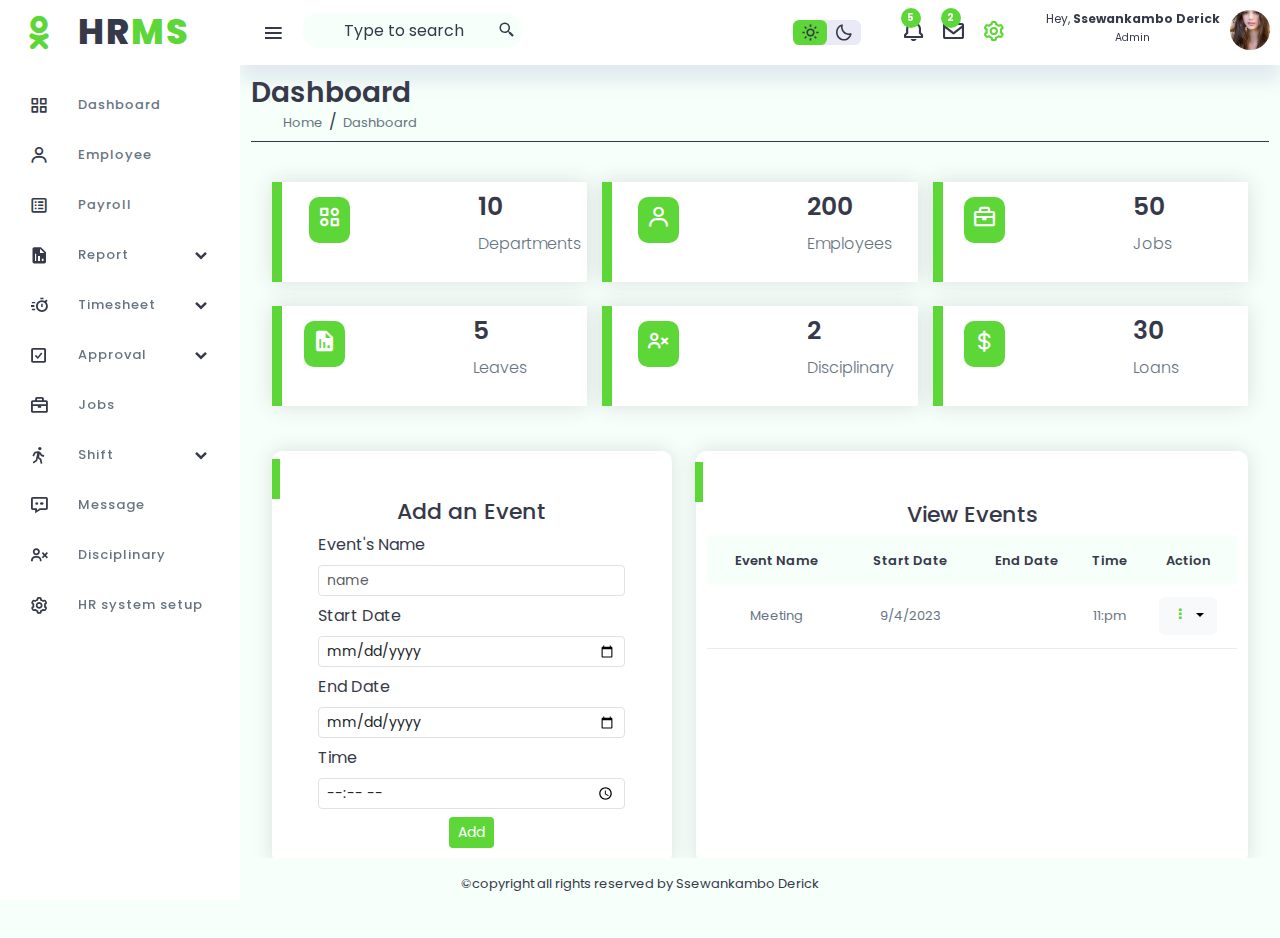
<file: index.html>
<!DOCTYPE html>
<html lang="en">

<head>
    <meta charset="UTF-8">
    <meta name="viewport" content="width=device-width, initial-scale=1.0">
    <title>Document</title>
    <link rel="stylesheet" href="https://cdn.jsdelivr.net/npm/bootstrap@5.2.3/dist/css/bootstrap.min.css">
    <link href='https://unpkg.com/boxicons@2.1.4/css/boxicons.min.css' rel='stylesheet'>
    <link rel="stylesheet" href="./assets/css/style.css">

    <link rel="stylesheet" href="./assets/css/skin/color-3.css">

    <!--========= Style switcher========= -->
    <link rel="stylesheet" href="./assets/css/skin/color-1.css" class="alternate-style" title="color-1" disabled>
    <link rel="stylesheet" href="./assets/css/skin/color-2.css" class="alternate-style" title="color-2" disabled>
    <link rel="stylesheet" href="./assets/css/skin/color-3.css" class="alternate-style" title="color-3" disabled>
    <link rel="stylesheet" href="./assets/css/skin/color-4.css" class="alternate-style" title="color-4" disabled>
    <link rel="stylesheet" href="./assets/css/skin/color-5.css" class="alternate-style" title="color-5" disabled>
</head>

<body>

    <!-- html for sidedar start here -->
    <div class="sidebar">
        <div class="logo-details">
            <i class='bx bxl-ok-ru'></i>
            <span class="logo_name">HR<span style="color: var(--skin-color);">MS</span></span>
        </div>
        <ul class="nav-links">
            <li>
                <a href="#">
                    <i class='bx bx-grid-alt'></i>
                    <span class="link_name">Dashboard</span>
                </a>
                <ul class="sub-menu blank">
                    <li class="no-list"><a href="#" class="link_name">Dashboard</a></li>
                </ul>
            </li>

            <li>
                <a href="#">
                    <i class="bx bx-user icon"></i>
                    <span class="link_name">Employee</span>
                </a>
                <ul class="sub-menu blank">
                    <li class="no-list"><a href="#" class="link_name">Employee</a></li>
                </ul>
            </li>

            <li>
                <a href="#">
                    <i class='bx bx-spreadsheet'></i>
                    <span class="link_name">Payroll</span>
                </a>
                <ul class="sub-menu blank">
                    <li class="no-list"><a href="#" class="link_name">Payroll</a></li>
                </ul>
            </li>

            <li>
                <div class="icon-link">
                    <a href="#">
                        <i class='bx bxs-report'></i>
                        <span class="link_name">Report</span>
                    </a>
                    <i class='bx bxs-chevron-down arrow'></i>
                </div>
                <ul class="sub-menu">
                    <li class="no-list"><a href="#" class="link_name">Report</a></li>
                    <li><a href="#">Monthly Attendance</a></li>
                    <li><a href="#">Leave</a></li>
                    <li><a href="#">Payroll</a></li>
                    <li><a href="#">Timesheet</a></li>

                </ul>
            </li>

            <li>
                <div class="icon-link">
                    <a href="#">
                        <i class='bx bx-timer' ></i>
                        <span class="link_name">Timesheet</span>
                    </a>
                    <i class='bx bxs-chevron-down arrow'></i>
                </div>
                <ul class="sub-menu">
                    <li class="no-list"><a href="#" class="link_name">Timesheet</a></li>
                    <li><a href="#">Manage Leave</a></li>
                    <li><a href="#">Attendance</a></li>

                </ul>
            </li>

            <li>
                <div class="icon-link">
                    <a href="#">
                        <i class='bx bx-check-square' ></i>
                        <span class="link_name">Approval</span>
                    </a>
                    <i class='bx bxs-chevron-down arrow'></i>
                </div>
                <ul class="sub-menu">
                    <li class="no-list"><a href="#" class="link_name">Approval</a></li>
                    <li><a href="#">Answer grievance</a></li>
                    <li><a href="#">Loan Approval</a></li>
                </ul>
            </li>
            <li>
                <a href="#">
                    <i class='bx bx-briefcase'></i>
                    <span class="link_name">Jobs</span>
                </a>
                <ul class="sub-menu blank">
                    <li class="no-list"><a href="#" class="link_name">Jobs</a></li>
                </ul>
            </li>

            <li>
                <div class="icon-link">
                    <a href="#">
                        <i class='bx bx-walk'></i>
                        <span class="link_name">Shift</span>
                    </a>
                    <i class='bx bxs-chevron-down arrow'></i>
                </div>
                <ul class="sub-menu">
                    <li class="no-list"><a href="#" class="link_name">Shift</a></li>
                    <li><a href="#">Add shift</a></li>
                    <li><a href="#">shift Employee</a></li>
                </ul>
            </li>
            <li>
                <a href="#">
                    <i class='bx bx-message-dots' ></i>
                    <span class="link_name">Message</span>
                </a>
                <ul class="sub-menu blank">
                    <li class="no-list"><a href="#" class="link_name">Message</a></li>
                </ul>
            </li>

            <li>
                <a href="#">
                    <i class='bx bx-user-x'></i>
                    <span class="link_name">Disciplinary</span>
                </a>
                <ul class="sub-menu blank">
                    <li class="no-list"><a href="#" class="link_name">Disciplinary</a></li>
                </ul>
            </li>

            <li>
                <a href="#">
                    <i class='bx bx-cog' ></i>
                    <span class="link_name">HR system setup</span>
                </a>
                <ul class="sub-menu blank">
                    <li class="no-list"><a href="#" class="link_name">HR system setup</a></li>
                </ul>
            </li>

        </ul>
    </div>
    <!-- html for sidedar ends here -->
    <section class="content">


        <!-- html for nanbar start here -->
        <nav>
            <div class="two">
                <i class="bx bx-menu"></i>
                <input class="search" type="search" placeholder="Type to search"><i class='bx bx-search-alt-2'></i>
            </div>
            <div class="sec">
                <div class="theme-toggler">
                    <!-- <span class="material-icons-sharp active">light_mode</span> -->
                    <span class="active"><i class="bx bx-sun"></i></span>
                    <!-- <span class="material-icons-sharp">dark_mode</span> -->
                    <span><i class="bx bx-moon"></i></span>
                </div>
                <div class="manage">
                    <div class="notifications">
                        <div class="icon_wrap">
                            <a href="#">
                                <span><i class='bx bx-bell bx-tada'></i></span>
                                <span class="badge">5</span>
                            </a>
                        </div>
                        <div class="notification_dd">
                            <ul class="notification_ul">
                                <li class="starbucks success">
                                    <div class="notify_icon">
                                        <span class="icon"></span>
                                    </div>
                                    <div class="notify_data">
                                        <div class="title">
                                            Lorem, ipsum dolor.
                                        </div>
                                        <div class="sub_title">
                                            Lorem ipsum dolor sit amet consectetur.
                                        </div>
                                    </div>
                                    <div class="notify_status">
                                        <p>11:05am</p>
                                    </div>
                                </li>
                                <li class="baskin_robbins failed">
                                    <div class="notify_icon">
                                        <span class="icon"></span>
                                    </div>
                                    <div class="notify_data">
                                        <div class="title">
                                            Lorem, ipsum dolor.
                                        </div>
                                        <div class="sub_title">
                                            Lorem ipsum dolor sit amet consectetur.
                                        </div>
                                    </div>
                                    <div class="notify_status">
                                        <p>08:00am</p>
                                    </div>
                                </li>
                                <li class="mcd success">
                                    <div class="notify_icon">
                                        <span class="icon"></span>
                                    </div>
                                    <div class="notify_data">
                                        <div class="title">
                                            Lorem, ipsum dolor.
                                        </div>
                                        <div class="sub_title">
                                            Lorem ipsum dolor sit amet consectetur.
                                        </div>
                                    </div>
                                    <div class="notify_status">
                                        <p>9/4/2023</p>
                                    </div>
                                </li>
                                <li class="pizzahut failed">
                                    <div class="notify_icon">
                                        <span class="icon"></span>
                                    </div>
                                    <div class="notify_data">
                                        <div class="title">
                                            Lorem, ipsum dolor.
                                        </div>
                                        <div class="sub_title">
                                            Lorem ipsum dolor sit amet consectetur.
                                        </div>
                                    </div>
                                    <div class="notify_status">
                                        <p>9/4/2023</p>
                                    </div>
                                </li>
                                <li class="kfc success">
                                    <div class="notify_icon">
                                        <span class="icon"></span>
                                    </div>
                                    <div class="notify_data">
                                        <div class="title">
                                            Lorem, ipsum dolor.
                                        </div>
                                        <div class="sub_title">
                                            Lorem ipsum dolor sit amet consectetur.
                                        </div>
                                    </div>
                                    <div class="notify_status">
                                        <p>9/4/2023</p>
                                    </div>
                                </li>
                            </ul>
                        </div>
                    </div>



                    <div class="message">
                        <div class="icon_wrap">
                            <a href="#">
                                <span><i class='bx bx-envelope bx-tada'></i></span>
                                <span class="badge">2</span>
                            </a>
                        </div>
                        <div class="message_dd">
                            <ul class="message_ul">
                                <li class="starbucks success">
                                    <div class="notify_icon email-logo">
                                        <img src="./assets/img/w.png" alt="">
                                    </div>
                                    <div class="notify_data">
                                        <div class="title">
                                            ssewankamboderick@gmail.com
                                        </div>
                                        <div class="sub_title">
                                            Lorem ipsum dolor sit amet consectetur.
                                        </div>
                                    </div>
                                    <div class="notify_status">
                                        <p>11:05am</p>
                                    </div>
                                </li>
                                <li class="baskin_robbins failed">
                                    <div class="notify_icon email-logo">
                                        <img src="./assets/img/w.png" alt="">
                                    </div>
                                    <div class="notify_data">
                                        <div class="title">
                                            ssewankamboderick@gmail.com
                                        </div>
                                        <div class="sub_title">
                                            Lorem ipsum dolor sit amet consectetur.
                                        </div>
                                    </div>
                                    <div class="notify_status">
                                        <p>08:00am</p>
                                    </div>
                                </li>
                                <li class="mcd success">
                                    <div class="notify_icon email-logo">
                                        <img src="./assets/img/w.png" alt="">
                                    </div>
                                    <div class="notify_data">
                                        <div class="title">
                                            rickrambo78@gmail.com
                                        </div>
                                        <div class="sub_title">
                                            Lorem ipsum dolor sit amet consectetur.
                                        </div>
                                    </div>
                                    <div class="notify_status">
                                        <p>9/4/2023</p>
                                    </div>
                                </li>
                                <li class="pizzahut failed">
                                    <div class="notify_icon email-logo">
                                        <img src="./assets/img/w.png" alt="">
                                    </div>
                                    <div class="notify_data">
                                        <div class="title">
                                            ssewankamboderick@gmail.com
                                        </div>
                                        <div class="sub_title">
                                            Lorem ipsum dolor sit amet consectetur.
                                        </div>
                                    </div>
                                    <div class="notify_status">
                                        <p>9/4/2023</p>
                                    </div>
                                </li>
                                <li class="kfc success">
                                    <div class="notify_icon email-logo">
                                        <img src="./assets/img/w.png" alt="">
                                    </div>
                                    <div class="notify_data">
                                        <div class="title">
                                            kikajjosda@gmail.com
                                        </div>
                                        <div class="sub_title">
                                            Lorem ipsum dolor sit amet consectetur.
                                        </div>
                                    </div>
                                    <div class="notify_status">
                                        <p>9/4/2023</p>
                                    </div>
                                </li>
                            </ul>
                        </div>
                    </div>
                    <div>
                        <span class="style-switcher-toggler s-icon"><i class='bx bx-cog bx-spin'></i></span>
                    </div>
                    <div class="style-switcher">
                        <h4>Theme colors</h4>
                        <div class="colors">
                            <span class="color-1" onclick="setActiveStyle('color-1')"></span>
                            <span class="color-2" onclick="setActiveStyle('color-2')"></span>
                            <span class="color-3" onclick="setActiveStyle('color-3')"></span>
                            <span class="color-4" onclick="setActiveStyle('color-4')"></span>
                            <span class="color-5" onclick="setActiveStyle('color-5')"></span>
                        </div>
                    </div>

                </div>
                <div class="profile">
                    <div class="info">
                        <p>Hey, <b>Ssewankambo Derick</b></p>
                        <small class="text-muted1">Admin</small>
                    </div>
                    <div class="profile-photo icon_wrap" style="cursor: pointer;">
                        <img src="./assets/img/face girl.jpg" alt="">
                    </div>

                    <div class="profile_dd">
                        <ul class="profile_ul">
                            <li><a class="logout" href="#"><span class="picon"><i class='bx bxs-user'></i></span>
                                    &nbsp;Profile</a></li>
                            <li><a class="logout" href="#"><span class="picon"><i
                                            class='bx bx-log-out'></i></span>&nbsp;Logout</a></li>
                        </ul>
                    </div>
                </div>
            </div>
        </nav>
        <!-- html for nanbar ends here -->
        <!-- html for main part starts here -->
        <main>
            <div class="container">
                <h1 class="title">Dashboard</h1>
                <ul class="breadcrumbs">
                    <li><a href="#">Home</a></li>
                    <li class="divider">/</li>
                    <li><a href="#" class="active">Dashboard</a></li>
                </ul>
                <div class="hr"></div>

                <div class="mother-card">
                    <div class="child-card">

                        <div class="cards">
                            <div class="cards-body">
                                <div class="both-card-body">
                                    <div class="down">
                                        <div class="back">
                                            <i class='bx bx-category-alt icon'></i>
                                        </div>

                                    </div>
                                    <div class="head">
                                        <h2>10</h2>
                                        <p>Departments</p>
                                    </div>
                                   
                                </div>
                            </div>
                        </div>

                        <div class="cards">
                            <div class="cards-body">
                                <div class="both-card-body">
                                    <div class="down">
                                        <div class="back">
                                            <i class="bx bx-user icon"></i>
                                        </div>

                                    </div>
                                    <div class="head">
                                        <h2>200</h2>
                                        <p>Employees</p>
                                    </div>
                                    
                                </div>
                            </div>
                        </div>

                        <div class="cards">
                            <div class="cards-body">
                                <div class="both-card-body">
                                    <div class="down">
                                        <div class="back">
                                            <i class='bx bx-briefcase icon'></i>
                                        </div>

                                    </div>
                                    <div class="head">
                                        <h2>50</h2>
                                        <p>Jobs</p>
                                    </div>
                                   
                                </div>
                            </div>
                        </div>

                       
                    </div>

                    <div class="child-card">
                        <div class="cards">
                            <div class="cards-body">
                                <div class="both-card-body">
                                    <div class="down">
                                        <div class="back">
                                            <i class='bx bxs-report icon'></i>
                                        </div>

                                    </div>
                                    <div class="head">
                                        <h2>5</h2>
                                        <p>Leaves</p>
                                    </div>
                                   
                                </div>
                            </div>
                        </div>


                        <div class="cards">
                            <div class="cards-body">
                                <div class="both-card-body">
                                    <div class="down">
                                        <div class="back">
                                            <i class='bx bx-user-x icon'></i>
                                        </div>

                                    </div>
                                    <div class="head">
                                        <h2>2</h2>
                                        <p>Disciplinary</p>
                                    </div>
                                    
                                </div>
                            </div>
                        </div>

                        <div class="cards">
                            <div class="cards-body">
                                <div class="both-card-body">
                                    <div class="down">
                                        <div class="back">
                                            <i class='bx bx-dollar icon'></i>
                                        </div>
                                    </div>
                                    <div class="head">
                                        <h2>30</h2>
                                        <p>Loans</p>
                                    </div>
                                    
                                </div>
                            </div>
                        </div>
                    </div>
                </div>

                <div class="calender">
                    <div class="event-form">
                        <div class="color-top"></div>
                        <h2>Add an Event</h2>
                        <form action="#">
                            <div class="mb-2">
                                <label for="title" class="form-label">Event's Name</label>
                                <input class="form-control form-control-sm" type="text" placeholder="name"
                                    aria-label=".form-control-sm example">
                            </div>

                            <div class="mb-2">
                                <label for="start-date" class="form-label">Start Date</label>
                                <input class="form-control form-control-sm" type="date" placeholder="Start date"
                                    aria-label=".form-control-sm example">
                            </div>

                            <div class="mb-2">
                                <label for="end-date" class="form-label">End Date</label>
                                <input class="form-control form-control-sm" type="date" placeholder="End date"
                                    aria-label=".form-control-sm example">
                            </div>

                            <div class="mb-2">
                                <label for="Time" class="form-label">Time</label>
                                <input class="form-control form-control-sm" type="time" placeholder="Time"
                                    aria-label=".form-control-sm example">
                            </div>

                            <div class="mb-2 button">
                                <button class="btn btn-sm"
                                    style="background: var(--skin-color); color: #fff">Add</button>
                            </div>
                        </form>
                    </div>
                    <div class="event-table">
                        <div class="color-top"></div>
                        <h2>View Events</h2>
                        <table>
                            <thead>
                                <tr>
                                    <th>Event Name</th>
                                    <th>Start Date</th>
                                    <th>End Date</th>
                                    <th>Time</th>
                                    <th>Action</th>
                                </tr>
                            </thead>
                            <tbody>
                                <tr>
                                    <td>Meeting</td>
                                    <td>9/4/2023</td>
                                    <td></td>
                                    <td>11:pm</td>
                                    <td>
                                        <div class="dropdown">
                                            <a class="btn btn-light hidden-arrow dropdown-toggle" href="#" role="button"
                                                data-bs-toggle="dropdown" aria-expanded="false">
                                                <i class="bx bx-dots-vertical" style="color: var(--skin-color);"></i>
                                            </a>
                                            <ul class="dropdown-menu">
                                                <li>
                                                    <a href="#" class=" dropdown-item update btn-sm btn "><i
                                                            class="bx bx-edit"></i> Edit</a>
                                                </li>
                                                <li>
                                                    <button type="submit" class="dropdown-item btn-sm btn delete">
                                                        <i class="bx bx-trash"></i>
                                                        Delete
                                                    </button>
                                                </li>
                                            </ul>
                                        </div>
                                    </td>
                                </tr>
                            </tbody>
                        </table>
                    </div>
                </div>
            </div>
        </main>
        <!-- html for main part ends here -->

    </section>
    <!--Html for the footer-->
    <footer class="footer">
        <!-- <div class="hr"></div> -->
        <div class="last">
            <p>&copy;copyright all rights reserved by Ssewankambo Derick</p>
        </div>
    </footer>

    <script src="https://cdnjs.cloudflare.com/ajax/libs/jquery/3.7.0/jquery.min.js"></script>
    <script src="https://cdnjs.cloudflare.com/ajax/libs/popper.js/2.11.6/umd/popper.min.js"></script>
    <script src="https://cdn.jsdelivr.net/npm/bootstrap@5.2.3/dist/js/bootstrap.min.js"></script>
    <script src="./assets/js/sidebar.js"></script>
    <script src="./assets/js/theme-color.js"></script>
    <script src="./assets/js/notification.js"></script>
    <script src="./assets/js/color-picker.js"></script>
</body>

</html>
</file>
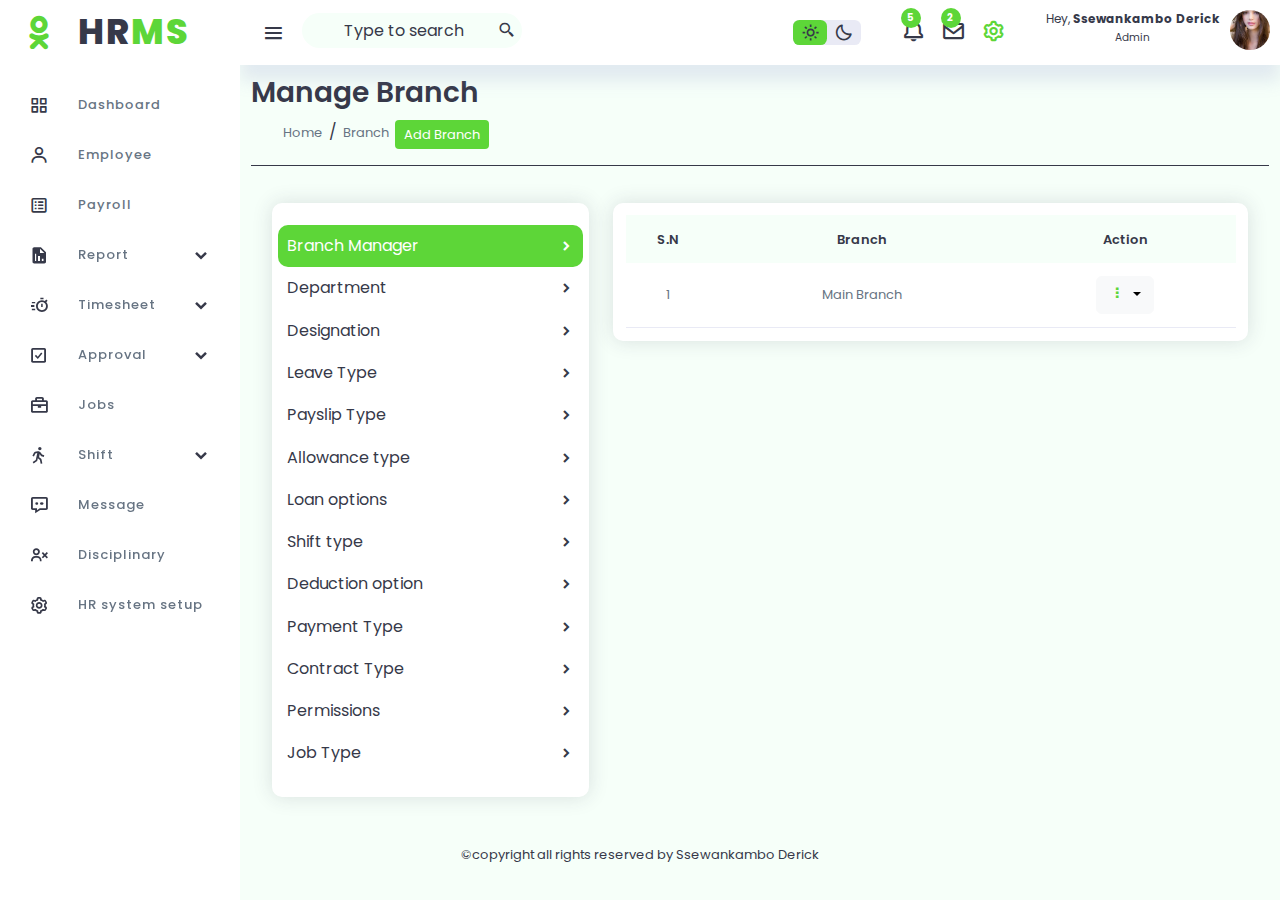
<file: Branch_master.html>
<!DOCTYPE html>
<html lang="en">

<head>
    <meta charset="UTF-8">
    <meta name="viewport" content="width=device-width, initial-scale=1.0">
    <title>Document</title>
    <link rel="stylesheet" href="https://cdn.jsdelivr.net/npm/bootstrap@5.2.3/dist/css/bootstrap.min.css">
    <link href='https://unpkg.com/boxicons@2.1.4/css/boxicons.min.css' rel='stylesheet'>
    <link rel="stylesheet" href="./assets/css/style.css">

    <link rel="stylesheet" href="./assets/css/skin/color-3.css">

    <!--========= Style switcher========= -->
    <link rel="stylesheet" href="./assets/css/skin/color-1.css" class="alternate-style" title="color-1" disabled>
    <link rel="stylesheet" href="./assets/css/skin/color-2.css" class="alternate-style" title="color-2" disabled>
    <link rel="stylesheet" href="./assets/css/skin/color-3.css" class="alternate-style" title="color-3" disabled>
    <link rel="stylesheet" href="./assets/css/skin/color-4.css" class="alternate-style" title="color-4" disabled>
    <link rel="stylesheet" href="./assets/css/skin/color-5.css" class="alternate-style" title="color-5" disabled>
</head>

<body>

    <!-- html for sidedar start here -->
    <div class="sidebar">
        <div class="logo-details">
            <i class='bx bxl-ok-ru'></i>
            <span class="logo_name">HR<span style="color: var(--skin-color);">MS</span></span>
        </div>
        <ul class="nav-links">
            <li>
                <a href="#">
                    <i class='bx bx-grid-alt'></i>
                    <span class="link_name">Dashboard</span>
                </a>
                <ul class="sub-menu blank">
                    <li class="no-list"><a href="#" class="link_name">Dashboard</a></li>
                </ul>
            </li>

            <li>
                <a href="#">
                    <i class="bx bx-user icon"></i>
                    <span class="link_name">Employee</span>
                </a>
                <ul class="sub-menu blank">
                    <li class="no-list"><a href="#" class="link_name">Employee</a></li>
                </ul>
            </li>

            <li>
                <a href="#">
                    <i class='bx bx-spreadsheet'></i>
                    <span class="link_name">Payroll</span>
                </a>
                <ul class="sub-menu blank">
                    <li class="no-list"><a href="#" class="link_name">Payroll</a></li>
                </ul>
            </li>

            <li>
                <div class="icon-link">
                    <a href="#">
                        <i class='bx bxs-report'></i>
                        <span class="link_name">Report</span>
                    </a>
                    <i class='bx bxs-chevron-down arrow'></i>
                </div>
                <ul class="sub-menu">
                    <li class="no-list"><a href="#" class="link_name">Report</a></li>
                    <li><a href="#">Monthly Attendance</a></li>
                    <li><a href="#">Leave</a></li>
                    <li><a href="#">Payroll</a></li>
                    <li><a href="#">Timesheet</a></li>

                </ul>
            </li>

            <li>
                <div class="icon-link">
                    <a href="#">
                        <i class='bx bx-timer' ></i>
                        <span class="link_name">Timesheet</span>
                    </a>
                    <i class='bx bxs-chevron-down arrow'></i>
                </div>
                <ul class="sub-menu">
                    <li class="no-list"><a href="#" class="link_name">Timesheet</a></li>
                    <li><a href="#">Manage Leave</a></li>
                    <li><a href="#">Attendance</a></li>

                </ul>
            </li>

            <li>
                <div class="icon-link">
                    <a href="#">
                        <i class='bx bx-check-square' ></i>
                        <span class="link_name">Approval</span>
                    </a>
                    <i class='bx bxs-chevron-down arrow'></i>
                </div>
                <ul class="sub-menu">
                    <li class="no-list"><a href="#" class="link_name">Approval</a></li>
                    <li><a href="#">Answer grievance</a></li>
                    <li><a href="#">Loan Approval</a></li>
                </ul>
            </li>
            <li>
                <a href="#">
                    <i class='bx bx-briefcase'></i>
                    <span class="link_name">Jobs</span>
                </a>
                <ul class="sub-menu blank">
                    <li class="no-list"><a href="#" class="link_name">Jobs</a></li>
                </ul>
            </li>

            <li>
                <div class="icon-link">
                    <a href="#">
                        <i class='bx bx-walk'></i>
                        <span class="link_name">Shift</span>
                    </a>
                    <i class='bx bxs-chevron-down arrow'></i>
                </div>
                <ul class="sub-menu">
                    <li class="no-list"><a href="#" class="link_name">Shift</a></li>
                    <li><a href="#">Add shift</a></li>
                    <li><a href="#">shift Employee</a></li>
                </ul>
            </li>
            <li>
                <a href="#">
                    <i class='bx bx-message-dots' ></i>
                    <span class="link_name">Message</span>
                </a>
                <ul class="sub-menu blank">
                    <li class="no-list"><a href="#" class="link_name">Message</a></li>
                </ul>
            </li>

            <li>
                <a href="#">
                    <i class='bx bx-user-x'></i>
                    <span class="link_name">Disciplinary</span>
                </a>
                <ul class="sub-menu blank">
                    <li class="no-list"><a href="#" class="link_name">Disciplinary</a></li>
                </ul>
            </li>

            <li>
                <a href="#">
                    <i class='bx bx-cog' ></i>
                    <span class="link_name">HR system setup</span>
                </a>
                <ul class="sub-menu blank">
                    <li class="no-list"><a href="#" class="link_name">HR system setup</a></li>
                </ul>
            </li>

        </ul>
    </div>
    <!-- html for sidedar ends here -->
    <section class="content">


        <!-- html for nanbar start here -->
        <nav>
            <div class="two">
                <i class="bx bx-menu"></i>
                <input class="search" type="search" placeholder="Type to search"><i class='bx bx-search-alt-2'></i>
            </div>
            <div class="sec">
                <div class="theme-toggler">
                    <!-- <span class="material-icons-sharp active">light_mode</span> -->
                    <span class="active"><i class="bx bx-sun"></i></span>
                    <!-- <span class="material-icons-sharp">dark_mode</span> -->
                    <span><i class="bx bx-moon" ></i></span>
                </div>
                <div class="manage">
                    <div class="notifications">
                        <div class="icon_wrap">
                            <a href="#">
                                <span><i class='bx bx-bell bx-tada'></i></span>
                                <span class="badge">5</span>
                            </a>
                        </div>
                        <div class="notification_dd">
                            <ul class="notification_ul">
                                <li class="starbucks success">
                                    <div class="notify_icon">
                                        <span class="icon"></span>
                                    </div>
                                    <div class="notify_data">
                                        <div class="title">
                                            Lorem, ipsum dolor.
                                        </div>
                                        <div class="sub_title">
                                            Lorem ipsum dolor sit amet consectetur.
                                        </div>
                                    </div>
                                    <div class="notify_status">
                                        <p>11:05am</p>
                                    </div>
                                </li>
                                <li class="baskin_robbins failed">
                                    <div class="notify_icon">
                                        <span class="icon"></span>
                                    </div>
                                    <div class="notify_data">
                                        <div class="title">
                                            Lorem, ipsum dolor.
                                        </div>
                                        <div class="sub_title">
                                            Lorem ipsum dolor sit amet consectetur.
                                        </div>
                                    </div>
                                    <div class="notify_status">
                                        <p>08:00am</p>
                                    </div>
                                </li>
                                <li class="mcd success">
                                    <div class="notify_icon">
                                        <span class="icon"></span>
                                    </div>
                                    <div class="notify_data">
                                        <div class="title">
                                            Lorem, ipsum dolor.
                                        </div>
                                        <div class="sub_title">
                                            Lorem ipsum dolor sit amet consectetur.
                                        </div>
                                    </div>
                                    <div class="notify_status">
                                        <p>9/4/2023</p>
                                    </div>
                                </li>
                                <li class="pizzahut failed">
                                    <div class="notify_icon">
                                        <span class="icon"></span>
                                    </div>
                                    <div class="notify_data">
                                        <div class="title">
                                            Lorem, ipsum dolor.
                                        </div>
                                        <div class="sub_title">
                                            Lorem ipsum dolor sit amet consectetur.
                                        </div>
                                    </div>
                                    <div class="notify_status">
                                        <p>9/4/2023</p>
                                    </div>
                                </li>
                                <li class="kfc success">
                                    <div class="notify_icon">
                                        <span class="icon"></span>
                                    </div>
                                    <div class="notify_data">
                                        <div class="title">
                                            Lorem, ipsum dolor.
                                        </div>
                                        <div class="sub_title">
                                            Lorem ipsum dolor sit amet consectetur.
                                        </div>
                                    </div>
                                    <div class="notify_status">
                                        <p>9/4/2023</p>
                                    </div>
                                </li>
                                <li class="show_all">
                                    <p class="link">Show All Activities</p>
                                </li>
                            </ul>
                        </div>
                    </div>



                    <div class="message">
                        <div class="icon_wrap">
                             <a href="#">
                            <span><i class='bx bx-envelope bx-tada'></i></span>
                            <span class="badge">2</span>
                        </a>
                        </div>
                        <div class="message_dd">
                            <ul class="message_ul">
                                 <li class="starbucks success">
                                    <div class="notify_icon">
                                        <span class="icon"></span>
                                    </div>
                                    <div class="notify_data">
                                        <div class="title">
                                            ssewankamboderick@gmail.com
                                        </div>
                                        <div class="sub_title">
                                            Lorem ipsum dolor sit amet consectetur.
                                        </div>
                                    </div>
                                    <div class="notify_status">
                                        <p>11:05am</p>
                                    </div>
                                </li>
                                <li class="baskin_robbins failed">
                                    <div class="notify_icon">
                                        <span class="icon"></span>
                                    </div>
                                    <div class="notify_data">
                                        <div class="title">
                                            ssewankamboderick@gmail.com
                                        </div>
                                        <div class="sub_title">
                                            Lorem ipsum dolor sit amet consectetur.
                                        </div>
                                    </div>
                                    <div class="notify_status">
                                        <p>08:00am</p>
                                    </div>
                                </li>
                                <li class="mcd success">
                                    <div class="notify_icon">
                                        <span class="icon"></span>
                                    </div>
                                    <div class="notify_data">
                                        <div class="title">
                                            rickrambo78@gmail.com
                                        </div>
                                        <div class="sub_title">
                                            Lorem ipsum dolor sit amet consectetur.
                                        </div>
                                    </div>
                                    <div class="notify_status">
                                        <p>9/4/2023</p>
                                    </div>
                                </li>
                                <li class="pizzahut failed">
                                    <div class="notify_icon">
                                        <span class="icon"></span>
                                    </div>
                                    <div class="notify_data">
                                        <div class="title">
                                            ssewankamboderick@gmail.com
                                        </div>
                                        <div class="sub_title">
                                            Lorem ipsum dolor sit amet consectetur.
                                        </div>
                                    </div>
                                    <div class="notify_status">
                                        <p>9/4/2023</p>
                                    </div>
                                </li>
                                <li class="kfc success">
                                    <div class="notify_icon">
                                        <span class="icon"></span>
                                    </div>
                                    <div class="notify_data">
                                        <div class="title">
                                            kikajjosda@gmail.com
                                        </div>
                                        <div class="sub_title">
                                            Lorem ipsum dolor sit amet consectetur.
                                        </div>
                                    </div>
                                    <div class="notify_status">
                                        <p>9/4/2023</p>
                                    </div>
                                </li>
                                <li class="show_all">
                                    <p class="link">Show All Activities</p>
                                </li>
                            </ul>
                        </div>
                    </div>
                    <div>
                        <span class="style-switcher-toggler s-icon"><i class='bx bx-cog bx-spin'></i></span>
                    </div>
                    <div class="style-switcher">
                        <h4>Theme colors</h4>
                        <div class="colors">
                            <span class="color-1" onclick="setActiveStyle('color-1')"></span>
                            <span class="color-2" onclick="setActiveStyle('color-2')"></span>
                            <span class="color-3" onclick="setActiveStyle('color-3')"></span>
                            <span class="color-4" onclick="setActiveStyle('color-4')"></span>
                            <span class="color-5" onclick="setActiveStyle('color-5')"></span>
                        </div>
                    </div>

                </div>
                <div class="profile">
                    <div class="info">
                        <p>Hey, <b>Ssewankambo Derick</b></p>
                        <small class="text-muted1">Admin</small>
                    </div>
                    <div class="profile-photo icon_wrap" style="cursor: pointer;">
                        <img src="./assets/img/face girl.jpg" alt="">
                    </div>

                    <div class="profile_dd">
                        <ul class="profile_ul">
                            <li><a class="logout" href="#"><span class="picon"><i class='bx bxs-user'></i></span>
                                    &nbsp;Profile</a></li>
                            <li><a class="logout" href="#"><span class="picon"><i
                                            class='bx bx-log-out'></i></span>&nbsp;Logout</a></li>
                        </ul>
                    </div>
                </div>
            </div>
        </nav>
        <!-- html for nanbar ends here -->
        <!-- html for main part starts here -->
        <main>
            <div class="container">
                <h1 class="title">Manage Branch</h1>
                <ul class=" emp" style="line-height: none;">
                    <li><a href="#">Home</a></li>
                    <li class="divider">/</li>
                    <li><a href="#" class="active">Branch</a></li>
                    <li><a href="#"  class="btn btn-sm" style="background: var(--skin-color); color: #fff">Add Branch</a></li>
                </ul> 
                <div class="hr"></div>

               <div class="setup">
                <div class="list mt-3">
                    <ul>
                        <li class="active-list">
                            <a  href="#">Branch Manager</a>
                            <i class='bx bxs-chevron-right arrow'></i>
                        </li>
                        <li><a href="#">Department</a>
                        <i class='bx bxs-chevron-right arrow'></i></li>
                        <li><a href="#">Designation</a>
                        <i class='bx bxs-chevron-right arrow'></i></li>
                        <li><a href="#">Leave Type</a>
                        <i class='bx bxs-chevron-right arrow'></i></li>
                        <li><a href="#">Payslip Type</a>
                        <i class='bx bxs-chevron-right arrow'></i></li>
                        <li><a href="#">Allowance type</a>
                        <i class='bx bxs-chevron-right arrow'></i></li>
                        <li><a href="#">Loan options</a>
                        <i class='bx bxs-chevron-right arrow'></i></li>
                        <li><a href="#">Shift type</a>
                        <i class='bx bxs-chevron-right arrow'></i></li>
                        <li><a href="#">Deduction option</a>
                        <i class='bx bxs-chevron-right arrow'></i></li>
                        <li><a href="#">Payment Type</a>
                        <i class='bx bxs-chevron-right arrow'></i></li>
                        <li><a href="#">Contract Type</a>
                        <i class='bx bxs-chevron-right arrow'></i></li>
                        <li><a href="#">Permissions</a>
                        <i class='bx bxs-chevron-right arrow'></i></li>
                        <li><a href="#">Job Type</a>
                        <i class='bx bxs-chevron-right arrow'></i></li>
                    </ul>
                </div>
                <div>
                    <div class="event-table mt-3">                    
                        <table>
                            <thead>
                                <tr>
                                    <th>S.N</th>
                                    <th>Branch</th>
                                    <th>Action</th>
                                </tr>
                            </thead>
                            <tbody>
                                <tr>
                                    <td>1</td>
                                    <td>Main Branch</td>
                                    <td>
    
                                        <div class="dropdown">
                                            <a class="btn btn-light hidden-arrow dropdown-toggle" href="#" role="button" data-bs-toggle="dropdown" aria-expanded="false">
                                                <i class="bx bx-dots-vertical" style="color: var(--skin-color);"></i>
                                            </a>
                                            <ul class="dropdown-menu">
                                                <li>
                                                    <a href="#" class=" dropdown-item update btn-sm btn"><i class="bx bx-edit"></i> Edit</a>
                                                </li>
                                                <li>
                                                    <button type="submit" class="dropdown-item btn-sm btn delete">
                                                        <i class="bx bx-trash"></i>
                                                        Delete
                                                    </button>
                                                </li>
                                              
                                            </ul>
                                        </div>
                                    </td>
                                </tr>
                            </tbody>
                        </table>
                    </div>
                </div>
               </div>

            </div>
        </main>
        <!-- html for main part ends here -->
        
    </section>
    <!--Html for the footer-->
    <footer class="footer">
        <!-- <div class="hr"></div> -->
        <div class="last">
            <p>&copy;copyright all rights reserved by Ssewankambo Derick</p>
        </div>
    </footer>

    <script src="https://cdnjs.cloudflare.com/ajax/libs/jquery/3.7.0/jquery.min.js"></script>
    <script src="https://cdnjs.cloudflare.com/ajax/libs/popper.js/2.11.6/umd/popper.min.js"></script>
    <script src="https://cdn.jsdelivr.net/npm/bootstrap@5.2.3/dist/js/bootstrap.min.js"></script>
    <script src="./assets/js/sidebar.js"></script>
    <script src="./assets/js/theme-color.js"></script>
    <script src="./assets/js/notification.js"></script>
    <script src="./assets/js/color-picker.js"></script>
</body>

</html>
</file>
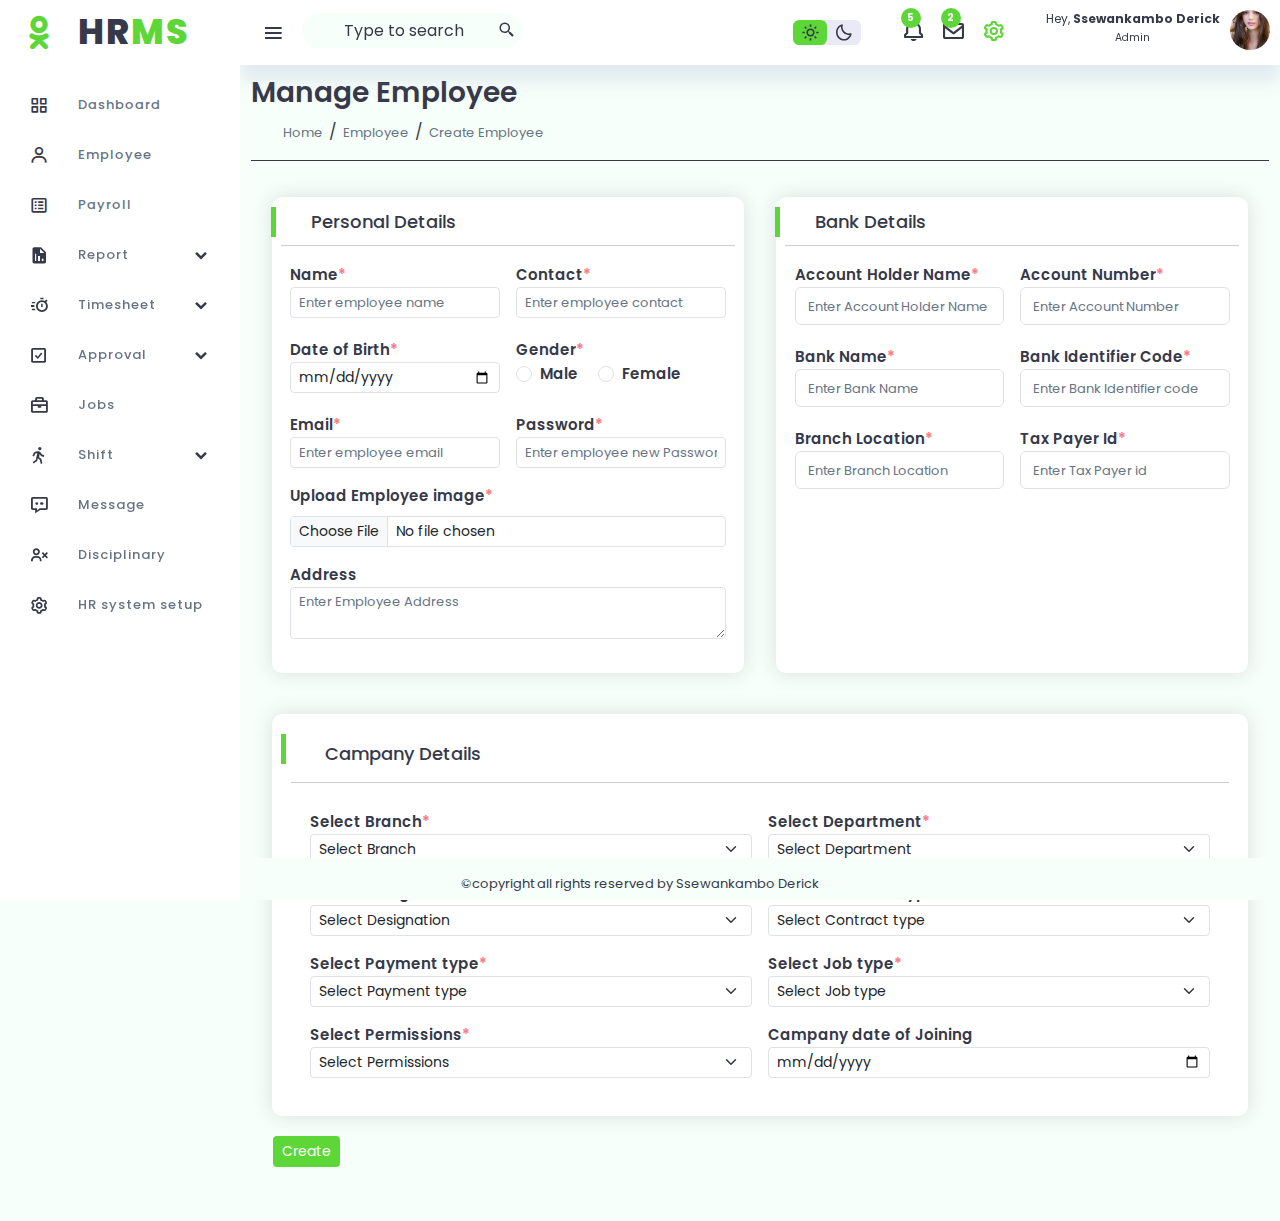
<file: create-employee.html>
<!DOCTYPE html>
<html lang="en">

<head>
    <meta charset="UTF-8">
    <meta name="viewport" content="width=device-width, initial-scale=1.0">
    <title>Document</title>
    <link rel="stylesheet" href="https://cdn.jsdelivr.net/npm/bootstrap@5.2.3/dist/css/bootstrap.min.css">
    <link href='https://unpkg.com/boxicons@2.1.4/css/boxicons.min.css' rel='stylesheet'>
    <link rel="stylesheet" href="./assets/css/style.css">

    <link rel="stylesheet" href="./assets/css/skin/color-3.css">

    <!--========= Style switcher========= -->
    <link rel="stylesheet" href="./assets/css/skin/color-1.css" class="alternate-style" title="color-1" disabled>
    <link rel="stylesheet" href="./assets/css/skin/color-2.css" class="alternate-style" title="color-2" disabled>
    <link rel="stylesheet" href="./assets/css/skin/color-3.css" class="alternate-style" title="color-3" disabled>
    <link rel="stylesheet" href="./assets/css/skin/color-4.css" class="alternate-style" title="color-4" disabled>
    <link rel="stylesheet" href="./assets/css/skin/color-5.css" class="alternate-style" title="color-5" disabled>
</head>

<body>

    <!-- html for sidedar start here -->
    <div class="sidebar">
        <div class="logo-details">
            <i class='bx bxl-ok-ru'></i>
            <span class="logo_name">HR<span style="color: var(--skin-color);">MS</span></span>
        </div>
        <ul class="nav-links">
            <li>
                <a href="#">
                    <i class='bx bx-grid-alt'></i>
                    <span class="link_name">Dashboard</span>
                </a>
                <ul class="sub-menu blank">
                    <li class="no-list"><a href="#" class="link_name">Dashboard</a></li>
                </ul>
            </li>

            <li>
                <a href="#">
                    <i class="bx bx-user icon"></i>
                    <span class="link_name">Employee</span>
                </a>
                <ul class="sub-menu blank">
                    <li class="no-list"><a href="#" class="link_name">Employee</a></li>
                </ul>
            </li>

            <li>
                <a href="#">
                    <i class='bx bx-spreadsheet'></i>
                    <span class="link_name">Payroll</span>
                </a>
                <ul class="sub-menu blank">
                    <li class="no-list"><a href="#" class="link_name">Payroll</a></li>
                </ul>
            </li>

            <li>
                <div class="icon-link">
                    <a href="#">
                        <i class='bx bxs-report'></i>
                        <span class="link_name">Report</span>
                    </a>
                    <i class='bx bxs-chevron-down arrow'></i>
                </div>
                <ul class="sub-menu">
                    <li class="no-list"><a href="#" class="link_name">Report</a></li>
                    <li><a href="#">Monthly Attendance</a></li>
                    <li><a href="#">Leave</a></li>
                    <li><a href="#">Payroll</a></li>
                    <li><a href="#">Timesheet</a></li>

                </ul>
            </li>

            <li>
                <div class="icon-link">
                    <a href="#">
                        <i class='bx bx-timer' ></i>
                        <span class="link_name">Timesheet</span>
                    </a>
                    <i class='bx bxs-chevron-down arrow'></i>
                </div>
                <ul class="sub-menu">
                    <li class="no-list"><a href="#" class="link_name">Timesheet</a></li>
                    <li><a href="#">Manage Leave</a></li>
                    <li><a href="#">Attendance</a></li>

                </ul>
            </li>

            <li>
                <div class="icon-link">
                    <a href="#">
                        <i class='bx bx-check-square' ></i>
                        <span class="link_name">Approval</span>
                    </a>
                    <i class='bx bxs-chevron-down arrow'></i>
                </div>
                <ul class="sub-menu">
                    <li class="no-list"><a href="#" class="link_name">Approval</a></li>
                    <li><a href="#">Answer grievance</a></li>
                    <li><a href="#">Loan Approval</a></li>
                </ul>
            </li>
            <li>
                <a href="#">
                    <i class='bx bx-briefcase'></i>
                    <span class="link_name">Jobs</span>
                </a>
                <ul class="sub-menu blank">
                    <li class="no-list"><a href="#" class="link_name">Jobs</a></li>
                </ul>
            </li>

            <li>
                <div class="icon-link">
                    <a href="#">
                        <i class='bx bx-walk'></i>
                        <span class="link_name">Shift</span>
                    </a>
                    <i class='bx bxs-chevron-down arrow'></i>
                </div>
                <ul class="sub-menu">
                    <li class="no-list"><a href="#" class="link_name">Shift</a></li>
                    <li><a href="#">Add shift</a></li>
                    <li><a href="#">shift Employee</a></li>
                </ul>
            </li>
            <li>
                <a href="#">
                    <i class='bx bx-message-dots' ></i>
                    <span class="link_name">Message</span>
                </a>
                <ul class="sub-menu blank">
                    <li class="no-list"><a href="#" class="link_name">Message</a></li>
                </ul>
            </li>

            <li>
                <a href="#">
                    <i class='bx bx-user-x'></i>
                    <span class="link_name">Disciplinary</span>
                </a>
                <ul class="sub-menu blank">
                    <li class="no-list"><a href="#" class="link_name">Disciplinary</a></li>
                </ul>
            </li>

            <li>
                <a href="#">
                    <i class='bx bx-cog' ></i>
                    <span class="link_name">HR system setup</span>
                </a>
                <ul class="sub-menu blank">
                    <li class="no-list"><a href="#" class="link_name">HR system setup</a></li>
                </ul>
            </li>

        </ul>
    </div>
    <!-- html for sidedar ends here -->
    <section class="content">


        <!-- html for nanbar start here -->
        <nav>
            <div class="two">
                <i class="bx bx-menu"></i>
                <input class="search" type="search" placeholder="Type to search"><i class='bx bx-search-alt-2'></i>
            </div>
            <div class="sec">
                <div class="theme-toggler">
                    <!-- <span class="material-icons-sharp active">light_mode</span> -->
                    <span class="active"><i class="bx bx-sun"></i></span>
                    <!-- <span class="material-icons-sharp">dark_mode</span> -->
                    <span><i class="bx bx-moon"></i></span>
                </div>
                <div class="manage">
                    <div class="notifications">
                        <div class="icon_wrap">
                            <a href="#">
                                <span><i class='bx bx-bell bx-tada'></i></span>
                                <span class="badge">5</span>
                            </a>
                        </div>
                        <div class="notification_dd">
                            <ul class="notification_ul">
                                <li class="starbucks success">
                                    <div class="notify_icon">
                                        <span class="icon"></span>
                                    </div>
                                    <div class="notify_data">
                                        <div class="title">
                                            Lorem, ipsum dolor.
                                        </div>
                                        <div class="sub_title">
                                            Lorem ipsum dolor sit amet consectetur.
                                        </div>
                                    </div>
                                    <div class="notify_status">
                                        <p>11:05am</p>
                                    </div>
                                </li>
                                <li class="baskin_robbins failed">
                                    <div class="notify_icon">
                                        <span class="icon"></span>
                                    </div>
                                    <div class="notify_data">
                                        <div class="title">
                                            Lorem, ipsum dolor.
                                        </div>
                                        <div class="sub_title">
                                            Lorem ipsum dolor sit amet consectetur.
                                        </div>
                                    </div>
                                    <div class="notify_status">
                                        <p>08:00am</p>
                                    </div>
                                </li>
                                <li class="mcd success">
                                    <div class="notify_icon">
                                        <span class="icon"></span>
                                    </div>
                                    <div class="notify_data">
                                        <div class="title">
                                            Lorem, ipsum dolor.
                                        </div>
                                        <div class="sub_title">
                                            Lorem ipsum dolor sit amet consectetur.
                                        </div>
                                    </div>
                                    <div class="notify_status">
                                        <p>9/4/2023</p>
                                    </div>
                                </li>
                                <li class="pizzahut failed">
                                    <div class="notify_icon">
                                        <span class="icon"></span>
                                    </div>
                                    <div class="notify_data">
                                        <div class="title">
                                            Lorem, ipsum dolor.
                                        </div>
                                        <div class="sub_title">
                                            Lorem ipsum dolor sit amet consectetur.
                                        </div>
                                    </div>
                                    <div class="notify_status">
                                        <p>9/4/2023</p>
                                    </div>
                                </li>
                                <li class="kfc success">
                                    <div class="notify_icon">
                                        <span class="icon"></span>
                                    </div>
                                    <div class="notify_data">
                                        <div class="title">
                                            Lorem, ipsum dolor.
                                        </div>
                                        <div class="sub_title">
                                            Lorem ipsum dolor sit amet consectetur.
                                        </div>
                                    </div>
                                    <div class="notify_status">
                                        <p>9/4/2023</p>
                                    </div>
                                </li>
                                <li class="show_all">
                                    <p class="link">Show All Activities</p>
                                </li>
                            </ul>
                        </div>
                    </div>



                    <div class="message">
                        <div class="icon_wrap">
                            <a href="#">
                                <span><i class='bx bx-envelope bx-tada'></i></span>
                                <span class="badge">2</span>
                            </a>
                        </div>
                        <div class="message_dd">
                            <ul class="message_ul">
                                <li class="starbucks success">
                                    <div class="notify_icon">
                                        <span class="icon"></span>
                                    </div>
                                    <div class="notify_data">
                                        <div class="title">
                                            ssewankamboderick@gmail.com
                                        </div>
                                        <div class="sub_title">
                                            Lorem ipsum dolor sit amet consectetur.
                                        </div>
                                    </div>
                                    <div class="notify_status">
                                        <p>11:05am</p>
                                    </div>
                                </li>
                                <li class="baskin_robbins failed">
                                    <div class="notify_icon">
                                        <span class="icon"></span>
                                    </div>
                                    <div class="notify_data">
                                        <div class="title">
                                            ssewankamboderick@gmail.com
                                        </div>
                                        <div class="sub_title">
                                            Lorem ipsum dolor sit amet consectetur.
                                        </div>
                                    </div>
                                    <div class="notify_status">
                                        <p>08:00am</p>
                                    </div>
                                </li>
                                <li class="mcd success">
                                    <div class="notify_icon">
                                        <span class="icon"></span>
                                    </div>
                                    <div class="notify_data">
                                        <div class="title">
                                            rickrambo78@gmail.com
                                        </div>
                                        <div class="sub_title">
                                            Lorem ipsum dolor sit amet consectetur.
                                        </div>
                                    </div>
                                    <div class="notify_status">
                                        <p>9/4/2023</p>
                                    </div>
                                </li>
                                <li class="pizzahut failed">
                                    <div class="notify_icon">
                                        <span class="icon"></span>
                                    </div>
                                    <div class="notify_data">
                                        <div class="title">
                                            ssewankamboderick@gmail.com
                                        </div>
                                        <div class="sub_title">
                                            Lorem ipsum dolor sit amet consectetur.
                                        </div>
                                    </div>
                                    <div class="notify_status">
                                        <p>9/4/2023</p>
                                    </div>
                                </li>
                                <li class="kfc success">
                                    <div class="notify_icon">
                                        <span class="icon"></span>
                                    </div>
                                    <div class="notify_data">
                                        <div class="title">
                                            kikajjosda@gmail.com
                                        </div>
                                        <div class="sub_title">
                                            Lorem ipsum dolor sit amet consectetur.
                                        </div>
                                    </div>
                                    <div class="notify_status">
                                        <p>9/4/2023</p>
                                    </div>
                                </li>
                                <li class="show_all">
                                    <p class="link">Show All Activities</p>
                                </li>
                            </ul>
                        </div>
                    </div>
                    <div>
                        <span class="style-switcher-toggler s-icon"><i class='bx bx-cog bx-spin'></i></span>
                    </div>
                    <div class="style-switcher">
                        <h4>Theme colors</h4>
                        <div class="colors">
                            <span class="color-1" onclick="setActiveStyle('color-1')"></span>
                            <span class="color-2" onclick="setActiveStyle('color-2')"></span>
                            <span class="color-3" onclick="setActiveStyle('color-3')"></span>
                            <span class="color-4" onclick="setActiveStyle('color-4')"></span>
                            <span class="color-5" onclick="setActiveStyle('color-5')"></span>
                        </div>
                    </div>

                </div>
                <div class="profile">
                    <div class="info">
                        <p>Hey, <b>Ssewankambo Derick</b></p>
                        <small class="text-muted1">Admin</small>
                    </div>
                    <div class="profile-photo icon_wrap" style="cursor: pointer;">
                        <img src="./assets/img/face girl.jpg" alt="">
                    </div>

                    <div class="profile_dd">
                        <ul class="profile_ul">
                            <li><a class="logout" href="#"><span class="picon"><i class='bx bxs-user'></i></span>
                                    &nbsp;Profile</a></li>
                            <li><a class="logout" href="#"><span class="picon"><i
                                            class='bx bx-log-out'></i></span>&nbsp;Logout</a></li>
                        </ul>
                    </div>
                </div>
            </div>
        </nav>
        <!-- html for nanbar ends here -->
        <!-- html for main part starts here -->
        <main>
            <div class="container">
                <h1 class="title">Manage Employee</h1>
                <ul class=" emp" style="line-height: none;">
                    <li><a href="#">Home</a></li>
                    <li class="divider">/</li>
                    <li><a href="#" class="active">Employee</a></li>
                    <li class="divider">/</li>
                    <li><a href="#" class="active">Create Employee</a></li>
            
                </ul>
                <div class="hr"></div>

                <div class="create-employee mt-3">
                    <div class="personal-details">
                        <div class="heading">
                            <div class="color-top"></div>
                            <div class="begin">
                                <h2>Personal Details</h2>
                            </div>
                        </div>
                        <hr>
                        <form action="#">
                            <div class="row g-3">
                                <div class="col">
                                    <label for="Name">Name<span>*</span></label>
                                    <input type="text" class="form-control form-control-sm"
                                        placeholder="Enter employee name">
                                </div>
                                <div class="col">
                                    <label for="Contact">Contact<span>*</span></label>
                                    <input type="text" class="form-control form-control-sm"
                                        placeholder="Enter employee contact">
                                </div>
                            </div>
                            <div class="row g-3 mt-1">
                                <div class="col">
                                    <label for="Date of Birth">Date of Birth<span>*</span></label>
                                    <input type="date" class="form-control form-control-sm">
                                </div>
                                <div class="col">
                                    <label for="Contact">Gender<span>*</span></label>
                                    <br>
                                    <div class="form-check form-check-inline">
                                        <input class="form-check-input" type="radio" id="inlineCheckbox1"
                                            value="option1">
                                        <label class="form-check-label" for="inlineCheckbox1">Male</label>
                                    </div>
                                    <div class="form-check form-check-inline">
                                        <input class="form-check-input" type="radio" id="inlineCheckbox2"
                                            value="option2">
                                        <label class="form-check-label" for="inlineCheckbox2">Female</label>
                                    </div>
                                </div>
                            </div>

                            <div class="row g-3 mt-1">
                                <div class="col">
                                    <label for="Email">Email<span>*</span></label>
                                    <input type="text" class="form-control form-control-sm"
                                        placeholder="Enter employee email">
                                </div>
                                <div class="col">
                                    <label for="Password">Password<span>*</span></label>
                                    <input type="password" class="form-control form-control-sm"
                                        placeholder="Enter employee new Password">
                                </div>
                            </div>

                            <div class="mt-3">
                                <label class="form-label" for="Upload">Upload Employee image<span>*</span></label>
                                <input type="file" class="form-control form-control-sm" id="inputGroupFile01">
                            </div>

                            <div class="mb-3 mt-3">
                                <label for="Address">Address</label>
                                <textarea class="form-control form-control-sm" placeholder="Enter Employee Address"
                                    rows="2"></textarea>
                            </div>
                        </form>
                    </div>
                    
                    <div class="personal-details">
                        <div class="heading">
                            <div class="color-top"></div>
                            <div class="begin">
                                <h2>Bank Details</h2>
                            </div>
                        </div>
                        <hr>
                        <form action="#">
                            <div class="row g-3 ">
                                <div class="col">
                                    <label>Account Holder Name<span>*</span></label>
                                    <input type="text" class="form-control" placeholder="Enter Account Holder Name">
                                </div>
                                <div class="col">
                                    <label>Account Number<span>*</span></label>
                                    <input type="text" class="form-control" placeholder="Enter Account Number">
                                </div>
                            </div>

                            <div class="row g-3 mt-1">
                                <div class="col">
                                    <label>Bank Name<span>*</span></label>
                                    <input type="text" class="form-control" placeholder="Enter Bank Name">
                                </div>
                                <div class="col">
                                    <label>Bank Identifier Code<span>*</span></label>
                                    <input type="text" class="form-control" placeholder="Enter Bank Identifier code">
                                </div>
                            </div>

                            <div class="row g-3 mt-1 mb-5">
                                <div class="col">
                                    <label>Branch Location<span>*</span></label>
                                    <input type="text" class="form-control" placeholder="Enter Branch Location">
                                </div>
                                <div class="col">
                                    <label>Tax Payer Id<span>*</span></label>
                                    <input type="text" class="form-control" placeholder="Enter Tax Payer id">
                                </div>
                            </div>
                        </form>
                    </div>
                    
                </div>
                <div class="campany-details">
                <div class="personal-details">
                    <div class="heading">
                        <div class="color-top"></div>
                        <div class="begin">
                            <h2>Campany Details</h2>
                        </div>
                    </div>
                    <hr>
                    <form action="#">
                        
                        <div class="row g-3 mb-3">
                            <div class="col">
                                <label for="branch">Select Branch<span>*</span></label>
                                <select class=" form-select form-select-sm" aria-label="Default select example">
                                    <option selected>Select Branch</option>
                                    <option value="1">One</option>
                                    <option value="2">Two</option>
                                    <option value="3">Three</option>
                                </select>
                            </div>
                            <div class="col">
                                <label for="Department">Select Department<span>*</span></label>
                                <select class="form-select form-select-sm" aria-label="Default select example">
                                    <option selected>Select Department</option>
                                    <option value="1">One</option>
                                    <option value="2">Two</option>
                                    <option value="3">Three</option>
                                </select>
                            </div>
                        </div>
                        <div class="row g-3 mb-3">
                            <div class="col">
                                <label for="branch">Select Designation<span>*</span></label>
                                <select class=" form-select form-select-sm" aria-label="Default select example">
                                    <option selected>Select Designation</option>
                                    <option value="1">One</option>
                                    <option value="2">Two</option>
                                    <option value="3">Three</option>
                                </select>
                            </div>
                            <div class="col">
                                <label for="Department">Select Contract type<span>*</span></label>
                                <select class="form-select form-select-sm" aria-label="Default select example">
                                    <option selected>Select Contract type</option>
                                    <option value="1">One</option>
                                    <option value="2">Two</option>
                                    <option value="3">Three</option>
                                </select>
                            </div>
                        </div>
                        <div class="row g-3 mb-3">
                            <div class="col">
                                <label for="branch">Select Payment type<span>*</span></label>
                                <select class=" form-select form-select-sm" aria-label="Default select example">
                                    <option selected>Select Payment type</option>
                                    <option value="1">One</option>
                                    <option value="2">Two</option>
                                    <option value="3">Three</option>
                                </select>
                            </div>
                            <div class="col">
                                <label for="Department">Select Job type<span>*</span></label>
                                <select class="form-select form-select-sm" aria-label="Default select example">
                                    <option selected>Select Job type</option>
                                    <option value="1">One</option>
                                    <option value="2">Two</option>
                                    <option value="3">Three</option>
                                </select>
                            </div>
                        </div>
                        <div class="row g-3">
                            <div class="col">
                                <label for="branch">Select Permissions<span>*</span></label>
                                <select class=" form-select form-select-sm" aria-label="Default select example">
                                    <option selected>Select Permissions</option>
                                    <option value="1">One</option>
                                    <option value="2">Two</option>
                                    <option value="3">Three</option>
                                </select>
                            </div>

                            <div class="col">
                                <label for="joining-date" >Campany date of Joining</label>
                                <input class="form-control form-control-sm" type="date">
                            </div>
                        </div>
                    </form>
                </div>
            </div>
                <div class="submit" style="margin-left: 22px;">
            <a href="#" class="btn btn-sm" style="background: var(--skin-color); color: #fff">Create</a>
                </div>

            </div>
        </main>
        <!-- html for main part ends here -->

    </section>
    <!--Html for the footer-->
    <footer class="footer">
        <!-- <div class="hr"></div> -->
        <div class="last">
            <p>&copy;copyright all rights reserved by Ssewankambo Derick</p>
        </div>
    </footer>

    <script src="https://cdnjs.cloudflare.com/ajax/libs/jquery/3.7.0/jquery.min.js"></script>
    <script src="https://cdnjs.cloudflare.com/ajax/libs/popper.js/2.11.6/umd/popper.min.js"></script>
    <script src="https://cdn.jsdelivr.net/npm/bootstrap@5.2.3/dist/js/bootstrap.min.js"></script>
    <script src="./assets/js/sidebar.js"></script>
    <script src="./assets/js/theme-color.js"></script>
    <script src="./assets/js/notification.js"></script>
    <script src="./assets/js/color-picker.js"></script>
</body>

</html>
</file>
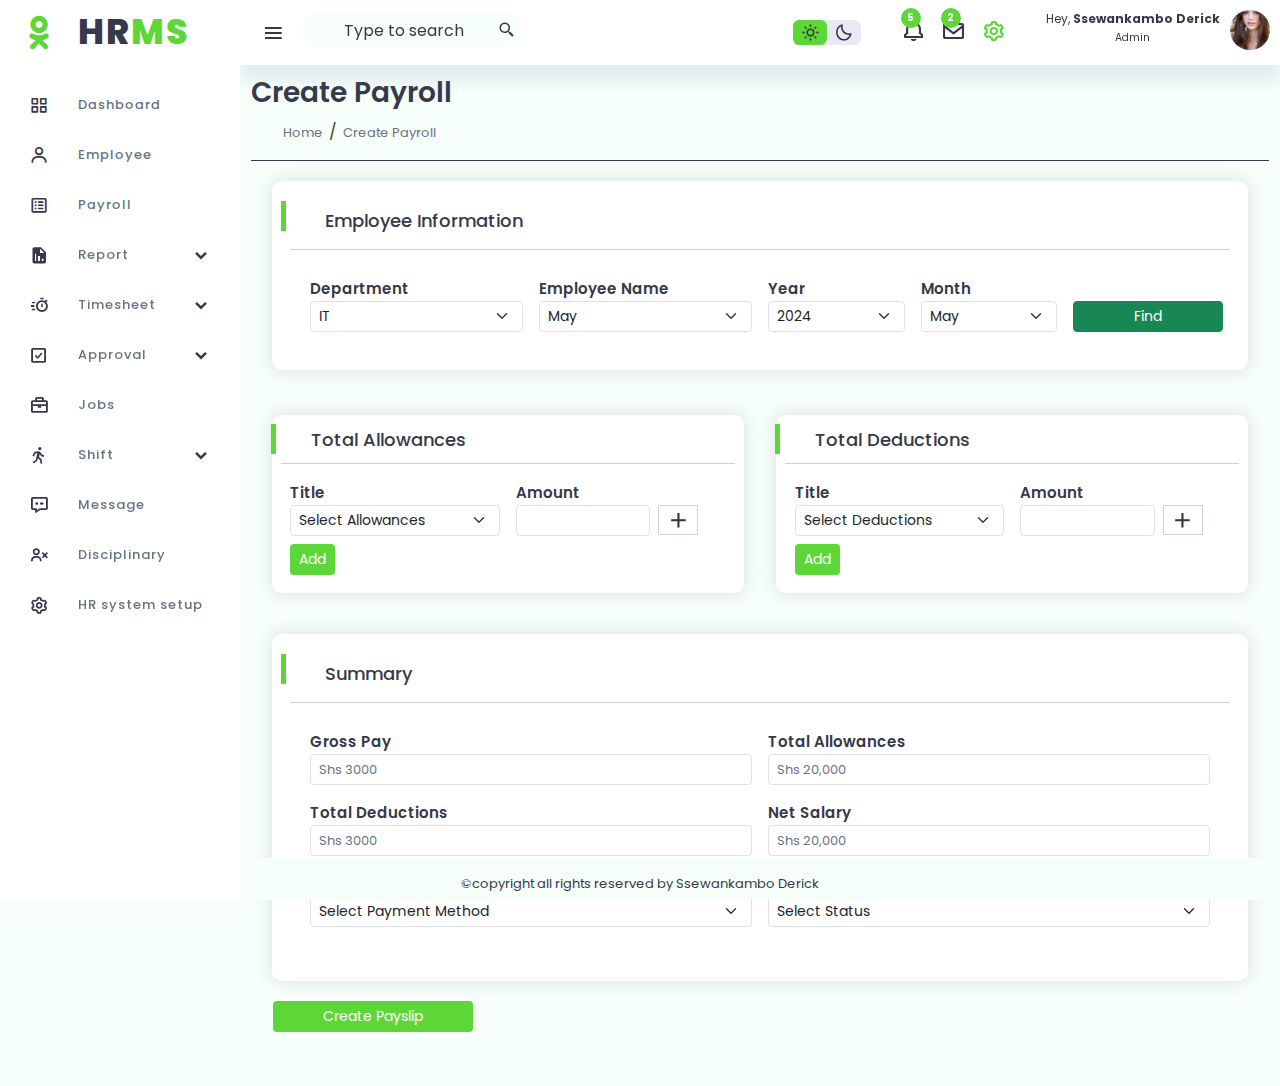
<file: create-payroll.html>
<!DOCTYPE html>
<html lang="en">

<head>
    <meta charset="UTF-8">
    <meta name="viewport" content="width=device-width, initial-scale=1.0">
    <title>Document</title>
    <link rel="stylesheet" href="https://cdn.jsdelivr.net/npm/bootstrap@5.2.3/dist/css/bootstrap.min.css">
    <link href='https://unpkg.com/boxicons@2.1.4/css/boxicons.min.css' rel='stylesheet'>
    <link rel="stylesheet" href="./assets/css/style.css">

    <link rel="stylesheet" href="./assets/css/skin/color-3.css">

    <!--========= Style switcher========= -->
    <link rel="stylesheet" href="./assets/css/skin/color-1.css" class="alternate-style" title="color-1" disabled>
    <link rel="stylesheet" href="./assets/css/skin/color-2.css" class="alternate-style" title="color-2" disabled>
    <link rel="stylesheet" href="./assets/css/skin/color-3.css" class="alternate-style" title="color-3" disabled>
    <link rel="stylesheet" href="./assets/css/skin/color-4.css" class="alternate-style" title="color-4" disabled>
    <link rel="stylesheet" href="./assets/css/skin/color-5.css" class="alternate-style" title="color-5" disabled>
</head>

<body>

    <!-- html for sidedar start here -->
    <div class="sidebar">
        <div class="logo-details">
            <i class='bx bxl-ok-ru'></i>
            <span class="logo_name">HR<span style="color: var(--skin-color);">MS</span></span>
        </div>
        <ul class="nav-links">
            <li>
                <a href="#">
                    <i class='bx bx-grid-alt'></i>
                    <span class="link_name">Dashboard</span>
                </a>
                <ul class="sub-menu blank">
                    <li class="no-list"><a href="#" class="link_name">Dashboard</a></li>
                </ul>
            </li>

            <li>
                <a href="#">
                    <i class="bx bx-user icon"></i>
                    <span class="link_name">Employee</span>
                </a>
                <ul class="sub-menu blank">
                    <li class="no-list"><a href="#" class="link_name">Employee</a></li>
                </ul>
            </li>

            <li>
                <a href="#">
                    <i class='bx bx-spreadsheet'></i>
                    <span class="link_name">Payroll</span>
                </a>
                <ul class="sub-menu blank">
                    <li class="no-list"><a href="#" class="link_name">Payroll</a></li>
                </ul>
            </li>

            <li>
                <div class="icon-link">
                    <a href="#">
                        <i class='bx bxs-report'></i>
                        <span class="link_name">Report</span>
                    </a>
                    <i class='bx bxs-chevron-down arrow'></i>
                </div>
                <ul class="sub-menu">
                    <li class="no-list"><a href="#" class="link_name">Report</a></li>
                    <li><a href="#">Monthly Attendance</a></li>
                    <li><a href="#">Leave</a></li>
                    <li><a href="#">Payroll</a></li>
                    <li><a href="#">Timesheet</a></li>

                </ul>
            </li>

            <li>
                <div class="icon-link">
                    <a href="#">
                        <i class='bx bx-timer'></i>
                        <span class="link_name">Timesheet</span>
                    </a>
                    <i class='bx bxs-chevron-down arrow'></i>
                </div>
                <ul class="sub-menu">
                    <li class="no-list"><a href="#" class="link_name">Timesheet</a></li>
                    <li><a href="#">Manage Leave</a></li>
                    <li><a href="#">Attendance</a></li>

                </ul>
            </li>

            <li>
                <div class="icon-link">
                    <a href="#">
                        <i class='bx bx-check-square'></i>
                        <span class="link_name">Approval</span>
                    </a>
                    <i class='bx bxs-chevron-down arrow'></i>
                </div>
                <ul class="sub-menu">
                    <li class="no-list"><a href="#" class="link_name">Approval</a></li>
                    <li><a href="#">Answer grievance</a></li>
                    <li><a href="#">Loan Approval</a></li>
                </ul>
            </li>
            <li>
                <a href="#">
                    <i class='bx bx-briefcase'></i>
                    <span class="link_name">Jobs</span>
                </a>
                <ul class="sub-menu blank">
                    <li class="no-list"><a href="#" class="link_name">Jobs</a></li>
                </ul>
            </li>

            <li>
                <div class="icon-link">
                    <a href="#">
                        <i class='bx bx-walk'></i>
                        <span class="link_name">Shift</span>
                    </a>
                    <i class='bx bxs-chevron-down arrow'></i>
                </div>
                <ul class="sub-menu">
                    <li class="no-list"><a href="#" class="link_name">Shift</a></li>
                    <li><a href="#">Add shift</a></li>
                    <li><a href="#">shift Employee</a></li>
                </ul>
            </li>
            <li>
                <a href="#">
                    <i class='bx bx-message-dots'></i>
                    <span class="link_name">Message</span>
                </a>
                <ul class="sub-menu blank">
                    <li class="no-list"><a href="#" class="link_name">Message</a></li>
                </ul>
            </li>

            <li>
                <a href="#">
                    <i class='bx bx-user-x'></i>
                    <span class="link_name">Disciplinary</span>
                </a>
                <ul class="sub-menu blank">
                    <li class="no-list"><a href="#" class="link_name">Disciplinary</a></li>
                </ul>
            </li>

            <li>
                <a href="#">
                    <i class='bx bx-cog'></i>
                    <span class="link_name">HR system setup</span>
                </a>
                <ul class="sub-menu blank">
                    <li class="no-list"><a href="#" class="link_name">HR system setup</a></li>
                </ul>
            </li>

        </ul>
    </div>
    <!-- html for sidedar ends here -->
    <section class="content">


        <!-- html for nanbar start here -->
        <nav>
            <div class="two">
                <i class="bx bx-menu"></i>
                <input class="search" type="search" placeholder="Type to search"><i class='bx bx-search-alt-2'></i>
            </div>
            <div class="sec">
                <div class="theme-toggler">
                    <!-- <span class="material-icons-sharp active">light_mode</span> -->
                    <span class="active"><i class="bx bx-sun"></i></span>
                    <!-- <span class="material-icons-sharp">dark_mode</span> -->
                    <span><i class="bx bx-moon"></i></span>
                </div>
                <div class="manage">
                    <div class="notifications">
                        <div class="icon_wrap">
                            <a href="#">
                                <span><i class='bx bx-bell bx-tada'></i></span>
                                <span class="badge">5</span>
                            </a>
                        </div>
                        <div class="notification_dd">
                            <ul class="notification_ul">
                                <li class="starbucks success">
                                    <div class="notify_icon">
                                        <span class="icon"></span>
                                    </div>
                                    <div class="notify_data">
                                        <div class="title">
                                            Lorem, ipsum dolor.
                                        </div>
                                        <div class="sub_title">
                                            Lorem ipsum dolor sit amet consectetur.
                                        </div>
                                    </div>
                                    <div class="notify_status">
                                        <p>11:05am</p>
                                    </div>
                                </li>
                                <li class="baskin_robbins failed">
                                    <div class="notify_icon">
                                        <span class="icon"></span>
                                    </div>
                                    <div class="notify_data">
                                        <div class="title">
                                            Lorem, ipsum dolor.
                                        </div>
                                        <div class="sub_title">
                                            Lorem ipsum dolor sit amet consectetur.
                                        </div>
                                    </div>
                                    <div class="notify_status">
                                        <p>08:00am</p>
                                    </div>
                                </li>
                                <li class="mcd success">
                                    <div class="notify_icon">
                                        <span class="icon"></span>
                                    </div>
                                    <div class="notify_data">
                                        <div class="title">
                                            Lorem, ipsum dolor.
                                        </div>
                                        <div class="sub_title">
                                            Lorem ipsum dolor sit amet consectetur.
                                        </div>
                                    </div>
                                    <div class="notify_status">
                                        <p>9/4/2023</p>
                                    </div>
                                </li>
                                <li class="pizzahut failed">
                                    <div class="notify_icon">
                                        <span class="icon"></span>
                                    </div>
                                    <div class="notify_data">
                                        <div class="title">
                                            Lorem, ipsum dolor.
                                        </div>
                                        <div class="sub_title">
                                            Lorem ipsum dolor sit amet consectetur.
                                        </div>
                                    </div>
                                    <div class="notify_status">
                                        <p>9/4/2023</p>
                                    </div>
                                </li>
                                <li class="kfc success">
                                    <div class="notify_icon">
                                        <span class="icon"></span>
                                    </div>
                                    <div class="notify_data">
                                        <div class="title">
                                            Lorem, ipsum dolor.
                                        </div>
                                        <div class="sub_title">
                                            Lorem ipsum dolor sit amet consectetur.
                                        </div>
                                    </div>
                                    <div class="notify_status">
                                        <p>9/4/2023</p>
                                    </div>
                                </li>
                                <li class="show_all">
                                    <p class="link">Show All Activities</p>
                                </li>
                            </ul>
                        </div>
                    </div>



                    <div class="message">
                        <div class="icon_wrap">
                            <a href="#">
                                <span><i class='bx bx-envelope bx-tada'></i></span>
                                <span class="badge">2</span>
                            </a>
                        </div>
                        <div class="message_dd">
                            <ul class="message_ul">
                                <li class="starbucks success">
                                    <div class="notify_icon">
                                        <span class="icon"></span>
                                    </div>
                                    <div class="notify_data">
                                        <div class="title">
                                            ssewankamboderick@gmail.com
                                        </div>
                                        <div class="sub_title">
                                            Lorem ipsum dolor sit amet consectetur.
                                        </div>
                                    </div>
                                    <div class="notify_status">
                                        <p>11:05am</p>
                                    </div>
                                </li>
                                <li class="baskin_robbins failed">
                                    <div class="notify_icon">
                                        <span class="icon"></span>
                                    </div>
                                    <div class="notify_data">
                                        <div class="title">
                                            ssewankamboderick@gmail.com
                                        </div>
                                        <div class="sub_title">
                                            Lorem ipsum dolor sit amet consectetur.
                                        </div>
                                    </div>
                                    <div class="notify_status">
                                        <p>08:00am</p>
                                    </div>
                                </li>
                                <li class="mcd success">
                                    <div class="notify_icon">
                                        <span class="icon"></span>
                                    </div>
                                    <div class="notify_data">
                                        <div class="title">
                                            rickrambo78@gmail.com
                                        </div>
                                        <div class="sub_title">
                                            Lorem ipsum dolor sit amet consectetur.
                                        </div>
                                    </div>
                                    <div class="notify_status">
                                        <p>9/4/2023</p>
                                    </div>
                                </li>
                                <li class="pizzahut failed">
                                    <div class="notify_icon">
                                        <span class="icon"></span>
                                    </div>
                                    <div class="notify_data">
                                        <div class="title">
                                            ssewankamboderick@gmail.com
                                        </div>
                                        <div class="sub_title">
                                            Lorem ipsum dolor sit amet consectetur.
                                        </div>
                                    </div>
                                    <div class="notify_status">
                                        <p>9/4/2023</p>
                                    </div>
                                </li>
                                <li class="kfc success">
                                    <div class="notify_icon">
                                        <span class="icon"></span>
                                    </div>
                                    <div class="notify_data">
                                        <div class="title">
                                            kikajjosda@gmail.com
                                        </div>
                                        <div class="sub_title">
                                            Lorem ipsum dolor sit amet consectetur.
                                        </div>
                                    </div>
                                    <div class="notify_status">
                                        <p>9/4/2023</p>
                                    </div>
                                </li>
                                <li class="show_all">
                                    <p class="link">Show All Activities</p>
                                </li>
                            </ul>
                        </div>
                    </div>
                    <div>
                        <span class="style-switcher-toggler s-icon"><i class='bx bx-cog bx-spin'></i></span>
                    </div>
                    <div class="style-switcher">
                        <h4>Theme colors</h4>
                        <div class="colors">
                            <span class="color-1" onclick="setActiveStyle('color-1')"></span>
                            <span class="color-2" onclick="setActiveStyle('color-2')"></span>
                            <span class="color-3" onclick="setActiveStyle('color-3')"></span>
                            <span class="color-4" onclick="setActiveStyle('color-4')"></span>
                            <span class="color-5" onclick="setActiveStyle('color-5')"></span>
                        </div>
                    </div>

                </div>
                <div class="profile">
                    <div class="info">
                        <p>Hey, <b>Ssewankambo Derick</b></p>
                        <small class="text-muted1">Admin</small>
                    </div>
                    <div class="profile-photo icon_wrap" style="cursor: pointer;">
                        <img src="./assets/img/face girl.jpg" alt="">
                    </div>

                    <div class="profile_dd">
                        <ul class="profile_ul">
                            <li><a class="logout" href="#"><span class="picon"><i class='bx bxs-user'></i></span>
                                    &nbsp;Profile</a></li>
                            <li><a class="logout" href="#"><span class="picon"><i
                                            class='bx bx-log-out'></i></span>&nbsp;Logout</a></li>
                        </ul>
                    </div>
                </div>
            </div>
        </nav>
        <!-- html for nanbar ends here -->
        <!-- html for main part starts here -->
        <main>
            <div class="container">
                <h1 class="title">Create Payroll</h1>
                <ul class=" emp" style="line-height: none;">
                    <li><a href="#">Home</a></li>
                    <li class="divider">/</li>
                    <li><a href="#" class="active">Create Payroll</a></li>
                </ul>
                <div class="hr"></div>
                <div class="campany-details">
                    <div class="personal-details">
                        <div class="heading">
                            <div class="color-top"></div>
                            <div class="begin">
                                <h2>Employee Information</h2>
                            </div>
                        </div>
                        <hr>
                        <form action="#">

                            <div class="row g-3">
                                <div class="col-md-3">
                                    <label>Department</label>
                                    <select class=" form-select form-select-sm" aria-label="Default select example">
                                        <option value="May">IT</option>
                                    </select>
                                </div>
                                <div class="col-md-3">
                                    <label>Employee Name</label>
                                    <select class=" form-select form-select-sm" aria-label="Default select example">
                                        <option value="May">May</option>
                                    </select>
                                </div>
                                <div class="col-md-2">
                                    <label>Year</label>
                                    <select class=" form-select form-select-sm" aria-label="Default select example">
                                        <option value="May">2024</option>
                                    </select>
                                </div>
                                <div class="col-md-2">
                                    <label>Month</label>
                                    <select class=" form-select form-select-sm" aria-label="Default select example">
                                        <option value="May">May</option>
                                    </select>
                                </div>
                                <div class="col-md-2">
                                    <a href="#" style="width: 150px; position: relative; top: 24px;" class="btn btn-sm btn-success">Find</a>
                                </div>
                            </div>

                    </div>
                    </form>
                </div>

                <div class="create-employee mt-1">
                    <div class="personal-details">
                        <div class="heading">
                            <div class="color-top"></div>
                            <div class="begin">
                                <h2>Total Allowances</h2>
                            </div>
                        </div>
                        <hr>
                        <form action="#">
                            <div id="dynamicRows" class="allowances"> <!-- Added "allowances" class -->
                                <!-- The first row (fixed) -->
                                <div class="row g-3">
                                    <div class="col-md-6">
                                        <label for="branch">Title</label>
                                        <select class="form-select form-select-sm" aria-label="Default select example">
                                            <option selected>Select Allowances</option>
                                            <option value="2000">Shs 2000</option>
                                        </select>
                                    </div>
                                    <div class="col-md-4">
                                        <label>Amount</label>
                                        <input type="text" class="form-control form-control-sm">
                                    </div>
                                    <div class="col-md-2 plus">
                                        <a href="#" class="add-row allowances"> <!-- Added "add-row" and "allowances" class -->
                                            <i style="font-size: 25px;" class="bx bx-plus"></i>
                                        </a>
                                    </div>
                                </div>
                            </div>
                            <div class="col-md-2 mt-2">
                                <a href="#" style="color: var(--white); background: var(--skin-color);" class="btn btn-sm">Add</a>
                            </div>
                        </form>
                    </div>
                
                    <div class="personal-details">
                        <div class="heading">
                            <div class="color-top"></div>
                            <div class="begin">
                                <h2>Total Deductions</h2>
                            </div>
                        </div>
                        <hr>
                        <form action="#">
                            <div id="dynamicRows" class="deductions"> <!-- Added "deductions" class -->
                                <!-- The first row (fixed) -->
                                <div class="row g-3">
                                    <div class="col-md-6">
                                        <label for "branch">Title</label>
                                        <select class="form-select form-select-sm" aria-label="Default select example">
                                            <option selected>Select Deductions</option>
                                            <option value="2000">Shs 2000</option>
                                        </select>
                                    </div>
                                    <div class="col-md-4">
                                        <label>Amount</label>
                                        <input type="text" class="form-control form-control-sm">
                                    </div>
                                    <div class="col-md-2 plus">
                                        <a href="#" class="add-row deductions"> <!-- Added "add-row" and "deductions" class -->
                                            <i style="font-size: 25px;" class="bx bx-plus"></i>
                                        </a>
                                    </div>
                                </div>
                            </div>
                            <div class="col-md-2 mt-2">
                                <a href="#" style="color: var(--white); background: var(--skin-color);" class="btn btn-sm">Add</a>
                            </div>
                        </form>
                    </div>
                </div>
        
                <div class="campany-details">
                    <div class="personal-details">
                        <div class="heading">
                            <div class="color-top"></div>
                            <div class="begin">
                                <h2>Summary</h2>
                            </div>
                        </div>
                        <hr>
                        <form action="#">
                            <div class="row g-3 mb-3">
                                <div class="col">
                                    <label>Gross Pay</label>
                                    <input type="text" class="form-control form-control-sm" placeholder="Shs 3000">
                                </div>
                                <div class="col">
                                    <label>Total Allowances</label>
                                    <input type="text" class="form-control form-control-sm" placeholder="Shs 20,000">
                                </div>
                            </div>
                            <div class="row g-3 mb-3">
                                <div class="col">
                                    <label>Total Deductions</label>
                                    <input type="text" class="form-control form-control-sm" placeholder="Shs 3000">
                                </div>
                                <div class="col">
                                    <label>Net Salary</label>
                                    <input type="text" class="form-control form-control-sm" placeholder="Shs 20,000">
                                </div>
                            </div>
                            <div class="row g-3 mb-3">
                                <div class="col">
                                    <label for="branch">Payment Method</label>
                                    <select class=" form-select form-select-sm" aria-label="Default select example">
                                        <option selected>Select Payment Method</option>
                                        <option value="1">Bank</option>
                                    </select>
                                </div>
                                <div class="col">
                                    <label for="Department">Status<span>*</span></label>
                                    <select class="form-select form-select-sm" aria-label="Default select example">
                                        <option selected>Select Status</option>
                                        <option value="1">Paid</option>
                                        <option value="2">Pending</option>
                                    </select>
                                </div>
                            </div>

                    </div>
                    </form>
                </div>
                <div class="submit" style="margin-left: 22px;">
                    <a href="#" class="btn btn-sm" style="background: var(--skin-color); color: #fff; width: 200px;">Create Payslip</a>
                </div>
            </div>
           

            </div>
        </main>
        <!-- html for main part ends here -->

    </section>
    <!--Html for the footer-->
    <footer class="footer">
        <!-- <div class="hr"></div> -->
        <div class="last">
            <p>&copy;copyright all rights reserved by Ssewankambo Derick</p>
        </div>
    </footer>

    <script src="https://cdnjs.cloudflare.com/ajax/libs/jquery/3.7.0/jquery.min.js"></script>
    <script src="https://cdnjs.cloudflare.com/ajax/libs/popper.js/2.11.6/umd/popper.min.js"></script>
    <script src="https://cdn.jsdelivr.net/npm/bootstrap@5.2.3/dist/js/bootstrap.min.js"></script>
    <script src="./assets/js/sidebar.js"></script>
    <script src="./assets/js/theme-color.js"></script>
    <script src="./assets/js/notification.js"></script>
    <script src="./assets/js/color-picker.js"></script>
    <script>
    $(document).ready(function () {
        // Add a new row in the "Total Allowances" section
        $(document).on('click', '.add-row.allowances', function (event) {
            event.preventDefault(); // Prevent the default link behavior
            var html_code = '<div class="row g-3">';
            html_code += '<div class="col-md-6">';
            html_code += '<label for="branch">Title</label>';
            html_code += '<select class="form-select form-select-sm" aria-label="Default select example">';
            html_code += '<option selected>Select Allowances</option>';
            html_code += '<option value="2000">Shs 2000</option>';
            html_code += '</select>';
            html_code += '</div>';
            html_code += '<div class="col-md-4">';
            html_code += '<label>Amount</label>';
            html_code += '<input type="text" class="form-control form-control-sm">';
            html_code += '</div>';
            html_code += '<div class="col-md-2 plus">';
            html_code += '<a href="#" class="remove-row allowances"><i style="font-size: 25px;" class="bx bx-trash"></i></a>';
            html_code += '</div>';
            html_code += '</div>';
    
            $('#dynamicRows.allowances').append(html_code);
        });
    
        // Remove a row in the "Total Allowances" section
        $(document).on('click', '.remove-row.allowances', function (event) {
            event.preventDefault(); // Prevent the default link behavior
            if ($('#dynamicRows.allowances > .row.g-3').length > 1) {
                $(this).closest('.row.g-3').remove();
            }
        });
    
        // Add a new row in the "Total Deductions" section
        $(document).on('click', '.add-row.deductions', function (event) {
            event.preventDefault(); // Prevent the default link behavior
            var html_code = '<div class="row g-3">';
            html_code += '<div class="col-md-6">';
            html_code += '<label for="branch">Title</label>';
            html_code += '<select class="form-select form-select-sm" aria-label="Default select example">';
            html_code += '<option selected>Select Deductions</option>';
            html_code += '<option value="2000">Shs 2000</option>';
            html_code += '</select>';
            html_code += '</div>';
            html_code += '<div class="col-md-4">';
            html_code += '<label>Amount</label>';
            html_code += '<input type="text" class="form-control form-control-sm">';
            html_code += '</div>';
            html_code += '<div class="col-md-2 plus">';
            html_code += '<a href="#" class="remove-row deductions"><i style="font-size: 25px;" class="bx bx-trash"></i></a>';
            html_code += '</div>';
            html_code += '</div>';
    
            $('#dynamicRows.deductions').append(html_code);
        });
    
        // Remove a row in the "Total Deductions" section
        $(document).on('click', '.remove-row.deductions', function (event) {
            event.preventDefault(); // Prevent the default link behavior
            if ($('#dynamicRows.deductions > .row.g-3').length > 1) {
                $(this).closest('.row.g-3').remove();
            }
        });
    });
</script>    
</body>

</html>
</file>
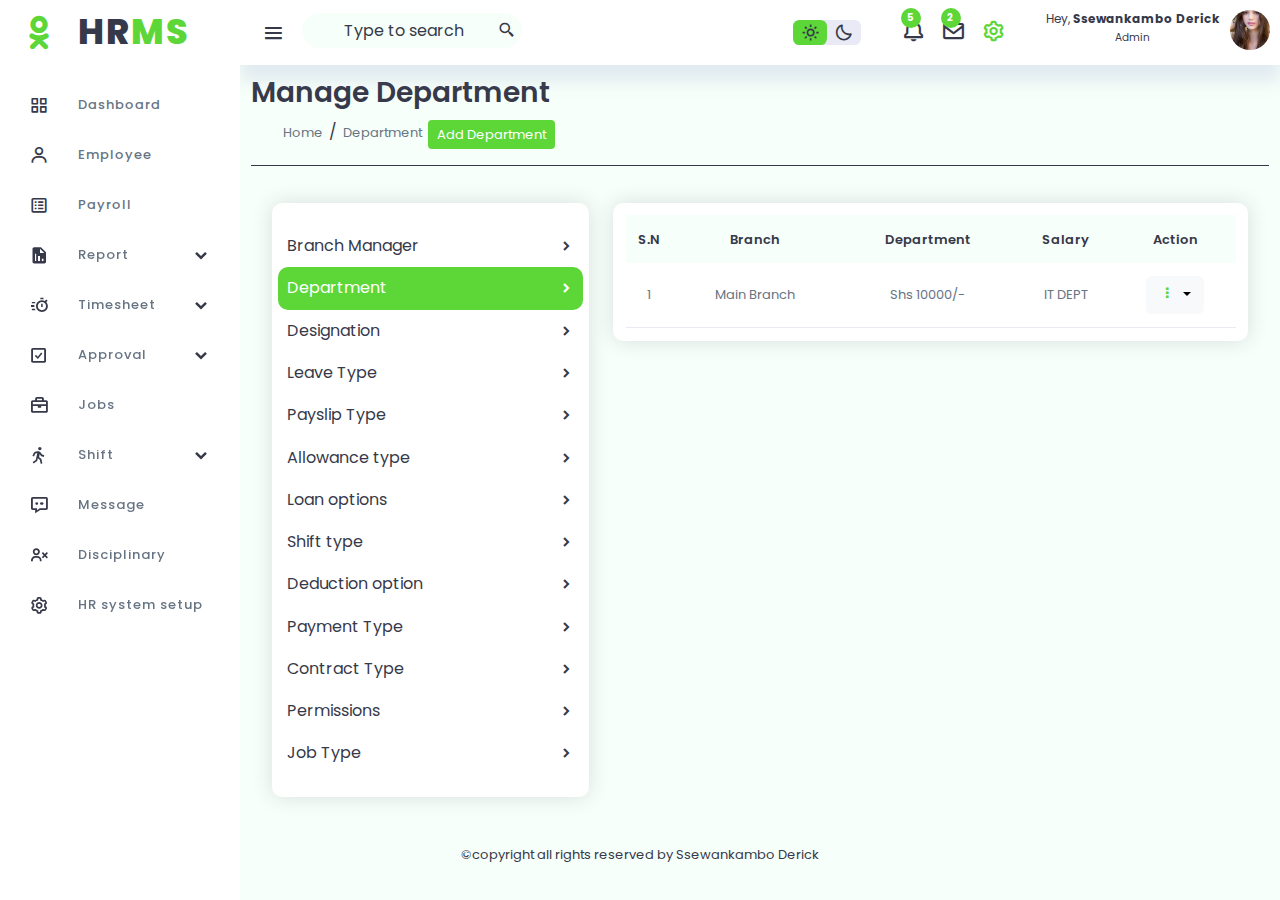
<file: Department.html>
<!DOCTYPE html>
<html lang="en">

<head>
    <meta charset="UTF-8">
    <meta name="viewport" content="width=device-width, initial-scale=1.0">
    <title>Document</title>
    <link rel="stylesheet" href="https://cdn.jsdelivr.net/npm/bootstrap@5.2.3/dist/css/bootstrap.min.css">
    <link href='https://unpkg.com/boxicons@2.1.4/css/boxicons.min.css' rel='stylesheet'>
    <link rel="stylesheet" href="./assets/css/style.css">

    <link rel="stylesheet" href="./assets/css/skin/color-3.css">

    <!--========= Style switcher========= -->
    <link rel="stylesheet" href="./assets/css/skin/color-1.css" class="alternate-style" title="color-1" disabled>
    <link rel="stylesheet" href="./assets/css/skin/color-2.css" class="alternate-style" title="color-2" disabled>
    <link rel="stylesheet" href="./assets/css/skin/color-3.css" class="alternate-style" title="color-3" disabled>
    <link rel="stylesheet" href="./assets/css/skin/color-4.css" class="alternate-style" title="color-4" disabled>
    <link rel="stylesheet" href="./assets/css/skin/color-5.css" class="alternate-style" title="color-5" disabled>
</head>

<body>

    <!-- html for sidedar start here -->
    <div class="sidebar">
        <div class="logo-details">
            <i class='bx bxl-ok-ru'></i>
            <span class="logo_name">HR<span style="color: var(--skin-color);">MS</span></span>
        </div>
        <ul class="nav-links">
            <li>
                <a href="#">
                    <i class='bx bx-grid-alt'></i>
                    <span class="link_name">Dashboard</span>
                </a>
                <ul class="sub-menu blank">
                    <li class="no-list"><a href="#" class="link_name">Dashboard</a></li>
                </ul>
            </li>

            <li>
                <a href="#">
                    <i class="bx bx-user icon"></i>
                    <span class="link_name">Employee</span>
                </a>
                <ul class="sub-menu blank">
                    <li class="no-list"><a href="#" class="link_name">Employee</a></li>
                </ul>
            </li>

            <li>
                <a href="#">
                    <i class='bx bx-spreadsheet'></i>
                    <span class="link_name">Payroll</span>
                </a>
                <ul class="sub-menu blank">
                    <li class="no-list"><a href="#" class="link_name">Payroll</a></li>
                </ul>
            </li>

            <li>
                <div class="icon-link">
                    <a href="#">
                        <i class='bx bxs-report'></i>
                        <span class="link_name">Report</span>
                    </a>
                    <i class='bx bxs-chevron-down arrow'></i>
                </div>
                <ul class="sub-menu">
                    <li class="no-list"><a href="#" class="link_name">Report</a></li>
                    <li><a href="#">Monthly Attendance</a></li>
                    <li><a href="#">Leave</a></li>
                    <li><a href="#">Payroll</a></li>
                    <li><a href="#">Timesheet</a></li>

                </ul>
            </li>

            <li>
                <div class="icon-link">
                    <a href="#">
                        <i class='bx bx-timer' ></i>
                        <span class="link_name">Timesheet</span>
                    </a>
                    <i class='bx bxs-chevron-down arrow'></i>
                </div>
                <ul class="sub-menu">
                    <li class="no-list"><a href="#" class="link_name">Timesheet</a></li>
                    <li><a href="#">Manage Leave</a></li>
                    <li><a href="#">Attendance</a></li>

                </ul>
            </li>

            <li>
                <div class="icon-link">
                    <a href="#">
                        <i class='bx bx-check-square' ></i>
                        <span class="link_name">Approval</span>
                    </a>
                    <i class='bx bxs-chevron-down arrow'></i>
                </div>
                <ul class="sub-menu">
                    <li class="no-list"><a href="#" class="link_name">Approval</a></li>
                    <li><a href="#">Answer grievance</a></li>
                    <li><a href="#">Loan Approval</a></li>
                </ul>
            </li>
            <li>
                <a href="#">
                    <i class='bx bx-briefcase'></i>
                    <span class="link_name">Jobs</span>
                </a>
                <ul class="sub-menu blank">
                    <li class="no-list"><a href="#" class="link_name">Jobs</a></li>
                </ul>
            </li>

            <li>
                <div class="icon-link">
                    <a href="#">
                        <i class='bx bx-walk'></i>
                        <span class="link_name">Shift</span>
                    </a>
                    <i class='bx bxs-chevron-down arrow'></i>
                </div>
                <ul class="sub-menu">
                    <li class="no-list"><a href="#" class="link_name">Shift</a></li>
                    <li><a href="#">Add shift</a></li>
                    <li><a href="#">shift Employee</a></li>
                </ul>
            </li>
            <li>
                <a href="#">
                    <i class='bx bx-message-dots' ></i>
                    <span class="link_name">Message</span>
                </a>
                <ul class="sub-menu blank">
                    <li class="no-list"><a href="#" class="link_name">Message</a></li>
                </ul>
            </li>

            <li>
                <a href="#">
                    <i class='bx bx-user-x'></i>
                    <span class="link_name">Disciplinary</span>
                </a>
                <ul class="sub-menu blank">
                    <li class="no-list"><a href="#" class="link_name">Disciplinary</a></li>
                </ul>
            </li>

            <li>
                <a href="#">
                    <i class='bx bx-cog' ></i>
                    <span class="link_name">HR system setup</span>
                </a>
                <ul class="sub-menu blank">
                    <li class="no-list"><a href="#" class="link_name">HR system setup</a></li>
                </ul>
            </li>

        </ul>
    </div>
    <!-- html for sidedar ends here -->
    <section class="content">


        <!-- html for nanbar start here -->
        <nav>
            <div class="two">
                <i class="bx bx-menu"></i>
                <input class="search" type="search" placeholder="Type to search"><i class='bx bx-search-alt-2'></i>
            </div>
            <div class="sec">
                <div class="theme-toggler">
                    <!-- <span class="material-icons-sharp active">light_mode</span> -->
                    <span class="active"><i class="bx bx-sun"></i></span>
                    <!-- <span class="material-icons-sharp">dark_mode</span> -->
                    <span><i class="bx bx-moon" ></i></span>
                </div>
                <div class="manage">
                    <div class="notifications">
                        <div class="icon_wrap">
                            <a href="#">
                                <span><i class='bx bx-bell bx-tada'></i></span>
                                <span class="badge">5</span>
                            </a>
                        </div>
                        <div class="notification_dd">
                            <ul class="notification_ul">
                                <li class="starbucks success">
                                    <div class="notify_icon">
                                        <span class="icon"></span>
                                    </div>
                                    <div class="notify_data">
                                        <div class="title">
                                            Lorem, ipsum dolor.
                                        </div>
                                        <div class="sub_title">
                                            Lorem ipsum dolor sit amet consectetur.
                                        </div>
                                    </div>
                                    <div class="notify_status">
                                        <p>11:05am</p>
                                    </div>
                                </li>
                                <li class="baskin_robbins failed">
                                    <div class="notify_icon">
                                        <span class="icon"></span>
                                    </div>
                                    <div class="notify_data">
                                        <div class="title">
                                            Lorem, ipsum dolor.
                                        </div>
                                        <div class="sub_title">
                                            Lorem ipsum dolor sit amet consectetur.
                                        </div>
                                    </div>
                                    <div class="notify_status">
                                        <p>08:00am</p>
                                    </div>
                                </li>
                                <li class="mcd success">
                                    <div class="notify_icon">
                                        <span class="icon"></span>
                                    </div>
                                    <div class="notify_data">
                                        <div class="title">
                                            Lorem, ipsum dolor.
                                        </div>
                                        <div class="sub_title">
                                            Lorem ipsum dolor sit amet consectetur.
                                        </div>
                                    </div>
                                    <div class="notify_status">
                                        <p>9/4/2023</p>
                                    </div>
                                </li>
                                <li class="pizzahut failed">
                                    <div class="notify_icon">
                                        <span class="icon"></span>
                                    </div>
                                    <div class="notify_data">
                                        <div class="title">
                                            Lorem, ipsum dolor.
                                        </div>
                                        <div class="sub_title">
                                            Lorem ipsum dolor sit amet consectetur.
                                        </div>
                                    </div>
                                    <div class="notify_status">
                                        <p>9/4/2023</p>
                                    </div>
                                </li>
                                <li class="kfc success">
                                    <div class="notify_icon">
                                        <span class="icon"></span>
                                    </div>
                                    <div class="notify_data">
                                        <div class="title">
                                            Lorem, ipsum dolor.
                                        </div>
                                        <div class="sub_title">
                                            Lorem ipsum dolor sit amet consectetur.
                                        </div>
                                    </div>
                                    <div class="notify_status">
                                        <p>9/4/2023</p>
                                    </div>
                                </li>
                                <li class="show_all">
                                    <p class="link">Show All Activities</p>
                                </li>
                            </ul>
                        </div>
                    </div>



                    <div class="message">
                        <div class="icon_wrap">
                             <a href="#">
                            <span><i class='bx bx-envelope bx-tada'></i></span>
                            <span class="badge">2</span>
                        </a>
                        </div>
                        <div class="message_dd">
                            <ul class="message_ul">
                                 <li class="starbucks success">
                                    <div class="notify_icon">
                                        <span class="icon"></span>
                                    </div>
                                    <div class="notify_data">
                                        <div class="title">
                                            ssewankamboderick@gmail.com
                                        </div>
                                        <div class="sub_title">
                                            Lorem ipsum dolor sit amet consectetur.
                                        </div>
                                    </div>
                                    <div class="notify_status">
                                        <p>11:05am</p>
                                    </div>
                                </li>
                                <li class="baskin_robbins failed">
                                    <div class="notify_icon">
                                        <span class="icon"></span>
                                    </div>
                                    <div class="notify_data">
                                        <div class="title">
                                            ssewankamboderick@gmail.com
                                        </div>
                                        <div class="sub_title">
                                            Lorem ipsum dolor sit amet consectetur.
                                        </div>
                                    </div>
                                    <div class="notify_status">
                                        <p>08:00am</p>
                                    </div>
                                </li>
                                <li class="mcd success">
                                    <div class="notify_icon">
                                        <span class="icon"></span>
                                    </div>
                                    <div class="notify_data">
                                        <div class="title">
                                            rickrambo78@gmail.com
                                        </div>
                                        <div class="sub_title">
                                            Lorem ipsum dolor sit amet consectetur.
                                        </div>
                                    </div>
                                    <div class="notify_status">
                                        <p>9/4/2023</p>
                                    </div>
                                </li>
                                <li class="pizzahut failed">
                                    <div class="notify_icon">
                                        <span class="icon"></span>
                                    </div>
                                    <div class="notify_data">
                                        <div class="title">
                                            ssewankamboderick@gmail.com
                                        </div>
                                        <div class="sub_title">
                                            Lorem ipsum dolor sit amet consectetur.
                                        </div>
                                    </div>
                                    <div class="notify_status">
                                        <p>9/4/2023</p>
                                    </div>
                                </li>
                                <li class="kfc success">
                                    <div class="notify_icon">
                                        <span class="icon"></span>
                                    </div>
                                    <div class="notify_data">
                                        <div class="title">
                                            kikajjosda@gmail.com
                                        </div>
                                        <div class="sub_title">
                                            Lorem ipsum dolor sit amet consectetur.
                                        </div>
                                    </div>
                                    <div class="notify_status">
                                        <p>9/4/2023</p>
                                    </div>
                                </li>
                                <li class="show_all">
                                    <p class="link">Show All Activities</p>
                                </li>
                            </ul>
                        </div>
                    </div>
                    <div>
                        <span class="style-switcher-toggler s-icon"><i class='bx bx-cog bx-spin'></i></span>
                    </div>
                    <div class="style-switcher">
                        <h4>Theme colors</h4>
                        <div class="colors">
                            <span class="color-1" onclick="setActiveStyle('color-1')"></span>
                            <span class="color-2" onclick="setActiveStyle('color-2')"></span>
                            <span class="color-3" onclick="setActiveStyle('color-3')"></span>
                            <span class="color-4" onclick="setActiveStyle('color-4')"></span>
                            <span class="color-5" onclick="setActiveStyle('color-5')"></span>
                        </div>
                    </div>

                </div>
                <div class="profile">
                    <div class="info">
                        <p>Hey, <b>Ssewankambo Derick</b></p>
                        <small class="text-muted1">Admin</small>
                    </div>
                    <div class="profile-photo icon_wrap" style="cursor: pointer;">
                        <img src="./assets/img/face girl.jpg" alt="">
                    </div>

                    <div class="profile_dd">
                        <ul class="profile_ul">
                            <li><a class="logout" href="#"><span class="picon"><i class='bx bxs-user'></i></span>
                                    &nbsp;Profile</a></li>
                            <li><a class="logout" href="#"><span class="picon"><i
                                            class='bx bx-log-out'></i></span>&nbsp;Logout</a></li>
                        </ul>
                    </div>
                </div>
            </div>
        </nav>
        <!-- html for nanbar ends here -->
        <!-- html for main part starts here -->
        <main>
            <div class="container">
                <h1 class="title">Manage Department</h1>
                <ul class=" emp" style="line-height: none;">
                    <li><a href="#">Home</a></li>
                    <li class="divider">/</li>
                    <li><a href="#" class="active">Department</a></li>
                    <li><a href="#"  class="btn btn-sm" style="background: var(--skin-color); color: #fff">Add Department</a></li>
                </ul> 
                <div class="hr"></div>

               <div class="setup">
                <div class="list mt-3">
                    <ul>
                        <li >
                            <a  href="#">Branch Manager</a>
                            <i class='bx bxs-chevron-right arrow'></i>
                        </li>
                        <li class="active-list"><a href="#">Department</a>
                        <i class='bx bxs-chevron-right arrow'></i></li>
                        <li><a href="#">Designation</a>
                        <i class='bx bxs-chevron-right arrow'></i></li>
                        <li><a href="#">Leave Type</a>
                        <i class='bx bxs-chevron-right arrow'></i></li>
                        <li><a href="#">Payslip Type</a>
                        <i class='bx bxs-chevron-right arrow'></i></li>
                        <li><a href="#">Allowance type</a>
                        <i class='bx bxs-chevron-right arrow'></i></li>
                        <li><a href="#">Loan options</a>
                        <i class='bx bxs-chevron-right arrow'></i></li>
                        <li><a href="#">Shift type</a>
                        <i class='bx bxs-chevron-right arrow'></i></li>
                        <li><a href="#">Deduction option</a>
                        <i class='bx bxs-chevron-right arrow'></i></li>
                        <li><a href="#">Payment Type</a>
                        <i class='bx bxs-chevron-right arrow'></i></li>
                        <li><a href="#">Contract Type</a>
                        <i class='bx bxs-chevron-right arrow'></i></li>
                        <li><a href="#">Permissions</a>
                        <i class='bx bxs-chevron-right arrow'></i></li>
                        <li><a href="#">Job Type</a>
                        <i class='bx bxs-chevron-right arrow'></i></li>
                    </ul>
                </div>
                <div>
                    <div class="event-table mt-3">                    
                        <table>
                            <thead>
                                <tr>
                                    <th>S.N</th>
                                    <th>Branch</th>
                                    <th>Department</th>
                                    <th>Salary</th>
                                    <th>Action</th>
                                </tr>
                            </thead>
                            <tbody>
                                <tr>
                                    <td>1</td>
                                    <td>Main Branch</td>
                                    <td>Shs 10000/-</td>
                                    <td>IT DEPT</td>
                                    <td>
    
                                        <div class="dropdown">
                                            <a class="btn btn-light hidden-arrow dropdown-toggle" href="#" role="button" data-bs-toggle="dropdown" aria-expanded="false">
                                                <i class="bx bx-dots-vertical" style="color: var(--skin-color);"></i>
                                            </a>
                                            <ul class="dropdown-menu">
                                                <li>
                                                    <a href="#" class=" dropdown-item update btn-sm btn"><i class="bx bx-edit"></i> Edit</a>
                                                </li>
                                                <li>
                                                    <button type="submit" class="dropdown-item btn-sm btn delete">
                                                        <i class="bx bx-trash"></i>
                                                        Delete
                                                    </button>
                                                </li>
                                                
                                            </ul>
                                        </div>
                                    </td>
                                </tr>
                            </tbody>
                        </table>
                    </div>
                </div>
               </div>

            </div>
        </main>
        <!-- html for main part ends here -->
        
    </section>
    <!--Html for the footer-->
    <footer class="footer">
        <!-- <div class="hr"></div> -->
        <div class="last">
            <p>&copy;copyright all rights reserved by Ssewankambo Derick</p>
        </div>
    </footer>

    <script src="https://cdnjs.cloudflare.com/ajax/libs/jquery/3.7.0/jquery.min.js"></script>
    <script src="https://cdnjs.cloudflare.com/ajax/libs/popper.js/2.11.6/umd/popper.min.js"></script>
    <script src="https://cdn.jsdelivr.net/npm/bootstrap@5.2.3/dist/js/bootstrap.min.js"></script>
    <script src="./assets/js/sidebar.js"></script>
    <script src="./assets/js/theme-color.js"></script>
    <script src="./assets/js/notification.js"></script>
    <script src="./assets/js/color-picker.js"></script>
</body>

</html>
</file>
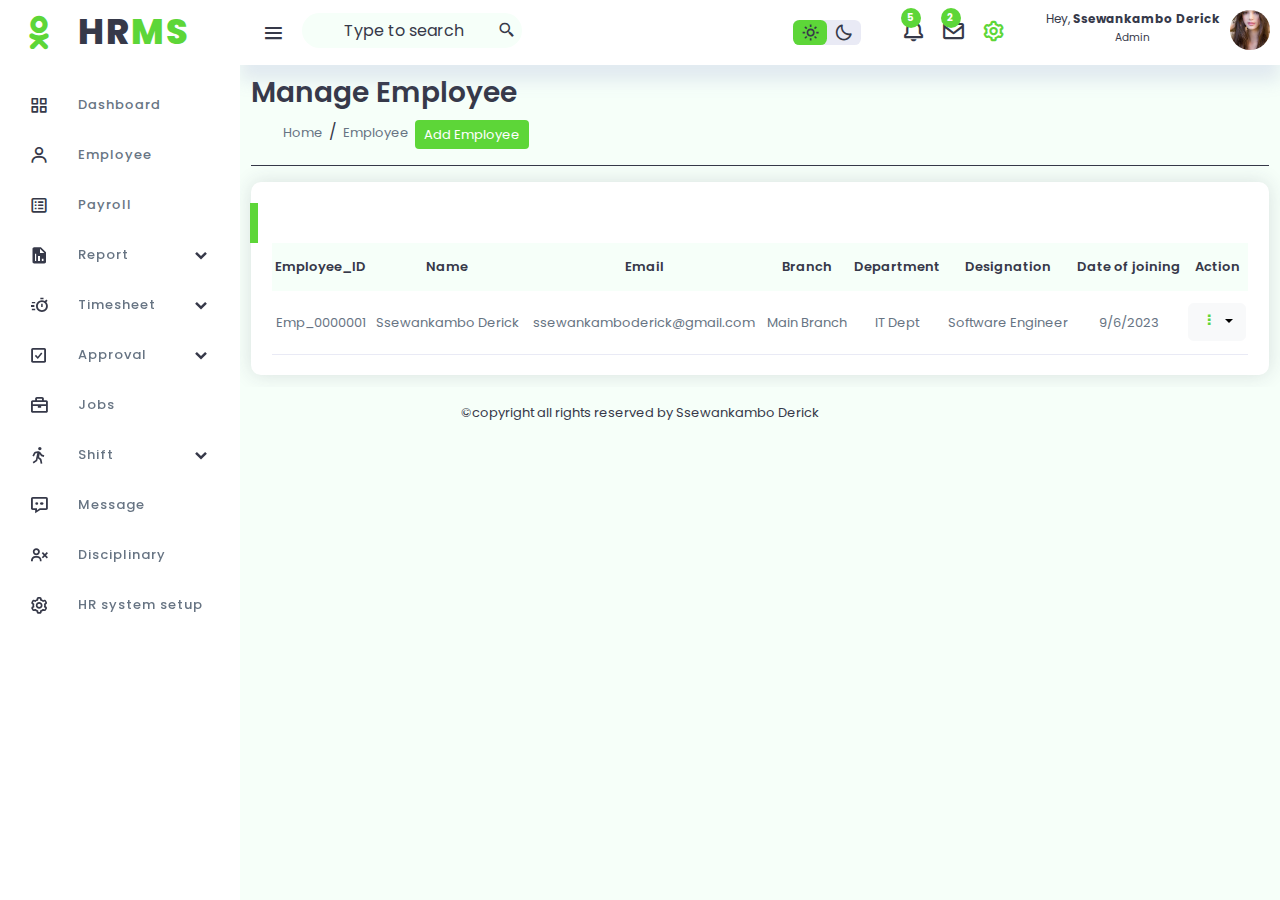
<file: employee.html>
<!DOCTYPE html>
<html lang="en">

<head>
    <meta charset="UTF-8">
    <meta name="viewport" content="width=device-width, initial-scale=1.0">
    <title>Document</title>
    <link rel="stylesheet" href="https://cdn.jsdelivr.net/npm/bootstrap@5.2.3/dist/css/bootstrap.min.css">
    <link href='https://unpkg.com/boxicons@2.1.4/css/boxicons.min.css' rel='stylesheet'>
    <link rel="stylesheet" href="./assets/css/style.css">

    <link rel="stylesheet" href="./assets/css/skin/color-3.css">

    <!--========= Style switcher========= -->
    <link rel="stylesheet" href="./assets/css/skin/color-1.css" class="alternate-style" title="color-1" disabled>
    <link rel="stylesheet" href="./assets/css/skin/color-2.css" class="alternate-style" title="color-2" disabled>
    <link rel="stylesheet" href="./assets/css/skin/color-3.css" class="alternate-style" title="color-3" disabled>
    <link rel="stylesheet" href="./assets/css/skin/color-4.css" class="alternate-style" title="color-4" disabled>
    <link rel="stylesheet" href="./assets/css/skin/color-5.css" class="alternate-style" title="color-5" disabled>
</head>

<body>

    <!-- html for sidedar start here -->
    <div class="sidebar">
        <div class="logo-details">
            <i class='bx bxl-ok-ru'></i>
            <span class="logo_name">HR<span style="color: var(--skin-color);">MS</span></span>
        </div>
        <ul class="nav-links">
            <li>
                <a href="#">
                    <i class='bx bx-grid-alt'></i>
                    <span class="link_name">Dashboard</span>
                </a>
                <ul class="sub-menu blank">
                    <li class="no-list"><a href="#" class="link_name">Dashboard</a></li>
                </ul>
            </li>

            <li>
                <a href="#">
                    <i class="bx bx-user icon"></i>
                    <span class="link_name">Employee</span>
                </a>
                <ul class="sub-menu blank">
                    <li class="no-list"><a href="#" class="link_name">Employee</a></li>
                </ul>
            </li>

            <li>
                <a href="#">
                    <i class='bx bx-spreadsheet'></i>
                    <span class="link_name">Payroll</span>
                </a>
                <ul class="sub-menu blank">
                    <li class="no-list"><a href="#" class="link_name">Payroll</a></li>
                </ul>
            </li>

            <li>
                <div class="icon-link">
                    <a href="#">
                        <i class='bx bxs-report'></i>
                        <span class="link_name">Report</span>
                    </a>
                    <i class='bx bxs-chevron-down arrow'></i>
                </div>
                <ul class="sub-menu">
                    <li class="no-list"><a href="#" class="link_name">Report</a></li>
                    <li><a href="#">Monthly Attendance</a></li>
                    <li><a href="#">Leave</a></li>
                    <li><a href="#">Payroll</a></li>
                    <li><a href="#">Timesheet</a></li>

                </ul>
            </li>

            <li>
                <div class="icon-link">
                    <a href="#">
                        <i class='bx bx-timer' ></i>
                        <span class="link_name">Timesheet</span>
                    </a>
                    <i class='bx bxs-chevron-down arrow'></i>
                </div>
                <ul class="sub-menu">
                    <li class="no-list"><a href="#" class="link_name">Timesheet</a></li>
                    <li><a href="#">Manage Leave</a></li>
                    <li><a href="#">Attendance</a></li>

                </ul>
            </li>

            <li>
                <div class="icon-link">
                    <a href="#">
                        <i class='bx bx-check-square' ></i>
                        <span class="link_name">Approval</span>
                    </a>
                    <i class='bx bxs-chevron-down arrow'></i>
                </div>
                <ul class="sub-menu">
                    <li class="no-list"><a href="#" class="link_name">Approval</a></li>
                    <li><a href="#">Answer grievance</a></li>
                    <li><a href="#">Loan Approval</a></li>
                </ul>
            </li>
            <li>
                <a href="#">
                    <i class='bx bx-briefcase'></i>
                    <span class="link_name">Jobs</span>
                </a>
                <ul class="sub-menu blank">
                    <li class="no-list"><a href="#" class="link_name">Jobs</a></li>
                </ul>
            </li>

            <li>
                <div class="icon-link">
                    <a href="#">
                        <i class='bx bx-walk'></i>
                        <span class="link_name">Shift</span>
                    </a>
                    <i class='bx bxs-chevron-down arrow'></i>
                </div>
                <ul class="sub-menu">
                    <li class="no-list"><a href="#" class="link_name">Shift</a></li>
                    <li><a href="#">Add shift</a></li>
                    <li><a href="#">shift Employee</a></li>
                </ul>
            </li>
            <li>
                <a href="#">
                    <i class='bx bx-message-dots' ></i>
                    <span class="link_name">Message</span>
                </a>
                <ul class="sub-menu blank">
                    <li class="no-list"><a href="#" class="link_name">Message</a></li>
                </ul>
            </li>

            <li>
                <a href="#">
                    <i class='bx bx-user-x'></i>
                    <span class="link_name">Disciplinary</span>
                </a>
                <ul class="sub-menu blank">
                    <li class="no-list"><a href="#" class="link_name">Disciplinary</a></li>
                </ul>
            </li>

            <li>
                <a href="#">
                    <i class='bx bx-cog' ></i>
                    <span class="link_name">HR system setup</span>
                </a>
                <ul class="sub-menu blank">
                    <li class="no-list"><a href="#" class="link_name">HR system setup</a></li>
                </ul>
            </li>

        </ul>
    </div>
    <!-- html for sidedar ends here -->
    <section class="content">


        <!-- html for nanbar start here -->
        <nav>
            <div class="two">
                <i class="bx bx-menu"></i>
                <input class="search" type="search" placeholder="Type to search"><i class='bx bx-search-alt-2'></i>
            </div>
            <div class="sec">
                <div class="theme-toggler">
                    <!-- <span class="material-icons-sharp active">light_mode</span> -->
                    <span class="active"><i class="bx bx-sun"></i></span>
                    <!-- <span class="material-icons-sharp">dark_mode</span> -->
                    <span><i class="bx bx-moon" ></i></span>
                </div>
                <div class="manage">
                    <div class="notifications">
                        <div class="icon_wrap">
                            <a href="#">
                                <span><i class='bx bx-bell bx-tada'></i></span>
                                <span class="badge">5</span>
                            </a>
                        </div>
                        <div class="notification_dd">
                            <ul class="notification_ul">
                                <li class="starbucks success">
                                    <div class="notify_icon">
                                        <span class="icon"></span>
                                    </div>
                                    <div class="notify_data">
                                        <div class="title">
                                            Lorem, ipsum dolor.
                                        </div>
                                        <div class="sub_title">
                                            Lorem ipsum dolor sit amet consectetur.
                                        </div>
                                    </div>
                                    <div class="notify_status">
                                        <p>11:05am</p>
                                    </div>
                                </li>
                                <li class="baskin_robbins failed">
                                    <div class="notify_icon">
                                        <span class="icon"></span>
                                    </div>
                                    <div class="notify_data">
                                        <div class="title">
                                            Lorem, ipsum dolor.
                                        </div>
                                        <div class="sub_title">
                                            Lorem ipsum dolor sit amet consectetur.
                                        </div>
                                    </div>
                                    <div class="notify_status">
                                        <p>08:00am</p>
                                    </div>
                                </li>
                                <li class="mcd success">
                                    <div class="notify_icon">
                                        <span class="icon"></span>
                                    </div>
                                    <div class="notify_data">
                                        <div class="title">
                                            Lorem, ipsum dolor.
                                        </div>
                                        <div class="sub_title">
                                            Lorem ipsum dolor sit amet consectetur.
                                        </div>
                                    </div>
                                    <div class="notify_status">
                                        <p>9/4/2023</p>
                                    </div>
                                </li>
                                <li class="pizzahut failed">
                                    <div class="notify_icon">
                                        <span class="icon"></span>
                                    </div>
                                    <div class="notify_data">
                                        <div class="title">
                                            Lorem, ipsum dolor.
                                        </div>
                                        <div class="sub_title">
                                            Lorem ipsum dolor sit amet consectetur.
                                        </div>
                                    </div>
                                    <div class="notify_status">
                                        <p>9/4/2023</p>
                                    </div>
                                </li>
                                <li class="kfc success">
                                    <div class="notify_icon">
                                        <span class="icon"></span>
                                    </div>
                                    <div class="notify_data">
                                        <div class="title">
                                            Lorem, ipsum dolor.
                                        </div>
                                        <div class="sub_title">
                                            Lorem ipsum dolor sit amet consectetur.
                                        </div>
                                    </div>
                                    <div class="notify_status">
                                        <p>9/4/2023</p>
                                    </div>
                                </li>
                                <li class="show_all">
                                    <p class="link">Show All Activities</p>
                                </li>
                            </ul>
                        </div>
                    </div>



                    <div class="message">
                        <div class="icon_wrap">
                             <a href="#">
                            <span><i class='bx bx-envelope bx-tada'></i></span>
                            <span class="badge">2</span>
                        </a>
                        </div>
                        <div class="message_dd">
                            <ul class="message_ul">
                                 <li class="starbucks success">
                                    <div class="notify_icon">
                                        <span class="icon"></span>
                                    </div>
                                    <div class="notify_data">
                                        <div class="title">
                                            ssewankamboderick@gmail.com
                                        </div>
                                        <div class="sub_title">
                                            Lorem ipsum dolor sit amet consectetur.
                                        </div>
                                    </div>
                                    <div class="notify_status">
                                        <p>11:05am</p>
                                    </div>
                                </li>
                                <li class="baskin_robbins failed">
                                    <div class="notify_icon">
                                        <span class="icon"></span>
                                    </div>
                                    <div class="notify_data">
                                        <div class="title">
                                            ssewankamboderick@gmail.com
                                        </div>
                                        <div class="sub_title">
                                            Lorem ipsum dolor sit amet consectetur.
                                        </div>
                                    </div>
                                    <div class="notify_status">
                                        <p>08:00am</p>
                                    </div>
                                </li>
                                <li class="mcd success">
                                    <div class="notify_icon">
                                        <span class="icon"></span>
                                    </div>
                                    <div class="notify_data">
                                        <div class="title">
                                            rickrambo78@gmail.com
                                        </div>
                                        <div class="sub_title">
                                            Lorem ipsum dolor sit amet consectetur.
                                        </div>
                                    </div>
                                    <div class="notify_status">
                                        <p>9/4/2023</p>
                                    </div>
                                </li>
                                <li class="pizzahut failed">
                                    <div class="notify_icon">
                                        <span class="icon"></span>
                                    </div>
                                    <div class="notify_data">
                                        <div class="title">
                                            ssewankamboderick@gmail.com
                                        </div>
                                        <div class="sub_title">
                                            Lorem ipsum dolor sit amet consectetur.
                                        </div>
                                    </div>
                                    <div class="notify_status">
                                        <p>9/4/2023</p>
                                    </div>
                                </li>
                                <li class="kfc success">
                                    <div class="notify_icon">
                                        <span class="icon"></span>
                                    </div>
                                    <div class="notify_data">
                                        <div class="title">
                                            kikajjosda@gmail.com
                                        </div>
                                        <div class="sub_title">
                                            Lorem ipsum dolor sit amet consectetur.
                                        </div>
                                    </div>
                                    <div class="notify_status">
                                        <p>9/4/2023</p>
                                    </div>
                                </li>
                                <li class="show_all">
                                    <p class="link">Show All Activities</p>
                                </li>
                            </ul>
                        </div>
                    </div>
                    <div>
                        <span class="style-switcher-toggler s-icon"><i class='bx bx-cog bx-spin'></i></span>
                    </div>
                    <div class="style-switcher">
                        <h4>Theme colors</h4>
                        <div class="colors">
                            <span class="color-1" onclick="setActiveStyle('color-1')"></span>
                            <span class="color-2" onclick="setActiveStyle('color-2')"></span>
                            <span class="color-3" onclick="setActiveStyle('color-3')"></span>
                            <span class="color-4" onclick="setActiveStyle('color-4')"></span>
                            <span class="color-5" onclick="setActiveStyle('color-5')"></span>
                        </div>
                    </div>

                </div>
                <div class="profile">
                    <div class="info">
                        <p>Hey, <b>Ssewankambo Derick</b></p>
                        <small class="text-muted1">Admin</small>
                    </div>
                    <div class="profile-photo icon_wrap" style="cursor: pointer;">
                        <img src="./assets/img/face girl.jpg" alt="">
                    </div>

                    <div class="profile_dd">
                        <ul class="profile_ul">
                            <li><a class="logout" href="#"><span class="picon"><i class='bx bxs-user'></i></span>
                                    &nbsp;Profile</a></li>
                            <li><a class="logout" href="#"><span class="picon"><i
                                            class='bx bx-log-out'></i></span>&nbsp;Logout</a></li>
                        </ul>
                    </div>
                </div>
            </div>
        </nav>
        <!-- html for nanbar ends here -->
        <!-- html for main part starts here -->
        <main>
            <div class="container">
                <h1 class="title">Manage Employee</h1>
                <ul class=" emp" style="line-height: none;">
                    <li><a href="#">Home</a></li>
                    <li class="divider">/</li>
                    <li><a href="#" class="active">Employee</a></li>
                    <li><a href="#"  class="btn btn-sm" style="background: var(--skin-color); color: #fff">Add Employee</a></li>
                </ul> 
                <div class="hr"></div>

                <div class="event-table mt-3">
                    <div class="color-top" style="left: -22px;"></div>
                
                    <table>
                        <thead>
                            <tr>
                                <th>Employee_ID</th>
                                <th>Name</th>
                                <th>Email</th>
                                <th>Branch</th>
                                <th>Department</th>
                                <th>Designation</th>
                                <th>Date of joining</th>
                                <th>Action</th>
                            </tr>
                        </thead>
                        <tbody>
                            <tr>
                                <td>Emp_0000001</td>
                                <td>Ssewankambo Derick</td>
                                <td>ssewankamboderick@gmail.com</td>
                                <td>Main Branch</td>
                                <td>IT Dept</td>
                                <td>Software Engineer</td>
                                <td>9/6/2023</td>
                                <td>

                                    <div class="dropdown">
                                        <a class="btn btn-light hidden-arrow dropdown-toggle" href="#" role="button" data-bs-toggle="dropdown" aria-expanded="false">
                                            <i class="bx bx-dots-vertical" style="color: var(--skin-color);"></i>
                                        </a>
                                        <ul class="dropdown-menu">
                                            <li>
                                                <a href="#" class=" dropdown-item update btn-sm btn"><i class="bx bx-edit"></i> Edit</a>
                                            </li>
                                            <li>
                                                <button type="submit" class="dropdown-item btn-sm btn delete">
                                                    <i class="bx bx-trash"></i>
                                                    Delete
                                                </button>
                                            </li>
                                            <li>
                                                <button class="dropdown-item btn-sm btn" >
                                                <i class="bx bx-show"></i>
                                                View
                                            </button>
                                                </li>
                                        </ul>
                                    </div>
                                </td>
                            </tr>
                        </tbody>
                    </table>
                </div>

            </div>
        </main>
        <!-- html for main part ends here -->
        
    </section>
    <!--Html for the footer-->
    <footer class="footer">
        <!-- <div class="hr"></div> -->
        <div class="last">
            <p>&copy;copyright all rights reserved by Ssewankambo Derick</p>
        </div>
    </footer>

    <script src="https://cdnjs.cloudflare.com/ajax/libs/jquery/3.7.0/jquery.min.js"></script>
    <script src="https://cdnjs.cloudflare.com/ajax/libs/popper.js/2.11.6/umd/popper.min.js"></script>
    <script src="https://cdn.jsdelivr.net/npm/bootstrap@5.2.3/dist/js/bootstrap.min.js"></script>
    <script src="./assets/js/sidebar.js"></script>
    <script src="./assets/js/theme-color.js"></script>
    <script src="./assets/js/notification.js"></script>
    <script src="./assets/js/color-picker.js"></script>
</body>

</html>
</file>
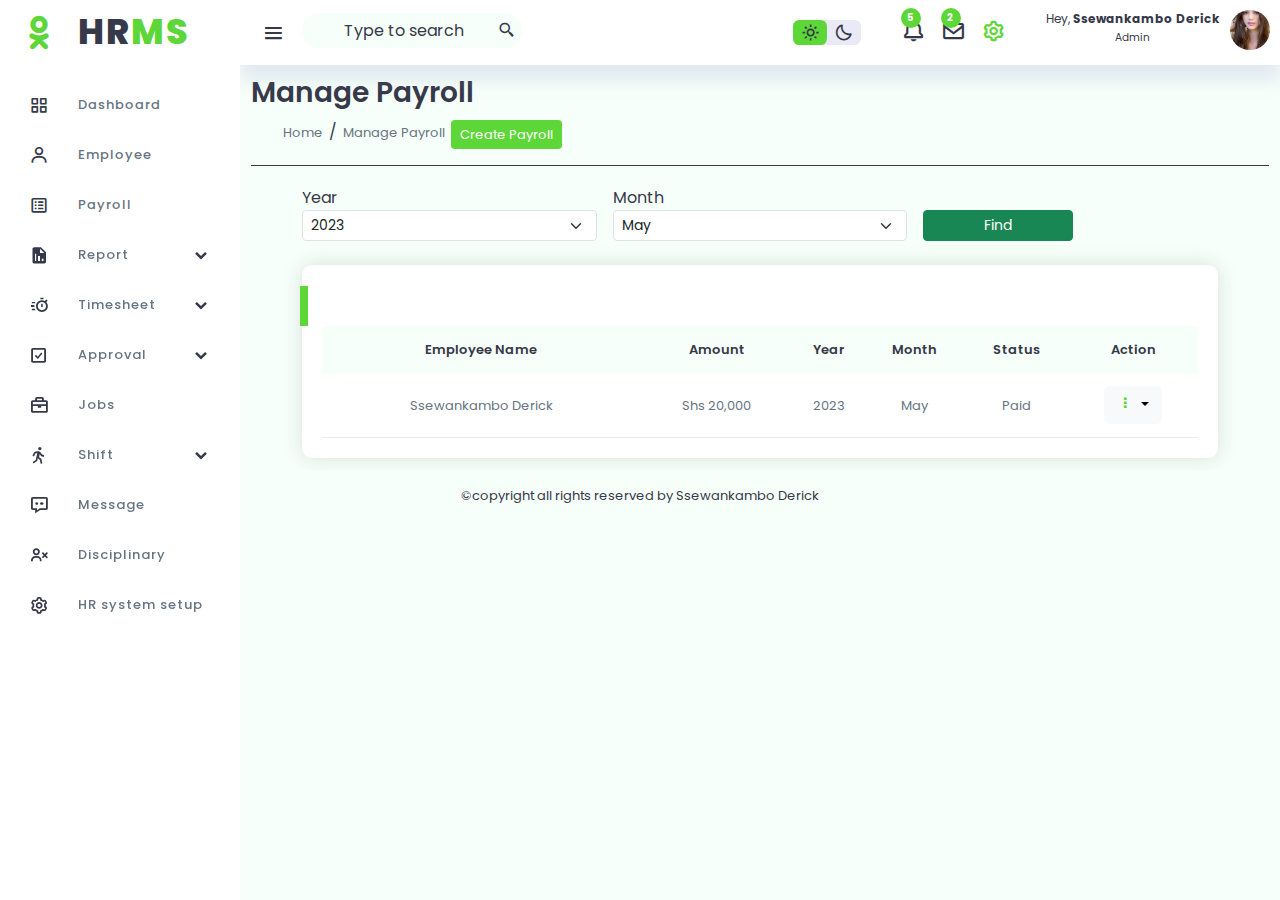
<file: payroll.html>
<!DOCTYPE html>
<html lang="en">

<head>
    <meta charset="UTF-8">
    <meta name="viewport" content="width=device-width, initial-scale=1.0">
    <title>Document</title>
    <link rel="stylesheet" href="https://cdn.jsdelivr.net/npm/bootstrap@5.2.3/dist/css/bootstrap.min.css">
    <link href='https://unpkg.com/boxicons@2.1.4/css/boxicons.min.css' rel='stylesheet'>
    <link rel="stylesheet" href="./assets/css/style.css">

    <link rel="stylesheet" href="./assets/css/skin/color-3.css">

    <!--========= Style switcher========= -->
    <link rel="stylesheet" href="./assets/css/skin/color-1.css" class="alternate-style" title="color-1" disabled>
    <link rel="stylesheet" href="./assets/css/skin/color-2.css" class="alternate-style" title="color-2" disabled>
    <link rel="stylesheet" href="./assets/css/skin/color-3.css" class="alternate-style" title="color-3" disabled>
    <link rel="stylesheet" href="./assets/css/skin/color-4.css" class="alternate-style" title="color-4" disabled>
    <link rel="stylesheet" href="./assets/css/skin/color-5.css" class="alternate-style" title="color-5" disabled>
</head>

<body>

    <!-- html for sidedar start here -->
    <div class="sidebar">
        <div class="logo-details">
            <i class='bx bxl-ok-ru'></i>
            <span class="logo_name">HR<span style="color: var(--skin-color);">MS</span></span>
        </div>
        <ul class="nav-links">
            <li>
                <a href="#">
                    <i class='bx bx-grid-alt'></i>
                    <span class="link_name">Dashboard</span>
                </a>
                <ul class="sub-menu blank">
                    <li class="no-list"><a href="#" class="link_name">Dashboard</a></li>
                </ul>
            </li>

            <li>
                <a href="#">
                    <i class="bx bx-user icon"></i>
                    <span class="link_name">Employee</span>
                </a>
                <ul class="sub-menu blank">
                    <li class="no-list"><a href="#" class="link_name">Employee</a></li>
                </ul>
            </li>

            <li>
                <a href="#">
                    <i class='bx bx-spreadsheet'></i>
                    <span class="link_name">Payroll</span>
                </a>
                <ul class="sub-menu blank">
                    <li class="no-list"><a href="#" class="link_name">Payroll</a></li>
                </ul>
            </li>

            <li>
                <div class="icon-link">
                    <a href="#">
                        <i class='bx bxs-report'></i>
                        <span class="link_name">Report</span>
                    </a>
                    <i class='bx bxs-chevron-down arrow'></i>
                </div>
                <ul class="sub-menu">
                    <li class="no-list"><a href="#" class="link_name">Report</a></li>
                    <li><a href="#">Monthly Attendance</a></li>
                    <li><a href="#">Leave</a></li>
                    <li><a href="#">Payroll</a></li>
                    <li><a href="#">Timesheet</a></li>

                </ul>
            </li>

            <li>
                <div class="icon-link">
                    <a href="#">
                        <i class='bx bx-timer' ></i>
                        <span class="link_name">Timesheet</span>
                    </a>
                    <i class='bx bxs-chevron-down arrow'></i>
                </div>
                <ul class="sub-menu">
                    <li class="no-list"><a href="#" class="link_name">Timesheet</a></li>
                    <li><a href="#">Manage Leave</a></li>
                    <li><a href="#">Attendance</a></li>

                </ul>
            </li>

            <li>
                <div class="icon-link">
                    <a href="#">
                        <i class='bx bx-check-square' ></i>
                        <span class="link_name">Approval</span>
                    </a>
                    <i class='bx bxs-chevron-down arrow'></i>
                </div>
                <ul class="sub-menu">
                    <li class="no-list"><a href="#" class="link_name">Approval</a></li>
                    <li><a href="#">Answer grievance</a></li>
                    <li><a href="#">Loan Approval</a></li>
                </ul>
            </li>
            <li>
                <a href="#">
                    <i class='bx bx-briefcase'></i>
                    <span class="link_name">Jobs</span>
                </a>
                <ul class="sub-menu blank">
                    <li class="no-list"><a href="#" class="link_name">Jobs</a></li>
                </ul>
            </li>

            <li>
                <div class="icon-link">
                    <a href="#">
                        <i class='bx bx-walk'></i>
                        <span class="link_name">Shift</span>
                    </a>
                    <i class='bx bxs-chevron-down arrow'></i>
                </div>
                <ul class="sub-menu">
                    <li class="no-list"><a href="#" class="link_name">Shift</a></li>
                    <li><a href="#">Add shift</a></li>
                    <li><a href="#">shift Employee</a></li>
                </ul>
            </li>
            <li>
                <a href="#">
                    <i class='bx bx-message-dots' ></i>
                    <span class="link_name">Message</span>
                </a>
                <ul class="sub-menu blank">
                    <li class="no-list"><a href="#" class="link_name">Message</a></li>
                </ul>
            </li>

            <li>
                <a href="#">
                    <i class='bx bx-user-x'></i>
                    <span class="link_name">Disciplinary</span>
                </a>
                <ul class="sub-menu blank">
                    <li class="no-list"><a href="#" class="link_name">Disciplinary</a></li>
                </ul>
            </li>

            <li>
                <a href="#">
                    <i class='bx bx-cog' ></i>
                    <span class="link_name">HR system setup</span>
                </a>
                <ul class="sub-menu blank">
                    <li class="no-list"><a href="#" class="link_name">HR system setup</a></li>
                </ul>
            </li>

        </ul>
    </div>
    <!-- html for sidedar ends here -->
    <section class="content">


        <!-- html for nanbar start here -->
        <nav>
            <div class="two">
                <i class="bx bx-menu"></i>
                <input class="search" type="search" placeholder="Type to search"><i class='bx bx-search-alt-2'></i>
            </div>
            <div class="sec">
                <div class="theme-toggler">
                    <!-- <span class="material-icons-sharp active">light_mode</span> -->
                    <span class="active"><i class="bx bx-sun"></i></span>
                    <!-- <span class="material-icons-sharp">dark_mode</span> -->
                    <span><i class="bx bx-moon" ></i></span>
                </div>
                <div class="manage">
                    <div class="notifications">
                        <div class="icon_wrap">
                            <a href="#">
                                <span><i class='bx bx-bell bx-tada'></i></span>
                                <span class="badge">5</span>
                            </a>
                        </div>
                        <div class="notification_dd">
                            <ul class="notification_ul">
                                <li class="starbucks success">
                                    <div class="notify_icon">
                                        <span class="icon"></span>
                                    </div>
                                    <div class="notify_data">
                                        <div class="title">
                                            Lorem, ipsum dolor.
                                        </div>
                                        <div class="sub_title">
                                            Lorem ipsum dolor sit amet consectetur.
                                        </div>
                                    </div>
                                    <div class="notify_status">
                                        <p>11:05am</p>
                                    </div>
                                </li>
                                <li class="baskin_robbins failed">
                                    <div class="notify_icon">
                                        <span class="icon"></span>
                                    </div>
                                    <div class="notify_data">
                                        <div class="title">
                                            Lorem, ipsum dolor.
                                        </div>
                                        <div class="sub_title">
                                            Lorem ipsum dolor sit amet consectetur.
                                        </div>
                                    </div>
                                    <div class="notify_status">
                                        <p>08:00am</p>
                                    </div>
                                </li>
                                <li class="mcd success">
                                    <div class="notify_icon">
                                        <span class="icon"></span>
                                    </div>
                                    <div class="notify_data">
                                        <div class="title">
                                            Lorem, ipsum dolor.
                                        </div>
                                        <div class="sub_title">
                                            Lorem ipsum dolor sit amet consectetur.
                                        </div>
                                    </div>
                                    <div class="notify_status">
                                        <p>9/4/2023</p>
                                    </div>
                                </li>
                                <li class="pizzahut failed">
                                    <div class="notify_icon">
                                        <span class="icon"></span>
                                    </div>
                                    <div class="notify_data">
                                        <div class="title">
                                            Lorem, ipsum dolor.
                                        </div>
                                        <div class="sub_title">
                                            Lorem ipsum dolor sit amet consectetur.
                                        </div>
                                    </div>
                                    <div class="notify_status">
                                        <p>9/4/2023</p>
                                    </div>
                                </li>
                                <li class="kfc success">
                                    <div class="notify_icon">
                                        <span class="icon"></span>
                                    </div>
                                    <div class="notify_data">
                                        <div class="title">
                                            Lorem, ipsum dolor.
                                        </div>
                                        <div class="sub_title">
                                            Lorem ipsum dolor sit amet consectetur.
                                        </div>
                                    </div>
                                    <div class="notify_status">
                                        <p>9/4/2023</p>
                                    </div>
                                </li>
                                <li class="show_all">
                                    <p class="link">Show All Activities</p>
                                </li>
                            </ul>
                        </div>
                    </div>



                    <div class="message">
                        <div class="icon_wrap">
                             <a href="#">
                            <span><i class='bx bx-envelope bx-tada'></i></span>
                            <span class="badge">2</span>
                        </a>
                        </div>
                        <div class="message_dd">
                            <ul class="message_ul">
                                 <li class="starbucks success">
                                    <div class="notify_icon">
                                        <span class="icon"></span>
                                    </div>
                                    <div class="notify_data">
                                        <div class="title">
                                            ssewankamboderick@gmail.com
                                        </div>
                                        <div class="sub_title">
                                            Lorem ipsum dolor sit amet consectetur.
                                        </div>
                                    </div>
                                    <div class="notify_status">
                                        <p>11:05am</p>
                                    </div>
                                </li>
                                <li class="baskin_robbins failed">
                                    <div class="notify_icon">
                                        <span class="icon"></span>
                                    </div>
                                    <div class="notify_data">
                                        <div class="title">
                                            ssewankamboderick@gmail.com
                                        </div>
                                        <div class="sub_title">
                                            Lorem ipsum dolor sit amet consectetur.
                                        </div>
                                    </div>
                                    <div class="notify_status">
                                        <p>08:00am</p>
                                    </div>
                                </li>
                                <li class="mcd success">
                                    <div class="notify_icon">
                                        <span class="icon"></span>
                                    </div>
                                    <div class="notify_data">
                                        <div class="title">
                                            rickrambo78@gmail.com
                                        </div>
                                        <div class="sub_title">
                                            Lorem ipsum dolor sit amet consectetur.
                                        </div>
                                    </div>
                                    <div class="notify_status">
                                        <p>9/4/2023</p>
                                    </div>
                                </li>
                                <li class="pizzahut failed">
                                    <div class="notify_icon">
                                        <span class="icon"></span>
                                    </div>
                                    <div class="notify_data">
                                        <div class="title">
                                            ssewankamboderick@gmail.com
                                        </div>
                                        <div class="sub_title">
                                            Lorem ipsum dolor sit amet consectetur.
                                        </div>
                                    </div>
                                    <div class="notify_status">
                                        <p>9/4/2023</p>
                                    </div>
                                </li>
                                <li class="kfc success">
                                    <div class="notify_icon">
                                        <span class="icon"></span>
                                    </div>
                                    <div class="notify_data">
                                        <div class="title">
                                            kikajjosda@gmail.com
                                        </div>
                                        <div class="sub_title">
                                            Lorem ipsum dolor sit amet consectetur.
                                        </div>
                                    </div>
                                    <div class="notify_status">
                                        <p>9/4/2023</p>
                                    </div>
                                </li>
                                <li class="show_all">
                                    <p class="link">Show All Activities</p>
                                </li>
                            </ul>
                        </div>
                    </div>
                    <div>
                        <span class="style-switcher-toggler s-icon"><i class='bx bx-cog bx-spin'></i></span>
                    </div>
                    <div class="style-switcher">
                        <h4>Theme colors</h4>
                        <div class="colors">
                            <span class="color-1" onclick="setActiveStyle('color-1')"></span>
                            <span class="color-2" onclick="setActiveStyle('color-2')"></span>
                            <span class="color-3" onclick="setActiveStyle('color-3')"></span>
                            <span class="color-4" onclick="setActiveStyle('color-4')"></span>
                            <span class="color-5" onclick="setActiveStyle('color-5')"></span>
                        </div>
                    </div>

                </div>
                <div class="profile">
                    <div class="info">
                        <p>Hey, <b>Ssewankambo Derick</b></p>
                        <small class="text-muted1">Admin</small>
                    </div>
                    <div class="profile-photo icon_wrap" style="cursor: pointer;">
                        <img src="./assets/img/face girl.jpg" alt="">
                    </div>

                    <div class="profile_dd">
                        <ul class="profile_ul">
                            <li><a class="logout" href="#"><span class="picon"><i class='bx bxs-user'></i></span>
                                    &nbsp;Profile</a></li>
                            <li><a class="logout" href="#"><span class="picon"><i
                                            class='bx bx-log-out'></i></span>&nbsp;Logout</a></li>
                        </ul>
                    </div>
                </div>
            </div>
        </nav>
        <!-- html for nanbar ends here -->
        <!-- html for main part starts here -->
        <main>
            <div class="container">
                <h1 class="title">Manage Payroll</h1>
                <ul class=" emp" style="line-height: none;">
                    <li><a href="#">Home</a></li>
                    <li class="divider">/</li>
                    <li><a href="#" class="active">Manage Payroll</a></li>
                    <li><a href="#"  class="btn btn-sm" style="background: var(--skin-color); color: #fff">Create Payroll</a></li>
                </ul> 
                <div class="hr"></div>

                <div class="top-form mb-4">
                    <form action="#">
                      <div class="row g-3 mt-1">
                        <div class="col-md-4">
                            <label>Year</label>
                            <select class=" form-select form-select-sm" aria-label="Default select example">
                                <option value="2023">2023</option>
                                <option value="2024">2024</option>
                            </select>
                        </div>
                        <div class="col-md-4">
                            <label>Month</label>
                            <select class=" form-select form-select-sm" aria-label="Default select example">
                                <option value="May">May</option>
                            </select>
                        </div>
                          <div class=" col-md-4">
                           <a href="#" style="width: 150px; position: relative; top: 24px;" class="btn btn-sm btn-success">Find</a>
                          </div>
                      </div>
                    </form>
                </div>

                <div class="event-table small-table mt-3">
                    <div class="color-top" style="left: -22px;"></div>
                
                    <table>
                        <thead>
                            <tr>
                                <th>Employee Name</th>
                                <th>Amount</th>
                                <th>Year</th>
                                <th>Month</th>
                                <th>Status</th>
                                <th>Action</th>
                            </tr>
                        </thead>
                        <tbody>
                            <tr>
                                <td>Ssewankambo Derick</td>
                                <td>Shs 20,000</td>
                                <td>2023</td>
                                <td>May</td>
                                <td>Paid</td>
                                <td>

                                    <div class="dropdown">
                                        <a class="btn btn-light hidden-arrow dropdown-toggle" href="#" role="button" data-bs-toggle="dropdown" aria-expanded="false">
                                            <i class="bx bx-dots-vertical" style="color: var(--skin-color);"></i>
                                        </a>
                                        <ul class="dropdown-menu">
                                            <li>
                                                <button type="submit" class="dropdown-item btn-sm btn delete">
                                                    <i class="bx bx-trash"></i>
                                                    Delete
                                                </button>
                                            </li>
                                            <li>
                                                <button class="dropdown-item btn-sm btn" >
                                                    <i class='bx bx-download'></i>
                                                Download Payslip
                                            </button>
                                                </li>
                                        </ul>
                                    </div>
                                </td>
                            </tr>
                        </tbody>
                    </table>
                </div>

            </div>
        </main>
        <!-- html for main part ends here -->
        
    </section>
    <!--Html for the footer-->
    <footer class="footer">
        <!-- <div class="hr"></div> -->
        <div class="last">
            <p>&copy;copyright all rights reserved by Ssewankambo Derick</p>
        </div>
    </footer>

    <script src="https://cdnjs.cloudflare.com/ajax/libs/jquery/3.7.0/jquery.min.js"></script>
    <script src="https://cdnjs.cloudflare.com/ajax/libs/popper.js/2.11.6/umd/popper.min.js"></script>
    <script src="https://cdn.jsdelivr.net/npm/bootstrap@5.2.3/dist/js/bootstrap.min.js"></script>
    <script src="./assets/js/sidebar.js"></script>
    <script src="./assets/js/theme-color.js"></script>
    <script src="./assets/js/notification.js"></script>
    <script src="./assets/js/color-picker.js"></script>
</body>

</html>
</file>
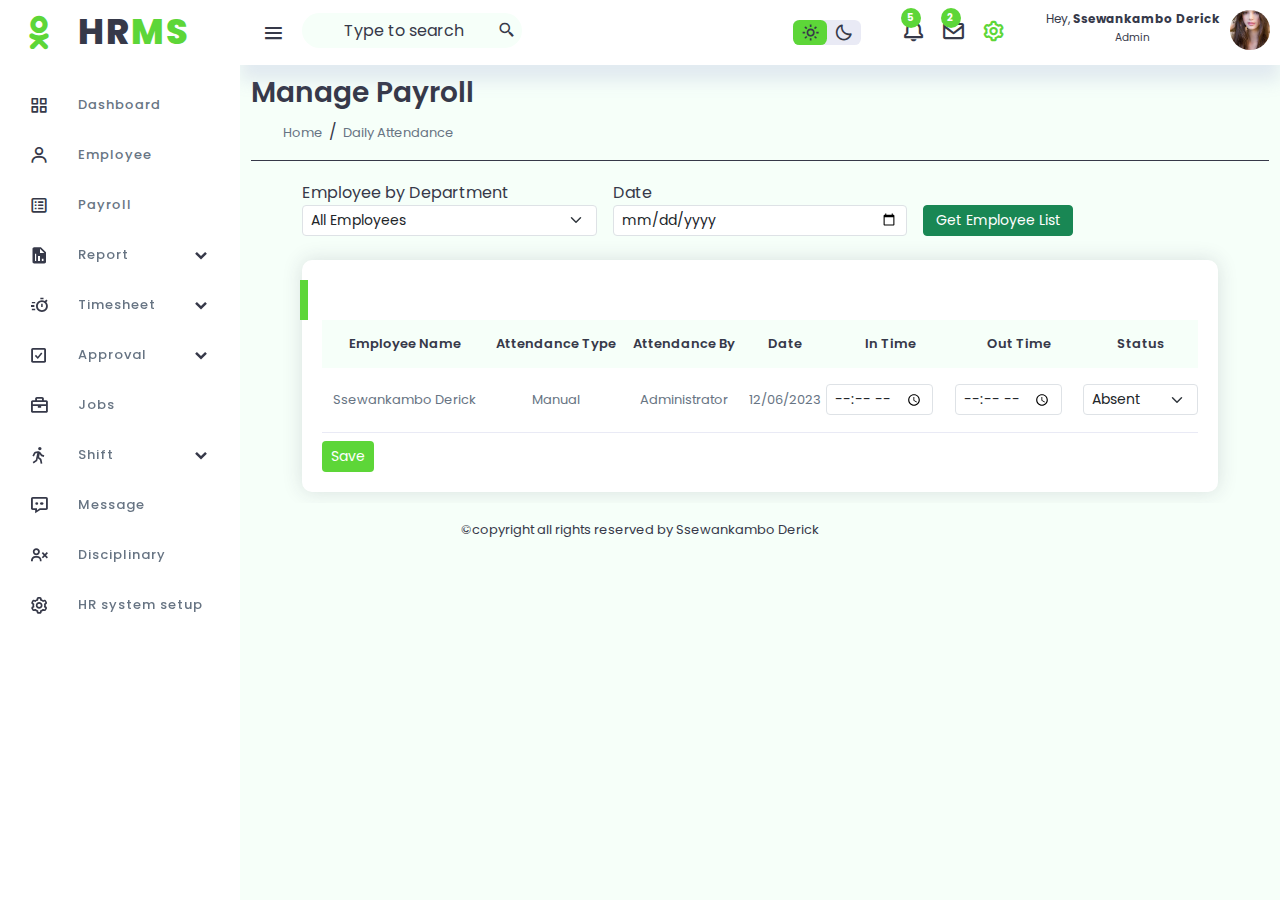
<file: time.html>
<!DOCTYPE html>
<html lang="en">

<head>
    <meta charset="UTF-8">
    <meta name="viewport" content="width=device-width, initial-scale=1.0">
    <title>Document</title>
    <link rel="stylesheet" href="https://cdn.jsdelivr.net/npm/bootstrap@5.2.3/dist/css/bootstrap.min.css">
    <link href='https://unpkg.com/boxicons@2.1.4/css/boxicons.min.css' rel='stylesheet'>
    <link rel="stylesheet" href="./assets/css/style.css">

    <link rel="stylesheet" href="./assets/css/skin/color-3.css">

    <!--========= Style switcher========= -->
    <link rel="stylesheet" href="./assets/css/skin/color-1.css" class="alternate-style" title="color-1" disabled>
    <link rel="stylesheet" href="./assets/css/skin/color-2.css" class="alternate-style" title="color-2" disabled>
    <link rel="stylesheet" href="./assets/css/skin/color-3.css" class="alternate-style" title="color-3" disabled>
    <link rel="stylesheet" href="./assets/css/skin/color-4.css" class="alternate-style" title="color-4" disabled>
    <link rel="stylesheet" href="./assets/css/skin/color-5.css" class="alternate-style" title="color-5" disabled>
</head>

<body>

    <!-- html for sidedar start here -->
    <div class="sidebar">
        <div class="logo-details">
            <i class='bx bxl-ok-ru'></i>
            <span class="logo_name">HR<span style="color: var(--skin-color);">MS</span></span>
        </div>
        <ul class="nav-links">
            <li>
                <a href="#">
                    <i class='bx bx-grid-alt'></i>
                    <span class="link_name">Dashboard</span>
                </a>
                <ul class="sub-menu blank">
                    <li class="no-list"><a href="#" class="link_name">Dashboard</a></li>
                </ul>
            </li>

            <li>
                <a href="#">
                    <i class="bx bx-user icon"></i>
                    <span class="link_name">Employee</span>
                </a>
                <ul class="sub-menu blank">
                    <li class="no-list"><a href="#" class="link_name">Employee</a></li>
                </ul>
            </li>

            <li>
                <a href="#">
                    <i class='bx bx-spreadsheet'></i>
                    <span class="link_name">Payroll</span>
                </a>
                <ul class="sub-menu blank">
                    <li class="no-list"><a href="#" class="link_name">Payroll</a></li>
                </ul>
            </li>

            <li>
                <div class="icon-link">
                    <a href="#">
                        <i class='bx bxs-report'></i>
                        <span class="link_name">Report</span>
                    </a>
                    <i class='bx bxs-chevron-down arrow'></i>
                </div>
                <ul class="sub-menu">
                    <li class="no-list"><a href="#" class="link_name">Report</a></li>
                    <li><a href="#">Monthly Attendance</a></li>
                    <li><a href="#">Leave</a></li>
                    <li><a href="#">Payroll</a></li>
                    <li><a href="#">Timesheet</a></li>

                </ul>
            </li>

            <li>
                <div class="icon-link">
                    <a href="#">
                        <i class='bx bx-timer' ></i>
                        <span class="link_name">Timesheet</span>
                    </a>
                    <i class='bx bxs-chevron-down arrow'></i>
                </div>
                <ul class="sub-menu">
                    <li class="no-list"><a href="#" class="link_name">Timesheet</a></li>
                    <li><a href="#">Manage Leave</a></li>
                    <li><a href="#">Attendance</a></li>

                </ul>
            </li>

            <li>
                <div class="icon-link">
                    <a href="#">
                        <i class='bx bx-check-square' ></i>
                        <span class="link_name">Approval</span>
                    </a>
                    <i class='bx bxs-chevron-down arrow'></i>
                </div>
                <ul class="sub-menu">
                    <li class="no-list"><a href="#" class="link_name">Approval</a></li>
                    <li><a href="#">Answer grievance</a></li>
                    <li><a href="#">Loan Approval</a></li>
                </ul>
            </li>
            <li>
                <a href="#">
                    <i class='bx bx-briefcase'></i>
                    <span class="link_name">Jobs</span>
                </a>
                <ul class="sub-menu blank">
                    <li class="no-list"><a href="#" class="link_name">Jobs</a></li>
                </ul>
            </li>

            <li>
                <div class="icon-link">
                    <a href="#">
                        <i class='bx bx-walk'></i>
                        <span class="link_name">Shift</span>
                    </a>
                    <i class='bx bxs-chevron-down arrow'></i>
                </div>
                <ul class="sub-menu">
                    <li class="no-list"><a href="#" class="link_name">Shift</a></li>
                    <li><a href="#">Add shift</a></li>
                    <li><a href="#">shift Employee</a></li>
                </ul>
            </li>
            <li>
                <a href="#">
                    <i class='bx bx-message-dots' ></i>
                    <span class="link_name">Message</span>
                </a>
                <ul class="sub-menu blank">
                    <li class="no-list"><a href="#" class="link_name">Message</a></li>
                </ul>
            </li>

            <li>
                <a href="#">
                    <i class='bx bx-user-x'></i>
                    <span class="link_name">Disciplinary</span>
                </a>
                <ul class="sub-menu blank">
                    <li class="no-list"><a href="#" class="link_name">Disciplinary</a></li>
                </ul>
            </li>

            <li>
                <a href="#">
                    <i class='bx bx-cog' ></i>
                    <span class="link_name">HR system setup</span>
                </a>
                <ul class="sub-menu blank">
                    <li class="no-list"><a href="#" class="link_name">HR system setup</a></li>
                </ul>
            </li>

        </ul>
    </div>
    <!-- html for sidedar ends here -->
    <section class="content">


        <!-- html for nanbar start here -->
        <nav>
            <div class="two">
                <i class="bx bx-menu"></i>
                <input class="search" type="search" placeholder="Type to search"><i class='bx bx-search-alt-2'></i>
            </div>
            <div class="sec">
                <div class="theme-toggler">
                    <!-- <span class="material-icons-sharp active">light_mode</span> -->
                    <span class="active"><i class="bx bx-sun"></i></span>
                    <!-- <span class="material-icons-sharp">dark_mode</span> -->
                    <span><i class="bx bx-moon" ></i></span>
                </div>
                <div class="manage">
                    <div class="notifications">
                        <div class="icon_wrap">
                            <a href="#">
                                <span><i class='bx bx-bell bx-tada'></i></span>
                                <span class="badge">5</span>
                            </a>
                        </div>
                        <div class="notification_dd">
                            <ul class="notification_ul">
                                <li class="starbucks success">
                                    <div class="notify_icon">
                                        <span class="icon"></span>
                                    </div>
                                    <div class="notify_data">
                                        <div class="title">
                                            Lorem, ipsum dolor.
                                        </div>
                                        <div class="sub_title">
                                            Lorem ipsum dolor sit amet consectetur.
                                        </div>
                                    </div>
                                    <div class="notify_status">
                                        <p>11:05am</p>
                                    </div>
                                </li>
                                <li class="baskin_robbins failed">
                                    <div class="notify_icon">
                                        <span class="icon"></span>
                                    </div>
                                    <div class="notify_data">
                                        <div class="title">
                                            Lorem, ipsum dolor.
                                        </div>
                                        <div class="sub_title">
                                            Lorem ipsum dolor sit amet consectetur.
                                        </div>
                                    </div>
                                    <div class="notify_status">
                                        <p>08:00am</p>
                                    </div>
                                </li>
                                <li class="mcd success">
                                    <div class="notify_icon">
                                        <span class="icon"></span>
                                    </div>
                                    <div class="notify_data">
                                        <div class="title">
                                            Lorem, ipsum dolor.
                                        </div>
                                        <div class="sub_title">
                                            Lorem ipsum dolor sit amet consectetur.
                                        </div>
                                    </div>
                                    <div class="notify_status">
                                        <p>9/4/2023</p>
                                    </div>
                                </li>
                                <li class="pizzahut failed">
                                    <div class="notify_icon">
                                        <span class="icon"></span>
                                    </div>
                                    <div class="notify_data">
                                        <div class="title">
                                            Lorem, ipsum dolor.
                                        </div>
                                        <div class="sub_title">
                                            Lorem ipsum dolor sit amet consectetur.
                                        </div>
                                    </div>
                                    <div class="notify_status">
                                        <p>9/4/2023</p>
                                    </div>
                                </li>
                                <li class="kfc success">
                                    <div class="notify_icon">
                                        <span class="icon"></span>
                                    </div>
                                    <div class="notify_data">
                                        <div class="title">
                                            Lorem, ipsum dolor.
                                        </div>
                                        <div class="sub_title">
                                            Lorem ipsum dolor sit amet consectetur.
                                        </div>
                                    </div>
                                    <div class="notify_status">
                                        <p>9/4/2023</p>
                                    </div>
                                </li>
                                <li class="show_all">
                                    <p class="link">Show All Activities</p>
                                </li>
                            </ul>
                        </div>
                    </div>



                    <div class="message">
                        <div class="icon_wrap">
                             <a href="#">
                            <span><i class='bx bx-envelope bx-tada'></i></span>
                            <span class="badge">2</span>
                        </a>
                        </div>
                        <div class="message_dd">
                            <ul class="message_ul">
                                 <li class="starbucks success">
                                    <div class="notify_icon">
                                        <span class="icon"></span>
                                    </div>
                                    <div class="notify_data">
                                        <div class="title">
                                            ssewankamboderick@gmail.com
                                        </div>
                                        <div class="sub_title">
                                            Lorem ipsum dolor sit amet consectetur.
                                        </div>
                                    </div>
                                    <div class="notify_status">
                                        <p>11:05am</p>
                                    </div>
                                </li>
                                <li class="baskin_robbins failed">
                                    <div class="notify_icon">
                                        <span class="icon"></span>
                                    </div>
                                    <div class="notify_data">
                                        <div class="title">
                                            ssewankamboderick@gmail.com
                                        </div>
                                        <div class="sub_title">
                                            Lorem ipsum dolor sit amet consectetur.
                                        </div>
                                    </div>
                                    <div class="notify_status">
                                        <p>08:00am</p>
                                    </div>
                                </li>
                                <li class="mcd success">
                                    <div class="notify_icon">
                                        <span class="icon"></span>
                                    </div>
                                    <div class="notify_data">
                                        <div class="title">
                                            rickrambo78@gmail.com
                                        </div>
                                        <div class="sub_title">
                                            Lorem ipsum dolor sit amet consectetur.
                                        </div>
                                    </div>
                                    <div class="notify_status">
                                        <p>9/4/2023</p>
                                    </div>
                                </li>
                                <li class="pizzahut failed">
                                    <div class="notify_icon">
                                        <span class="icon"></span>
                                    </div>
                                    <div class="notify_data">
                                        <div class="title">
                                            ssewankamboderick@gmail.com
                                        </div>
                                        <div class="sub_title">
                                            Lorem ipsum dolor sit amet consectetur.
                                        </div>
                                    </div>
                                    <div class="notify_status">
                                        <p>9/4/2023</p>
                                    </div>
                                </li>
                                <li class="kfc success">
                                    <div class="notify_icon">
                                        <span class="icon"></span>
                                    </div>
                                    <div class="notify_data">
                                        <div class="title">
                                            kikajjosda@gmail.com
                                        </div>
                                        <div class="sub_title">
                                            Lorem ipsum dolor sit amet consectetur.
                                        </div>
                                    </div>
                                    <div class="notify_status">
                                        <p>9/4/2023</p>
                                    </div>
                                </li>
                                <li class="show_all">
                                    <p class="link">Show All Activities</p>
                                </li>
                            </ul>
                        </div>
                    </div>
                    <div>
                        <span class="style-switcher-toggler s-icon"><i class='bx bx-cog bx-spin'></i></span>
                    </div>
                    <div class="style-switcher">
                        <h4>Theme colors</h4>
                        <div class="colors">
                            <span class="color-1" onclick="setActiveStyle('color-1')"></span>
                            <span class="color-2" onclick="setActiveStyle('color-2')"></span>
                            <span class="color-3" onclick="setActiveStyle('color-3')"></span>
                            <span class="color-4" onclick="setActiveStyle('color-4')"></span>
                            <span class="color-5" onclick="setActiveStyle('color-5')"></span>
                        </div>
                    </div>

                </div>
                <div class="profile">
                    <div class="info">
                        <p>Hey, <b>Ssewankambo Derick</b></p>
                        <small class="text-muted1">Admin</small>
                    </div>
                    <div class="profile-photo icon_wrap" style="cursor: pointer;">
                        <img src="./assets/img/face girl.jpg" alt="">
                    </div>

                    <div class="profile_dd">
                        <ul class="profile_ul">
                            <li><a class="logout" href="#"><span class="picon"><i class='bx bxs-user'></i></span>
                                    &nbsp;Profile</a></li>
                            <li><a class="logout" href="#"><span class="picon"><i
                                            class='bx bx-log-out'></i></span>&nbsp;Logout</a></li>
                        </ul>
                    </div>
                </div>
            </div>
        </nav>
        <!-- html for nanbar ends here -->
        <!-- html for main part starts here -->
        <main>
            <div class="container">
                <h1 class="title">Manage Payroll</h1>
                <ul class=" emp" style="line-height: none;">
                    <li><a href="#">Home</a></li>
                    <li class="divider">/</li>
                    <li><a href="#" class="active">Daily Attendance</a></li>
                </ul> 
                <div class="hr"></div>

                <div class="top-form mb-4">
                    <form action="#">
                      <div class="row g-3 mt-1">
                        <div class="col-md-4">
                            <label>Employee by Department</label>
                            <select class=" form-select form-select-sm" aria-label="Default select example">
                                <option value="2023">All Employees</option>
                                <option value="2024">IT Department</option>
                            </select>
                        </div>
                        <div class="col-md-4">
                            <label>Date</label>
                            <input type="date" class="form-control form-control-sm ">
                        </div>
                          <div class=" col-md-4">
                           <a href="#" style="width: 150px; position: relative; top: 24px;" class="btn btn-sm btn-success">Get Employee List</a>
                          </div>
                      </div>
                    </form>
                </div>

                <div class="event-table small-table mt-3">
                    <div class="color-top" style="left: -22px;"></div>
                
                    <table>
                        <thead>
                            <tr>
                                <th>Employee Name</th>
                                <th>Attendance Type</th>
                                <th>Attendance By</th>
                                <th>Date</th>
                                <th>In Time</th>
                                <th>Out Time</th>
                                <th>Status</th>
                            </tr>
                        </thead>
                        <tbody>
                            <tr>
                                <td>Ssewankambo Derick</td>
                                <td>Manual</td>
                                <td>Administrator</td>
                                <td>12/06/2023</td>
                                <td>
                                      <div class="col-md-10">
                                    <input type="time" class="form-control form-control-sm">
                                  </div></td>
                                <td>
                                    <div class="col-md-10">
                                        <input type="time" class="form-control form-control-sm" >
                                      </div>
                                </td>
                                <td>
                                    <div class="col-md-12">
                                        <select id="inputState" class="form-select form-select-sm">
                                          <option>Absent</option>
                                          <option>Present</option>
                                          <option>Leave</option>
                                        </select>
                                      </div>
                                </td>
                            </tr>
                        </tbody>
                    </table>
                    <button type="button" class="btn btn-sm mt-2" style="background: var(--skin-color); color: #fff">Save</button>
                </div>

            </div>
        </main>
        <!-- html for main part ends here -->
        
    </section>
    <!--Html for the footer-->
    <footer class="footer">
        <!-- <div class="hr"></div> -->
        <div class="last">
            <p>&copy;copyright all rights reserved by Ssewankambo Derick</p>
        </div>
    </footer>

    <script src="https://cdnjs.cloudflare.com/ajax/libs/jquery/3.7.0/jquery.min.js"></script>
    <script src="https://cdnjs.cloudflare.com/ajax/libs/popper.js/2.11.6/umd/popper.min.js"></script>
    <script src="https://cdn.jsdelivr.net/npm/bootstrap@5.2.3/dist/js/bootstrap.min.js"></script>
    <script src="./assets/js/sidebar.js"></script>
    <script src="./assets/js/theme-color.js"></script>
    <script src="./assets/js/notification.js"></script>
    <script src="./assets/js/color-picker.js"></script>
</body>

</html>
</file>
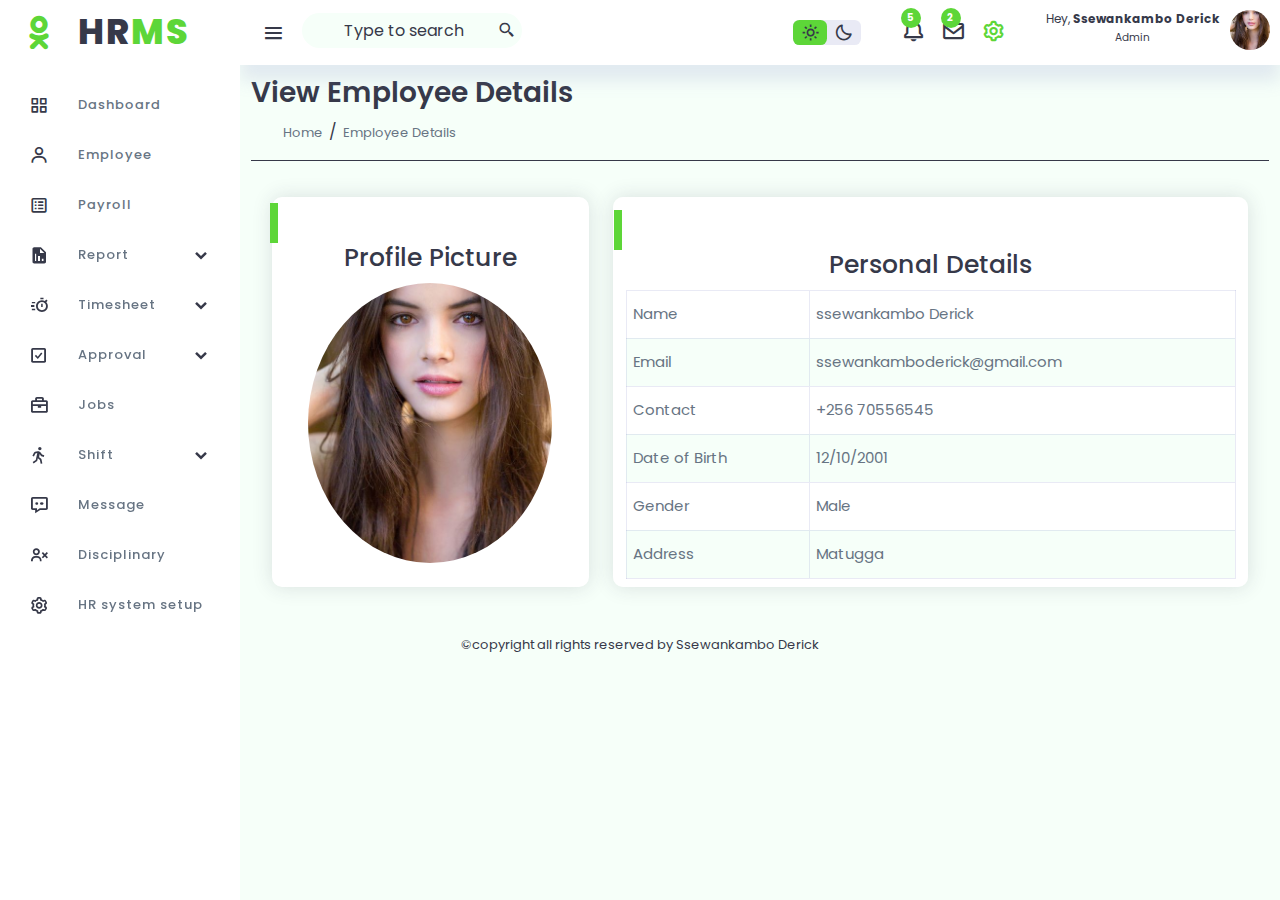
<file: view-employee.html>
<!DOCTYPE html>
<html lang="en">

<head>
    <meta charset="UTF-8">
    <meta name="viewport" content="width=device-width, initial-scale=1.0">
    <title>Document</title>
    <link rel="stylesheet" href="https://cdn.jsdelivr.net/npm/bootstrap@5.2.3/dist/css/bootstrap.min.css">
    <link href='https://unpkg.com/boxicons@2.1.4/css/boxicons.min.css' rel='stylesheet'>
    <link rel="stylesheet" href="./assets/css/style.css">

    <link rel="stylesheet" href="./assets/css/skin/color-3.css">

    <!--========= Style switcher========= -->
    <link rel="stylesheet" href="./assets/css/skin/color-1.css" class="alternate-style" title="color-1" disabled>
    <link rel="stylesheet" href="./assets/css/skin/color-2.css" class="alternate-style" title="color-2" disabled>
    <link rel="stylesheet" href="./assets/css/skin/color-3.css" class="alternate-style" title="color-3" disabled>
    <link rel="stylesheet" href="./assets/css/skin/color-4.css" class="alternate-style" title="color-4" disabled>
    <link rel="stylesheet" href="./assets/css/skin/color-5.css" class="alternate-style" title="color-5" disabled>
</head>

<body>

    <!-- html for sidedar start here -->
    <div class="sidebar">
        <div class="logo-details">
            <i class='bx bxl-ok-ru'></i>
            <span class="logo_name">HR<span style="color: var(--skin-color);">MS</span></span>
        </div>
        <ul class="nav-links">
            <li>
                <a href="#">
                    <i class='bx bx-grid-alt'></i>
                    <span class="link_name">Dashboard</span>
                </a>
                <ul class="sub-menu blank">
                    <li class="no-list"><a href="#" class="link_name">Dashboard</a></li>
                </ul>
            </li>

            <li>
                <a href="#">
                    <i class="bx bx-user icon"></i>
                    <span class="link_name">Employee</span>
                </a>
                <ul class="sub-menu blank">
                    <li class="no-list"><a href="#" class="link_name">Employee</a></li>
                </ul>
            </li>

            <li>
                <a href="#">
                    <i class='bx bx-spreadsheet'></i>
                    <span class="link_name">Payroll</span>
                </a>
                <ul class="sub-menu blank">
                    <li class="no-list"><a href="#" class="link_name">Payroll</a></li>
                </ul>
            </li>

            <li>
                <div class="icon-link">
                    <a href="#">
                        <i class='bx bxs-report'></i>
                        <span class="link_name">Report</span>
                    </a>
                    <i class='bx bxs-chevron-down arrow'></i>
                </div>
                <ul class="sub-menu">
                    <li class="no-list"><a href="#" class="link_name">Report</a></li>
                    <li><a href="#">Monthly Attendance</a></li>
                    <li><a href="#">Leave</a></li>
                    <li><a href="#">Payroll</a></li>
                    <li><a href="#">Timesheet</a></li>

                </ul>
            </li>

            <li>
                <div class="icon-link">
                    <a href="#">
                        <i class='bx bx-timer' ></i>
                        <span class="link_name">Timesheet</span>
                    </a>
                    <i class='bx bxs-chevron-down arrow'></i>
                </div>
                <ul class="sub-menu">
                    <li class="no-list"><a href="#" class="link_name">Timesheet</a></li>
                    <li><a href="#">Manage Leave</a></li>
                    <li><a href="#">Attendance</a></li>

                </ul>
            </li>

            <li>
                <div class="icon-link">
                    <a href="#">
                        <i class='bx bx-check-square' ></i>
                        <span class="link_name">Approval</span>
                    </a>
                    <i class='bx bxs-chevron-down arrow'></i>
                </div>
                <ul class="sub-menu">
                    <li class="no-list"><a href="#" class="link_name">Approval</a></li>
                    <li><a href="#">Answer grievance</a></li>
                    <li><a href="#">Loan Approval</a></li>
                </ul>
            </li>
            <li>
                <a href="#">
                    <i class='bx bx-briefcase'></i>
                    <span class="link_name">Jobs</span>
                </a>
                <ul class="sub-menu blank">
                    <li class="no-list"><a href="#" class="link_name">Jobs</a></li>
                </ul>
            </li>

            <li>
                <div class="icon-link">
                    <a href="#">
                        <i class='bx bx-walk'></i>
                        <span class="link_name">Shift</span>
                    </a>
                    <i class='bx bxs-chevron-down arrow'></i>
                </div>
                <ul class="sub-menu">
                    <li class="no-list"><a href="#" class="link_name">Shift</a></li>
                    <li><a href="#">Add shift</a></li>
                    <li><a href="#">shift Employee</a></li>
                </ul>
            </li>
            <li>
                <a href="#">
                    <i class='bx bx-message-dots' ></i>
                    <span class="link_name">Message</span>
                </a>
                <ul class="sub-menu blank">
                    <li class="no-list"><a href="#" class="link_name">Message</a></li>
                </ul>
            </li>

            <li>
                <a href="#">
                    <i class='bx bx-user-x'></i>
                    <span class="link_name">Disciplinary</span>
                </a>
                <ul class="sub-menu blank">
                    <li class="no-list"><a href="#" class="link_name">Disciplinary</a></li>
                </ul>
            </li>

            <li>
                <a href="#">
                    <i class='bx bx-cog' ></i>
                    <span class="link_name">HR system setup</span>
                </a>
                <ul class="sub-menu blank">
                    <li class="no-list"><a href="#" class="link_name">HR system setup</a></li>
                </ul>
            </li>

        </ul>
    </div>
    <!-- html for sidedar ends here -->
    <section class="content">


        <!-- html for nanbar start here -->
        <nav>
            <div class="two">
                <i class="bx bx-menu"></i>
                <input class="search" type="search" placeholder="Type to search"><i class='bx bx-search-alt-2'></i>
            </div>
            <div class="sec">
                <div class="theme-toggler">
                    <!-- <span class="material-icons-sharp active">light_mode</span> -->
                    <span class="active"><i class="bx bx-sun"></i></span>
                    <!-- <span class="material-icons-sharp">dark_mode</span> -->
                    <span><i class="bx bx-moon" ></i></span>
                </div>
                <div class="manage">
                    <div class="notifications">
                        <div class="icon_wrap">
                            <a href="#">
                                <span><i class='bx bx-bell bx-tada'></i></span>
                                <span class="badge">5</span>
                            </a>
                        </div>
                        <div class="notification_dd">
                            <ul class="notification_ul">
                                <li class="starbucks success">
                                    <div class="notify_icon">
                                        <span class="icon"></span>
                                    </div>
                                    <div class="notify_data">
                                        <div class="title">
                                            Lorem, ipsum dolor.
                                        </div>
                                        <div class="sub_title">
                                            Lorem ipsum dolor sit amet consectetur.
                                        </div>
                                    </div>
                                    <div class="notify_status">
                                        <p>11:05am</p>
                                    </div>
                                </li>
                                <li class="baskin_robbins failed">
                                    <div class="notify_icon">
                                        <span class="icon"></span>
                                    </div>
                                    <div class="notify_data">
                                        <div class="title">
                                            Lorem, ipsum dolor.
                                        </div>
                                        <div class="sub_title">
                                            Lorem ipsum dolor sit amet consectetur.
                                        </div>
                                    </div>
                                    <div class="notify_status">
                                        <p>08:00am</p>
                                    </div>
                                </li>
                                <li class="mcd success">
                                    <div class="notify_icon">
                                        <span class="icon"></span>
                                    </div>
                                    <div class="notify_data">
                                        <div class="title">
                                            Lorem, ipsum dolor.
                                        </div>
                                        <div class="sub_title">
                                            Lorem ipsum dolor sit amet consectetur.
                                        </div>
                                    </div>
                                    <div class="notify_status">
                                        <p>9/4/2023</p>
                                    </div>
                                </li>
                                <li class="pizzahut failed">
                                    <div class="notify_icon">
                                        <span class="icon"></span>
                                    </div>
                                    <div class="notify_data">
                                        <div class="title">
                                            Lorem, ipsum dolor.
                                        </div>
                                        <div class="sub_title">
                                            Lorem ipsum dolor sit amet consectetur.
                                        </div>
                                    </div>
                                    <div class="notify_status">
                                        <p>9/4/2023</p>
                                    </div>
                                </li>
                                <li class="kfc success">
                                    <div class="notify_icon">
                                        <span class="icon"></span>
                                    </div>
                                    <div class="notify_data">
                                        <div class="title">
                                            Lorem, ipsum dolor.
                                        </div>
                                        <div class="sub_title">
                                            Lorem ipsum dolor sit amet consectetur.
                                        </div>
                                    </div>
                                    <div class="notify_status">
                                        <p>9/4/2023</p>
                                    </div>
                                </li>
                                <li class="show_all">
                                    <p class="link">Show All Activities</p>
                                </li>
                            </ul>
                        </div>
                    </div>



                    <div class="message">
                        <div class="icon_wrap">
                             <a href="#">
                            <span><i class='bx bx-envelope bx-tada'></i></span>
                            <span class="badge">2</span>
                        </a>
                        </div>
                        <div class="message_dd">
                            <ul class="message_ul">
                                 <li class="starbucks success">
                                    <div class="notify_icon">
                                        <span class="icon"></span>
                                    </div>
                                    <div class="notify_data">
                                        <div class="title">
                                            ssewankamboderick@gmail.com
                                        </div>
                                        <div class="sub_title">
                                            Lorem ipsum dolor sit amet consectetur.
                                        </div>
                                    </div>
                                    <div class="notify_status">
                                        <p>11:05am</p>
                                    </div>
                                </li>
                                <li class="baskin_robbins failed">
                                    <div class="notify_icon">
                                        <span class="icon"></span>
                                    </div>
                                    <div class="notify_data">
                                        <div class="title">
                                            ssewankamboderick@gmail.com
                                        </div>
                                        <div class="sub_title">
                                            Lorem ipsum dolor sit amet consectetur.
                                        </div>
                                    </div>
                                    <div class="notify_status">
                                        <p>08:00am</p>
                                    </div>
                                </li>
                                <li class="mcd success">
                                    <div class="notify_icon">
                                        <span class="icon"></span>
                                    </div>
                                    <div class="notify_data">
                                        <div class="title">
                                            rickrambo78@gmail.com
                                        </div>
                                        <div class="sub_title">
                                            Lorem ipsum dolor sit amet consectetur.
                                        </div>
                                    </div>
                                    <div class="notify_status">
                                        <p>9/4/2023</p>
                                    </div>
                                </li>
                                <li class="pizzahut failed">
                                    <div class="notify_icon">
                                        <span class="icon"></span>
                                    </div>
                                    <div class="notify_data">
                                        <div class="title">
                                            ssewankamboderick@gmail.com
                                        </div>
                                        <div class="sub_title">
                                            Lorem ipsum dolor sit amet consectetur.
                                        </div>
                                    </div>
                                    <div class="notify_status">
                                        <p>9/4/2023</p>
                                    </div>
                                </li>
                                <li class="kfc success">
                                    <div class="notify_icon">
                                        <span class="icon"></span>
                                    </div>
                                    <div class="notify_data">
                                        <div class="title">
                                            kikajjosda@gmail.com
                                        </div>
                                        <div class="sub_title">
                                            Lorem ipsum dolor sit amet consectetur.
                                        </div>
                                    </div>
                                    <div class="notify_status">
                                        <p>9/4/2023</p>
                                    </div>
                                </li>
                                <li class="show_all">
                                    <p class="link">Show All Activities</p>
                                </li>
                            </ul>
                        </div>
                    </div>
                    <div>
                        <span class="style-switcher-toggler s-icon"><i class='bx bx-cog bx-spin'></i></span>
                    </div>
                    <div class="style-switcher">
                        <h4>Theme colors</h4>
                        <div class="colors">
                            <span class="color-1" onclick="setActiveStyle('color-1')"></span>
                            <span class="color-2" onclick="setActiveStyle('color-2')"></span>
                            <span class="color-3" onclick="setActiveStyle('color-3')"></span>
                            <span class="color-4" onclick="setActiveStyle('color-4')"></span>
                            <span class="color-5" onclick="setActiveStyle('color-5')"></span>
                        </div>
                    </div>

                </div>
                <div class="profile">
                    <div class="info">
                        <p>Hey, <b>Ssewankambo Derick</b></p>
                        <small class="text-muted1">Admin</small>
                    </div>
                    <div class="profile-photo icon_wrap" style="cursor: pointer;">
                        <img src="./assets/img/face girl.jpg" alt="">
                    </div>

                    <div class="profile_dd">
                        <ul class="profile_ul">
                            <li><a class="logout" href="#"><span class="picon"><i class='bx bxs-user'></i></span>
                                    &nbsp;Profile</a></li>
                            <li><a class="logout" href="#"><span class="picon"><i
                                            class='bx bx-log-out'></i></span>&nbsp;Logout</a></li>
                        </ul>
                    </div>
                </div>
            </div>
        </nav>
        <!-- html for nanbar ends here -->
        <!-- html for main part starts here -->
        <main>
            <div class="container">
                <h1 class="title">View Employee Details</h1>
                <ul class=" emp" style="line-height: none;">
                    <li><a href="#">Home</a></li>
                    <li class="divider">/</li>
                    <li><a href="#" class="active">Employee Details</a></li>
                </ul> 
                <div class="hr"></div>

               <div class="setup">
                <div class="list mother-profile mt-3">
                    <div class="color-top"></div>
                    <div class="profile-head">
                        <h1>Profile Picture</h1>
                    </div>
                    <div class="employee-image">
                        <img src="./assets/img/face girl.jpg" >
                    </div>
                   
                </div>
                    <div class="event-table details-table mt-3">   
                        <div class="color-top"></div> 
                        <div class="profile-head">
                            <h1>Personal Details</h1>
                        </div>                
                        <table class="table_details">
                            <tbody>
                                <tr>
                                    <td class="begin">Name</td>
                                    <td class="end">ssewankambo Derick</td>
                                </tr>
                                <tr>
                                    <td class="begin">Email</td>
                                    <td class="end">ssewankamboderick@gmail.com</td>
                                </tr>
                                <tr>
                                    <td class="begin">Contact</td>
                                    <td class="end">+256 70556545</td>
                                </tr>
                                <tr>
                                    <td class="begin">Date of Birth</td>
                                    <td class="end">12/10/2001</td>
                                </tr>
                                <tr>
                                    <td class="begin">Gender</td>
                                    <td class="end">Male</td>
                                </tr>
                                <tr>
                                    <td class="begin">Address</td>
                                    <td class="end">Matugga</td>
                                </tr>
                            </tbody>
                        </table>
                        <div class="profile-head mt-3 mb-3">
                            <h1>Campany Details</h1>
                        </div> 
                        <table class="table_details">
                            <tbody>
                                <tr>
                                    <td class="begin">Branch</td>
                                    <td class="end">Main Branch</td>
                                </tr>
                                <tr>
                                    <td class="begin">Department</td>
                                    <td class="end">IT Department</td>
                                </tr>
                                <tr>
                                    <td class="begin">Designation</td>
                                    <td class="end">Software Engineering</td>
                                </tr>
                                <tr>
                                    <td class="begin">Contract Type</td>
                                    <td class="end">2 Years</td>
                                </tr>
                                <tr>
                                    <td class="begin">Payment Type</td>
                                    <td class="end">Monthly</td>
                                </tr>
                                <tr>
                                    <td class="begin">Job Type</td>
                                    <td class="end">Software</td>
                                </tr>
                                <tr>
                                    <td class="begin">Date of Joining</td>
                                    <td class="end">10/10/2023</td>
                                </tr>
                                <tr>
                                    <td class="begin">Document</td>
                                    <td class="end"><a href="#" class="btn btn-sm btn-primary"><i style="color: #fff; font-size: 18px;" class='bx bx-download'></i> &nbsp;Download</a></td>
                                </tr>
                            </tbody>
                        </table>

                        <div class="profile-head mt-3 mb-3">
                            <h1>Bank Details</h1>
                        </div> 
                        <table class="table_details">
                            <tbody>
                                <tr>
                                    <td class="begin">Account Holder Name</td>
                                    <td class="end">ssewankambo Derick</td>
                                </tr>
                                <tr>
                                    <td class="begin">Account Nnumber</td>
                                    <td class="end">045221484</td>
                                </tr>
                                <tr>
                                    <td class="begin">Bank Name</td>
                                    <td class="end">Centinary Bank</td>
                                </tr>
                                <tr>
                                    <td class="begin">Bank Identifier Code</td>
                                    <td class="end">0566sc4d56</td>
                                </tr>
                                <tr>
                                    <td class="begin">Tax Payer Id</td>
                                    <td class="end">53668521</td>
                                </tr>
                                
                            </tbody>
                        </table>
                    </div>
                </div>
               </div>
        </main>
        <!-- html for main part ends here -->
        
    </section>
    <!--Html for the footer-->
    <footer class="footer">
        <!-- <div class="hr"></div> -->
        <div class="last">
            <p>&copy;copyright all rights reserved by Ssewankambo Derick</p>
        </div>
    </footer>

    <script src="https://cdnjs.cloudflare.com/ajax/libs/jquery/3.7.0/jquery.min.js"></script>
    <script src="https://cdnjs.cloudflare.com/ajax/libs/popper.js/2.11.6/umd/popper.min.js"></script>
    <script src="https://cdn.jsdelivr.net/npm/bootstrap@5.2.3/dist/js/bootstrap.min.js"></script>
    <script src="./assets/js/sidebar.js"></script>
    <script src="./assets/js/theme-color.js"></script>
    <script src="./assets/js/notification.js"></script>
    <script src="./assets/js/color-picker.js"></script>
</body>

</html>
</file>
<file: assets/css/style.css>
@import url('https://fonts.googleapis.com/css2?family=Poppins:wght@100;200;300;400;500;600;700;800;900&display=swap');

:root {
    --white: #fff;
    --bg-color: #f6fff9;
    --box-shadow: 0 2rem 3rem var(--color-light);
    --text-color: #363949;
    --dark-hover: #edf0f5;
    --color-light: rgba(132, 139, 200, 0.18);
    --border-radius-1: 0.4rem;
    --color-primary: #7380ec;
    --color-danger: #ff7782;
    --dark-color-varient: #677483;
    --hover: #fff;
    --green: hsl(106, 66%, 53%);
}


/*---=-==Dark theme variables --=-====-*/
.dark-theme-variables {
    --bg-color: #181a1e;
    --white: #202528cc;
    --text-color: #edeffd;
    --dark-color-varient: #a3bdcc;
    --box-shadow: 0 2rem 3rem var(--color-white);
    --dark-hover: #323048;
    --color-white: #202528cc;
    --color-light: rgba(0, 0, 0, 0.4);
    --hover: #000;
}

* {
    margin: 0;
    padding: 0;
    box-sizing: border-box;
    font-family: 'Poppins', sans-serif;
    color: var(--text-color);
}

p {
    margin-bottom: 0;
}

body {
    background: var(--bg-color);
}

/* css for sidebar starts here */
.sidebar {
    background: var(--white);
    width: 240px;
    height: 100%;
    position: fixed;
    left: 0;
    top: 0;
    z-index: 100;
    transition: all 0.5s ease;
}

.sidebar.close {
    width: 78px;
}

.sidebar .logo-details {
    height: 65px;
    width: 100%;
    display: flex;
    align-items: center;
}

.sidebar .logo-details i {
    font-size: 40px;
    color: var(--skin-color);
    height: 50px;
    min-width: 78px;
    text-align: center;
    line-height: 50px;
}

.sidebar .logo-details .logo_name {
    font-size: 35px;
    letter-spacing: 2px;
    color: var(--text-color);
    font-weight: 800;
    transition: 0.3s ease;
    transition-delay: 0.1s;
}

.sidebar.close .logo-details .logo_name {
    transition-delay: 0s;
    opacity: 0;
    pointer-events: none;
}

.sidebar .nav-links {
    height: 100%;
    padding: 15px 0 15px 0;
    overflow: auto;
}

.sidebar.close .nav-links {
    overflow: visible;
}

.sidebar .nav-links::-webkit-scrollbar {
    display: none;
}

.sidebar .nav-links li {
    position: relative;
    list-style: none;
    transition: all 0.4s ease;
}

.sidebar .nav-links li:hover {
    background: var(--skin-color);
    border-radius: 10px;
}

.sidebar .nav-links li:hover a .link_name {
    color: #fff;
}

.sidebar .nav-links li:hover .icon-link i {
    color: #fff;
}

.sidebar .nav-links li .icon-link {
    display: flex;
    align-items: center;
    justify-content: space-between;
}


.sidebar .nav-links li i {
    height: 50px;
    min-width: 78px;
    text-align: center;
    line-height: 50px;
    color: var(--text-color);
    font-size: 20px;
    cursor: pointer;
    transition: all 0.3s ease;
}

.sidebar .nav-links li.showMenu i.arrow {
    transform: rotate(-180deg);
}

.sidebar.close .nav-links i.arrow {
    display: none;
}

.sidebar .nav-links li a {
    display: flex;
    align-items: center;
    text-decoration: none;
}
.sidebar.close .nav-links .link_name {
    display: none;
}

.sidebar .nav-links li a .link_name {
    font-size: 13px;
    font-weight: 500;
    letter-spacing: 1px;
    color: var(--dark-color-varient);
}

.sidebar.close .nav-links li a .link_name {
    /* opacity: 0; */
    pointer-events: none;
}

.sidebar .nav-links li .sub-menu {
    padding: 6px 6px 14px 80px;
    margin-top: -10px;
    display: none;
    background-color: var(--hover);
}

.sidebar .nav-links li.showMenu .sub-menu {
    display: block;
}

.sidebar .nav-links li .sub-menu a {
    color: var(--text-color);
    font-size: 13px;
    font-weight: 400;
    letter-spacing: 1px;
    padding: 5px 0;
    white-space: nowrap;
    transition: all 0.3s ease;
}

.sidebar .nav-links li .sub-menu li:hover {
    background: none;
   
}

.sidebar .nav-links li .sub-menu a:hover {
    color: var(--skin-color);
    opacity: 1;
    /* background-color: var(--white); */
}

.sidebar.close .nav-links li .sub-menu {
    position: absolute;
    left: 100%;
    top: -10px;
    margin-top: 0;
    padding: 10px 30px;
    border-radius: 0 6px 6px 0;
    transition: 0s;
    opacity: 0;
    display: block;
    pointer-events: none;
}

.sidebar.close .nav-links li:hover .sub-menu {
    top: 0;
    opacity: 1;
    pointer-events: auto;
    transition: all 0.4s ease;
}

.sidebar .nav-links li .sub-menu .link_name {
    display: none;
}

.sidebar.close .nav-links li .sub-menu .link_name {
    display: none;
}

.sidebar.close .nav-links li .sub-menu .link_name {
    font-size: 18px;
    opacity: 1;
    display: block;
}

.sidebar .nav-links li .sub-menu.blank {
    opacity: 1;
    pointer-events: auto;
    padding: 3px 20px 6px 16px;
    opacity: 0;
    pointer-events: none;

}

.sidebar .nav-links li:hover .sub-menu.blank {
    top: 50%;
    transform: translateY(-50%);
}

.sub-menu li {
    list-style: circle !important;
}
.sub-menu .no-list {
    list-style: none !important;
}

/* css for sidebar ends here */

/* Css for narbar starts here */
.content {
    position: relative;
    width: calc(100% - 240px);
    left: 240px;
    transition: all .3s ease;
}

.sidebar.close~.content {
    width: calc(100% - 75px);
    left: 75px;

}

/* css for the notification */
.notifications,
.message {
    position: relative;
}

.profile_ul {
    padding-left: 0;
    margin-bottom: 0;
    text-align: start;
}

.profile .profile_dd,
.notification_dd,
.message_dd {
    position: absolute;
    top: 50px;
    right: 0px;
    user-select: none;
    background: var(--hover);
    width: 400px;
    height: auto;
    display: none;
    border-radius: 3px;
    box-shadow: 10px 10px 35px rgba(0, 0, 0, 0.125),
        -10px -10px 35px rgba(0, 0, 0, 0.125);
}

.notification_dd {
    width: 350px;
}

.profile .profile_dd:before,
.notification_dd:before,
.message_dd::before {
    content: "";
    position: absolute;
    top: -20px;
    right: 15px;
    border: 10px solid;
    border-color: transparent transparent #fff transparent;
}

.notification_dd li,
.message_dd li {
    border-bottom: 1px solid #f1f2f4;
    padding: 10px 20px;
    display: flex;
    align-items: center;
}

.notification_dd li .notify_icon,
.message_dd li .notify_icon {
    display: flex;
}

.notification_dd li .notify_icon .icon,
.message_dd li .notify_icon .icon {
    display: inline-block;
    background: url('https://i.imgur.com/MVJNkqW.png') no-repeat 0 0;
    width: 40px;
    height: 42px;
}

.notification_dd li.baskin_robbins .notify_icon .icon,
.message_dd li.baskin_robbins .notify_icon .icon {
    background-position: 0 -43px;
}

.notification_dd li.mcd .notify_icon .icon,
.message_dd li.mcd .notify_icon .icon {
    background-position: 0 -86px;
}

.notification_dd li.pizzahut .notify_icon .icon,
.message_dd li.pizzahut .notify_icon .icon {
    background-position: 0 -129px;
}

.notification_dd li.kfc .notify_icon .icon,
.message_dd li.kfc .notify_icon .icon {
    background-position: 0 -178px;
}

.notification_dd li .notify_data,
.message_dd li .notify_data {
    margin: 0 15px;
    width: 185px;
}

.notification_dd li .notify_data .title,
.message_dd li .notify_data .title {
    color: var(--dark-color-varient);
    font-weight: 400;
    font-size: 16px;
}

.notification_dd li .notify_data .sub_title,
.message_dd li .notify_data .sub_title {
    font-size: 14px;
    white-space: nowrap;
    overflow: hidden;
    text-overflow: ellipsis;
    margin-top: 5px;
}

.notification_dd li .notify_status p {
    font-size: 12px;
}

.message_dd li .notify_status p {
    font-size: 12px;
    position: relative;
    left: 55px;
    top: 10px;
}

.notification_ul,
.message_ul {
    padding-left: 0;
    margin-bottom: 0px;
    max-height: 200px;
    overflow: hidden;
    overflow-y: scroll;
}
.notification_ul::-webkit-scrollbar,
.message_ul::-webkit-scrollbar{
    display: none;
}

.notification_dd li.show_all,
.message_dd li.show_all {
    padding: 20px;
    display: flex;
    justify-content: center;
}

.notification_dd li.show_all p,
.message_dd li.show_all p {
    font-weight: 500;
    font-size: 15px;
    color: #3b80f9;
    cursor: pointer;
}
.email-logo{
    clip-path: circle(50% at 50% 50%);
    width: 35px;
    height: 35px;
    /* padding: 1%; */
}
.email-logo img{
    width: 100%;
    height: 100%;
}
.notification_dd,
.message_dd {
    right: -15px;
    top: 40px;
    
}

.notification_dd li.show_all p:hover,
.message_dd li.show_all p:hover {
    text-decoration: underline;
}
 
.logout .picon .bx {
    color: var(--text-color);
    font-size: 22px;
}

.profile {
    position: relative;
}

.profile .profile_dd {
    width: 180px;
}

.profile .profile_dd:before {
    right: 10px;
}

.profile .profile_dd ul li {
    border-bottom: 1px solid #f1f2f4;
    list-style: none;
}

.profile .profile_dd ul li a {
    display: block;
    padding: 15px 35px;
    position: relative;
    text-decoration: none;
    color: var(--text-color);
    font-size: 16px;
}

.profile .profile_dd ul li a .picon {
    display: inline-block;
    width: 30px;
}

.profile .profile_dd ul li a:hover {
    background: var(--bg-color);
    color: var(--skin-color);
    border-bottom-left-radius: 0;
    border-bottom-right-radius: 0;
}

.profile .profile_dd ul li.profile_li a:hover {
    background: transparent;
    cursor: default;
    /* color: #7f8db0; */
}


.profile.active .profile_dd,
.notifications.active .notification_dd,
.message.active .message_dd {
    display: block;
}


nav {
    background: var(--white);
    height: 65px;
    padding: 1%;
    position: sticky;
    top: 0;
    left: 0;
    display: flex;
    justify-content: space-between;
    box-shadow: 0 1rem 1rem rgba(132, 139, 200, 0.18);
    transition: .2s all ease-in-out;
    z-index: 3;
}

nav:hover {
    box-shadow: none;
}

.two {
    display: flex;
    gap: 1rem;
    padding: 1%;
}

.two .bx-menu {
    font-size: 25px;
    color: var(--text-color);
}

.search {
    border-radius: 20px;
    height: 35px;
    background: var(--bg-color);
    width: 220px;
    border: none;
    outline: none;
    padding: 3%;
    margin-top: -8px;
}

.search::placeholder {
    text-align: center;
    color: var(--text-color);
}

.bx-search-alt-2 {
    position: relative;
    left: -40px;
    font-size: 18px;
}

.sec {
    display: flex;
    gap: 40px;
}

.sec {
    color: var(--text-color);
}

.theme-toggler {
    background: var(--color-light);
    display: flex;
    justify-content: space-between;
    align-items: center;
    align-self: center;
    height: 1.6rem;
    width: 4.2rem;
    cursor: pointer;
    border-radius: var(--border-radius-1);
}

.theme-toggler span {
    font-size: 1.2rem;
    width: 50%;
    height: 100%;
    display: flex;
    align-items: center;
    justify-content: center;
}

.theme-toggler .active {
    background: var(--skin-color);
    color: white;
    border-radius: var(--border-radius-1);
}

.manage {
    display: flex;
    gap: 15px;
    padding-top: 5px;
    font-size: 25px;
}

nav .manage .badge {
    position: absolute;
    top: -7px;
    width: 20px;
    height: 20px;
    border-radius: 50%;
    background: var(--skin-color);
    display: flex;
    justify-content: center;
    align-items: center;
    color: #fff;
    font-weight: 700;
    font-size: 10px;
}

.bx-cog {
    color: var(--skin-color);
    cursor: pointer;
}

.style-switcher {
    position: absolute;
    right: 250px;
    top: 60px;
    padding: 15px;
    width: 210px;
    box-shadow: 0 0 20px rgba(48, 46, 77, 0.15);
    background: var(--hover);
    z-index: 101;
    border-radius: 5px;
    display: none;
    transition: all 0.3s ease;
}

.style-switcher.active {
    display: block;
}

.style-switcher .colors span {
    display: inline-block;
    height: 30px;
    width: 30px;
    border-radius: 50%;
}

.style-switcher .color-1 {
    background: #ec1839;
}

.style-switcher .color-2 {
    background: #fa5b0f;
}

.style-switcher .color-3 {
    background: hsl(106, 66%, 53%);
}

.style-switcher .color-4 {
    background: #1854b4;
}

.style-switcher .color-5 {
    background: #f021b2;
}

.style-switcher::before {
    content: "";
    position: absolute;
    top: -20px;
    right: 15px;
    border: 10px solid;
    border-color: transparent transparent#fff transparent;
}

nav .profile-photo img {
    width: 40px;
    height: 40px;
    border-radius: 50%;
    object-fit: cover;
}

.profile {
    display: flex;
    gap: 10px;
    text-align: center;
    color: var(--text-color);
    font-size: 12px;
}

/* Css for navbar ends here */
/*Css for the main part starts here*/
.container {
    padding: 0.7rem;
}

main .title {
    font-size: 28px;
    font-weight: 600;
    margin-bottom: 10px;
}

main .breadcrumbs {
    display: flex;
    grid-gap: 6px;
    line-height: 4px;
}

main .emp {
    display: flex;
    grid-gap: 6px;
}

main .breadcrumbs li {
    list-style: none;
}

main .emp li {
    list-style: none;
}

main .breadcrumbs li a {
    text-decoration: none;
    font-size: 13px;
    color: var(--dark-color-varient);
}

main .emp li a {
    text-decoration: none;
    font-size: 13px;
    color: var(--dark-color-varient);
}

.hr {
    width: 100%;
    background: var(--text-color);
    height: 1px;
    margin-top: 10px;
}

.mother-card {
    padding: 2%;
}

.child-card {
    margin-top: 20px;
    display: grid;
    grid-template-columns: repeat(auto-fit, minmax(16rem, 1fr));
    grid-gap: 15px;
    margin-bottom: 1.5rem;
    transition: all .3s ease-in-out;
}

.cards {
    background: var(--white);
    color: var(--text-color);
    cursor: pointer;
    display: flex;
    box-shadow: 0 0 20px rgba(48, 46, 77, 0.15);
    transition: .3s all ease-in;
}

.cards:hover {
    box-shadow: none;
}

.cards:before {
    content: '';
    width: 10px;
    height: 100px;
    /* background: var(--dark-color-varient); */
    background: var(--skin-color);
}

.both-card-body {
    display: flex;
    width: 80%;
    gap: 8rem;
    margin: 0 auto;
}

.head {
    padding-top: 10px;
}

.down {
    position: relative;
    /* left: 1px; */
    top: 15px;
}

.down .back {
    background-color: var(--skin-color);
    padding: 8px;
    border-radius: 10px;
}

.down .back i {
    color: #fff;
    font-size: 25px;
    z-index: 0;
}

.head h2 {
    font-size: 25px;
    font-weight: 600;
}

.head p {
    margin-top: 10px;
    color: var(--dark-color-varient);
    font-weight: 300;
}

.down .bx {
    font-size: 35px;
    color: var(--dark-color-varient);
}

/*Css for the main part ends here*/
/*css for the footer*/
.footer {
    position: sticky;
    background: var(--bg-color);
    bottom: 0;
    width: 100%;
    /* height: 30px; */
    padding: 0.5%;
}

.last {
    text-align: center;
    padding-top: 10px;
    font-size: 13px;
}

.calender {
    display: grid;
    grid-template-columns: 1fr 2fr;
    grid-gap: 1.5rem;
    padding: 2%;
    margin-top: -20px;
}

.event-form {
    background: var(--white);
    border-radius: 10px;
    box-shadow: 0 0 20px rgba(48, 46, 77, 0.15);
    transition: .3s all ease-in;
    padding: 2%;
    width: 400px;
}

.event-form:hover {
    box-shadow: none;
}

.event-form h2 {
    text-align: center;
    font-size: 22px;
}

.mb-2 {
    width: 80%;
    margin: 0 auto;
}

.button {
    text-align: center;
}

.event-table {
    background: var(--white);
    border-radius: 10px;
    box-shadow: 0 0 20px rgba(48, 46, 77, 0.15);
    transition: .3s all ease-in;
    padding: 2%;
}

.event-table:hover {
    box-shadow: none;
}

.event-table h2 {
    font-size: 22px;
    text-align: center;
}

table {
    width: 100%;
    margin: 0 auto;

}

thead {
    background: var(--bg-color);
    height: 3rem;
    text-align: center;
}

thead tr th {
    color: var(--text-color);
    font-weight: 600;
    font-size: 13px;
}

tbody tr {
    text-align: center;
    height: 4rem;
}

tbody tr td {
    border-bottom: 1px solid var(--color-light);
    color: var(--dark-color-varient);
    font-size: 13px;
}

.color-top {
    position: relative;
    left: -8px;
    width: 8px;
    height: 40px;
    background: var(--skin-color);
}

.event-table .color-top {
    left: -12px;
}
.dropdown-menu .bx{
    color: var(--dark-color-varient);
    font-size: 20px;
}

/*css for add employee form*/
.create-employee{
    display: grid;
    grid-template-columns: repeat(auto-fit, minmax(25rem, 1fr));
    grid-gap: 2rem;
    padding: 2%;
}
.campany-details{
    padding: 2%;
}
.personal-details{
    background: var(--white);
       border-radius: 10px;
    box-shadow: 0 0 20px rgba(48, 46, 77, 0.15);
    transition: .3s all ease-in;
    padding: 2%;
}
.personal-details:hover{
    box-sizing: none;
}
.heading{
    display: flex;
    gap: 20px;
}
.begin{
    padding: 1%;
}
.begin h2{
    color: var(--text-color);
    font-size: 18px;
}
.heading .color-top{
    position: relative;
    left: -10px;
    width: 5px;
    height: 30px;
    background: var(--skin-color);
}
hr{
    margin: 0;
    width: 100%;
    margin-bottom: 0.5rem;
}
.personal-details form{
    padding: 2%;
}
.personal-details form label{
    font-weight: 600;
    font-size: 15px;
}
.personal-details form label span{
    color: var(--color-danger);
}
.personal-details form input::placeholder{
    font-size: 13px;
    color: var(--dark-color-varient);
}
.personal-details form textarea::placeholder{
    font-size: 13px;
    color: var(--dark-color-varient);
}

/********CSS FOR THE MAIN BRANCH PAGE****/
.setup{
    display: grid;
    grid-template-columns: 1fr 2fr;
    padding: 2%;
    gap: 1.5rem;
}

.setup .list{
    background: var(--white);
    border-radius: 10px;
    box-shadow: 0 0 20px rgba(48, 46, 77, 0.15);
    transition: .3s all ease-in;
    padding: 2%;
}
.setup .list ul{
    padding-top: 1rem;
    padding-left: 0px;
}
.setup .list ul li{
    list-style: none;
    padding: 3%;
    display: flex;
    justify-content: space-between;
}
.setup .list ul li i{
    position: relative;
    top: 4px;
}
.setup .list ul li a{
    text-decoration: none;
    color: var(--text-color);
}
.setup .list ul .active-list {
    background: var(--skin-color);
    border-radius: 10px;
   
}
.setup .list ul .active-list a{
     color: #fff;
}
.setup .list ul .active-list i{
    color: #fff;
}

/* Employee details*/
.mother-profile{
    height: 390px;
}
.profile-head{
    display: flex;
    justify-content: center;
}
.profile-head h1{
    font-size: 25px;
    margin-bottom: 10px;
}
.employee-image{
    display: flex;
    justify-content: center;
    border-radius: 50%;
    width: 80%;
    margin: 0 auto;
    height: 280px;
}
.employee-image img{
    border-radius: 50%;
    width: 100%;
    height: 100%;
    object-fit: cover;
}
.details-table{
    max-height: 390px;
    overflow-y: auto;
}
.details-table::-webkit-scrollbar{
    display: none;
}
.table_details{
    border: 1px solid var(--color-light);
}

.table_details tbody tr{
    text-align: left !important;
    height: 3rem !important;
}
.table_details tbody tr:nth-child(even){
    background-color: var(--bg-color);
}
.table_details tbody tr td{
    border-left: 1px solid var(--color-light);
    font-size: 15px;
}
.table_details tbody tr .begin{
    width: 30%;
}
.table_details tbody tr .end{
    padding: 1%;
}
.small-table{
    width: 90%;
    margin: 0 auto;
}
.top-form{
    width: 90%;
    margin: 0 auto;
    /* padding: 2; */
}
.plus{
    width: 40px;
     height: 30px;
      border: 1px solid #ced4da;
       display: flex; 
    justify-content: center; 
    position: relative; 
    top: 24px;
    padding: 2px;
}
.form-name::placeholder{
    font-size: 13px;
}
.modal-bg{
    background-color: var(--white);
}
</file>
<file: assets/css/skin/color-3.css>
:root{
    --skin-color: hsl(106, 66%, 53%);
    
}
</file>
<file: assets/css/skin/color-1.css>
:root{
    --skin-color: #ec1839;
    
}
</file>
<file: assets/css/skin/color-2.css>
:root{
    --skin-color: #fa5b0f;
    
}
</file>
<file: assets/css/skin/color-4.css>
:root{
    --skin-color: #1854b4;
    
}
</file>
<file: assets/css/skin/color-5.css>
:root{
    --skin-color: #f021b2;
    
}
</file>
